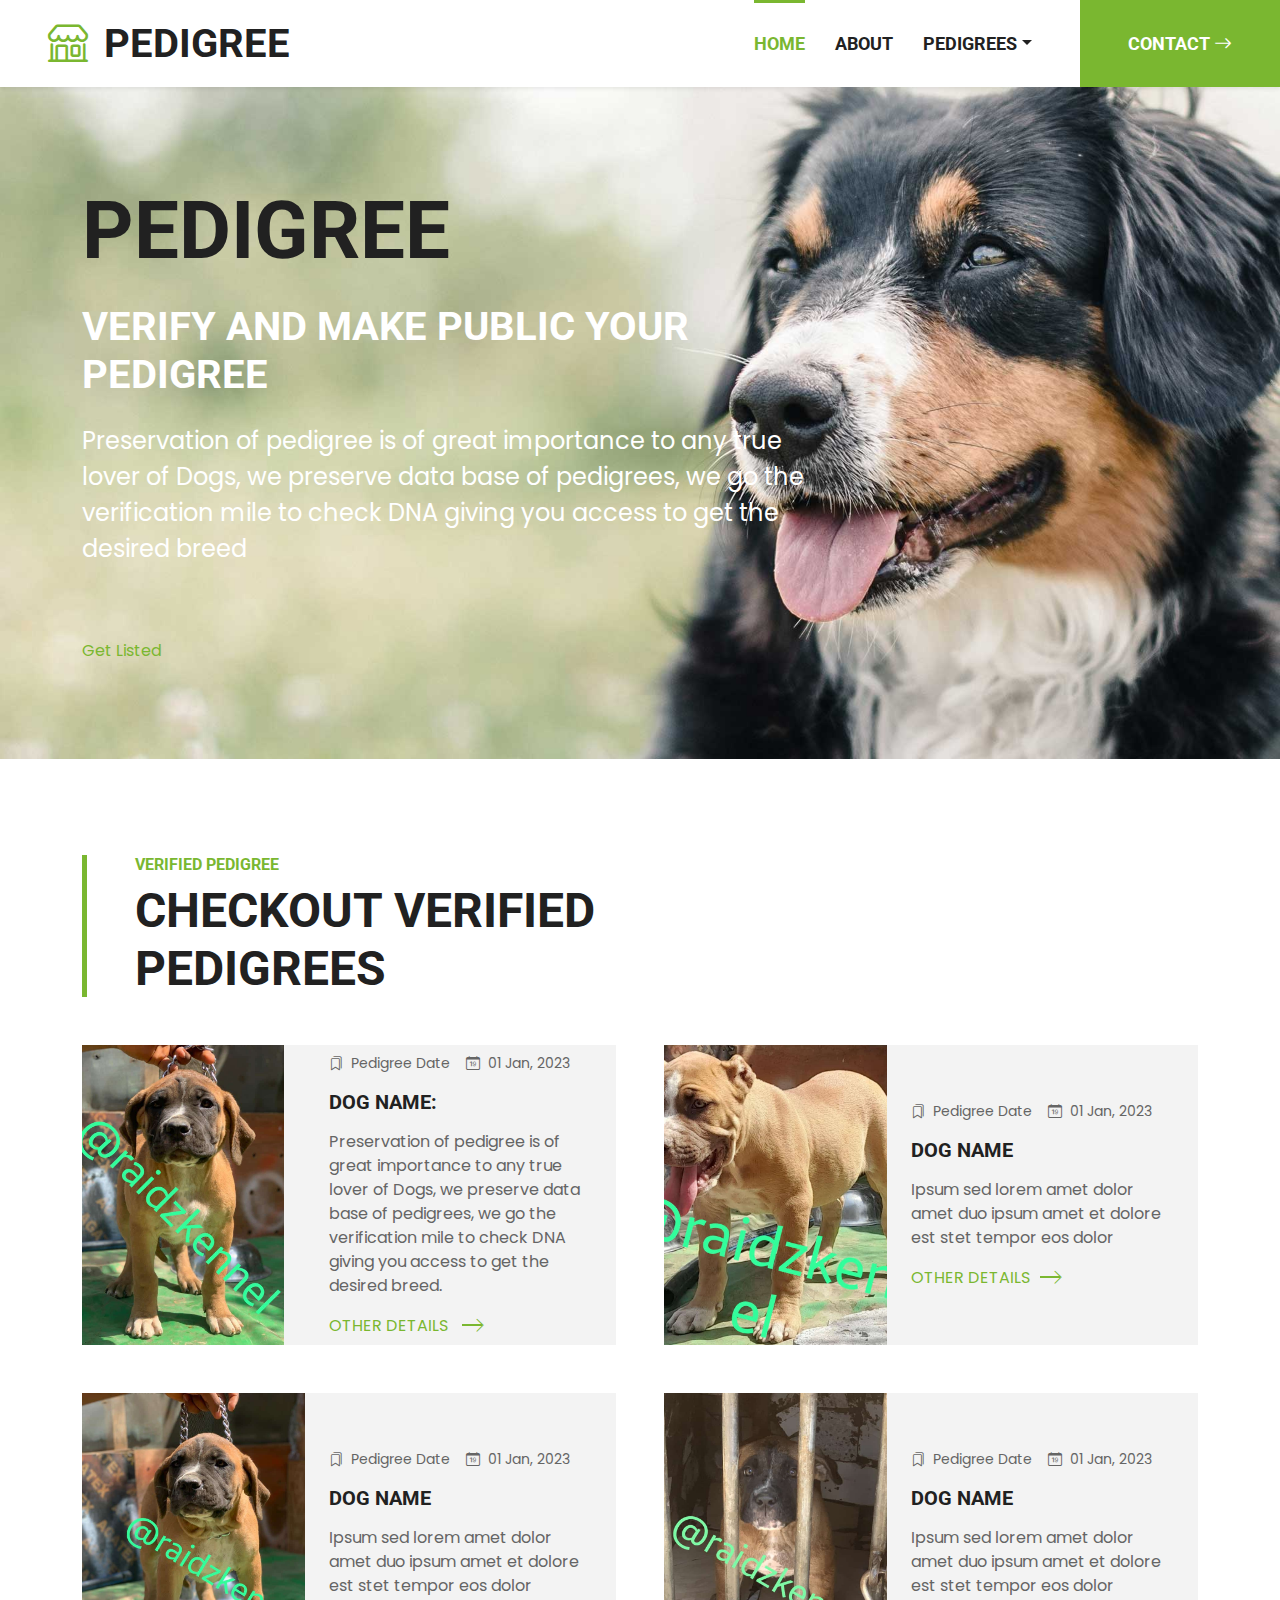
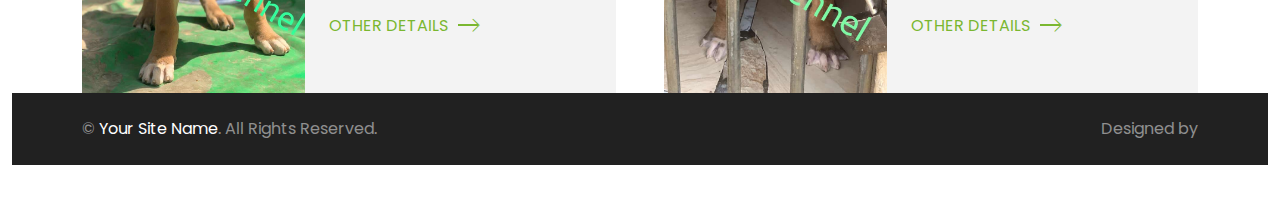
<file: index.html>
<!DOCTYPE html>
<html lang="en">

<head>
    <meta charset="utf-8">
    <title> Pedigree Website </title>
    <meta content="width=device-width, initial-scale=1.0" name="viewport">
    <meta content="Free HTML Templates" name="keywords">
    <meta content="Free HTML Templates" name="description">

    <!-- Favicon -->
    <link href="img/favicon.ico" rel="icon">

    <!-- Google Web Fonts -->
    <link rel="preconnect" href="https://fonts.gstatic.com">
    <link href="https://fonts.googleapis.com/css2?family=Poppins&family=Roboto:wght@700&display=swap" rel="stylesheet">  

    <!-- Icon Font Stylesheet -->
    <link href="https://cdn.jsdelivr.net/npm/bootstrap-icons@1.4.1/font/bootstrap-icons.css" rel="stylesheet">
    <link href="lib/flaticon/font/flaticon.css" rel="stylesheet">

    <!-- Libraries Stylesheet -->
    <link href="lib/owlcarousel/assets/owl.carousel.min.css" rel="stylesheet">

    <!-- Customized Bootstrap Stylesheet -->
    <link href="css/bootstrap.min.css" rel="stylesheet">

    <!-- Template Stylesheet -->
    <link href="css/style.css" rel="stylesheet">
</head>

<body>
    
    <!-- Navbar Start -->
    <nav class="navbar navbar-expand-lg bg-white navbar-light shadow-sm py-3 py-lg-0 px-3 px-lg-0">
        <a href="index.html" class="navbar-brand ms-lg-5">
            <h1 class="m-0 text-uppercase text-dark"><i class="bi bi-shop fs-1 text-primary me-3"></i>Pedigree</h1>
        </a>
        <button class="navbar-toggler" type="button" data-bs-toggle="collapse" data-bs-target="#navbarCollapse">
            <span class="navbar-toggler-icon"></span>
        </button>
        <div class="collapse navbar-collapse" id="navbarCollapse">
            <div class="navbar-nav ms-auto py-0">
                <a href="index.html" class="nav-item nav-link active">Home</a>
                <a href="about.html" class="nav-item nav-link">About</a>
        
               
                <div class="nav-item dropdown">
                    <a href="#" class="nav-link dropdown-toggle" data-bs-toggle="dropdown">Pedigrees</a>
                    <div class="dropdown-menu m-0">
                        
                        <a href="team.html" class="dropdown-item">See Pedigrees</a>
                        <a href="testimonial.html" class="dropdown-item">Testimonial</a>
                        <a href="contact.html" class="dropdown-item">Get Listed</a>
                        
                    </div>
                </div>
                <a href="contact.html" class="nav-item nav-link nav-contact bg-primary text-white px-5 ms-lg-5">Contact <i class="bi bi-arrow-right"></i></a>
            </div>
        </div>
    </nav>
    <!-- Navbar End -->


    <!-- Hero Start -->
    <div class="container-fluid bg-primary py-5 mb-5 hero-header">
        <div class="container py-5">
            <div class="row justify-content-start">
                <div class="col-lg-8 text-center text-lg-start">
                    <h1 class="display-1 text-uppercase text-dark mb-lg-4">Pedigree</h1>
                    <h1 class="text-uppercase text-white mb-lg-4"> Verify and Make Public Your Pedigree </h1>
                    <p class="fs-4 text-white mb-lg-4">Preservation of pedigree is of great importance to any true lover of Dogs, we preserve data base of pedigrees, we go the verification mile to check DNA giving you access to get the desired breed</p>
                    <div class="d-flex align-items-center justify-content-center justify-content-lg-start pt-5">
                        <a href="contact.html" btn-outline-light border-2 py-md-3 px-md-5 me-5">Get Listed</a>
                       
                        
                    </div>
                </div>
            </div>
        </div>
    </div>
    <!-- Hero End -->


    <!-- Video Modal Start -->
    
    <!-- Offer End -->


   
    

    

    <!-- Blog Start -->
    <div class="container-fluid py-5">
        <div class="container">
            <div class="border-start border-5 border-primary ps-5 mb-5" style="max-width: 600px;">
                <h6 class="text-primary text-uppercase">Verified Pedigree</h6>
                <h1 class="display-5 text-uppercase mb-0">Checkout Verified Pedigrees </h1>
            </div>
            <div class="row g-5">
                <div class="col-lg-6">
                    <div class="blog-item">
                        <div class="row g-0 bg-light overflow-hidden">
                            <div class="col-12 col-sm-5 h-100">
                                <img class="img-fluid h-100" src="img/IMG-20230102-WA0005.jpg" style="object-fit: cover;">
                            </div>
                            <div class="col-12 col-sm-7 h-100 d-flex flex-column justify-content-center">
                                <div class="p-4">
                                    <div class="d-flex mb-3">
                                        <small class="me-3"><i class="bi bi-bookmarks me-2"></i>Pedigree Date </small>
                                        <small><i class="bi bi-calendar-date me-2"></i>01 Jan, 2023</small>
                                    </div>
                                    <h5 class="text-uppercase mb-3">Dog Name: </h5>
                                    <p>Preservation of pedigree is of great importance to any true lover of Dogs, we preserve data base of pedigrees, we go the verification mile to check DNA giving you access to get the desired breed. </p>
                                    <a class="text-primary text-uppercase" href="dog4.html">Other Details <i class="bi bi-chevron-right"></i></a>
                                </div>
                            </div>
                        </div>
                    </div>
                </div>
                <div class="col-lg-6">
                    <div class="blog-item">
                        <div class="row g-0 bg-light overflow-hidden">
                            <div class="col-12 col-sm-5 h-100">
                                <img class="img-fluid h-100" src="img/IMG-20230102-WA0004.jpg" style="object-fit: cover;">
                            </div>
                            <div class="col-12 col-sm-7 h-100 d-flex flex-column justify-content-center">
                                <div class="p-4">
                                    <div class="d-flex mb-3">
                                        <small class="me-3"><i class="bi bi-bookmarks me-2"></i>Pedigree Date</small>
                                        <small><i class="bi bi-calendar-date me-2"></i>01 Jan, 2023</small>
                                    </div>
                                    <h5 class="text-uppercase mb-3">Dog Name </h5>
                                    <p>Ipsum sed lorem amet dolor amet duo ipsum amet et dolore est stet tempor eos dolor</p>
                                    <a class="text-primary text-uppercase" href="dog3.html">Other Details<i class="bi bi-chevron-right"></i></a>
                                </div>
                            </div>
                        </div>
                    </div>
                </div>
                <div class="col-lg-6">
                    <div class="blog-item">
                        <div class="row g-0 bg-light overflow-hidden">
                            <div class="col-12 col-sm-5 h-100">
                                <img class="img-fluid h-100" src="img/IMG-20230102-WA0003.jpg" style="object-fit: cover;">
                            </div>
                            <div class="col-12 col-sm-7 h-100 d-flex flex-column justify-content-center">
                                <div class="p-4">
                                    <div class="d-flex mb-3">
                                        <small class="me-3"><i class="bi bi-bookmarks me-2"></i>Pedigree Date</small>
                                        <small><i class="bi bi-calendar-date me-2"></i>01 Jan, 2023</small>
                                    </div>
                                    <h5 class="text-uppercase mb-3">Dog Name </h5>
                                    <p>Ipsum sed lorem amet dolor amet duo ipsum amet et dolore est stet tempor eos dolor</p>
                                    <a class="text-primary text-uppercase" href="dog2.html">Other Details<i class="bi bi-chevron-right"></i></a>
                                </div>
                            </div>
                        </div>
                    </div>
                </div>
                <div class="col-lg-6">
                    <div class="blog-item">
                        <div class="row g-0 bg-light overflow-hidden">
                            <div class="col-12 col-sm-5 h-100">
                                <img class="img-fluid h-100" src="img/IMG-20230102-WA0002.jpg" style="object-fit: cover;">
                            </div>
                            <div class="col-12 col-sm-7 h-100 d-flex flex-column justify-content-center">
                                <div class="p-4">
                                    <div class="d-flex mb-3">
                                        <small class="me-3"><i class="bi bi-bookmarks me-2"></i>Pedigree Date</small>
                                        <small><i class="bi bi-calendar-date me-2"></i>01 Jan, 2023</small>
                                    </div>
                                    <h5 class="text-uppercase mb-3">Dog Name</h5>
                                    <p>Ipsum sed lorem amet dolor amet duo ipsum amet et dolore est stet tempor eos dolor</p>
                                    <a class="text-primary text-uppercase" href="dog1.html">Other Details<i class="bi bi-chevron-right"></i></a>
                                </div>
                            </div>
                        </div>
                    </div>
                </div
            </div>
        </div>
    </div>
    <!-- Blog End -->
    

    
    <div class="container-fluid bg-dark text-white-50 py-4">
        <div class="container">
            <div class="row g-5">
                <div class="col-md-6 text-center text-md-start">
                    <p class="mb-md-0">&copy; <a class="text-white" href="#">Your Site Name</a>. All Rights Reserved.</p>
                </div>
                <div class="col-md-6 text-center text-md-end">
                    <p class="mb-0">Designed by <a class="text-white" href="https://htmlcodex.com"></a></p>
                </div>
            </div>
        </div>
    </div>
    <!-- Footer End -->


    <!-- Back to Top -->
    <a href="#" class="btn btn-primary py-3 fs-4 back-to-top"><i class="bi bi-arrow-up"></i></a>


    <!-- JavaScript Libraries -->
    <script src="https://code.jquery.com/jquery-3.4.1.min.js"></script>
    <script src="https://cdn.jsdelivr.net/npm/bootstrap@5.0.0/dist/js/bootstrap.bundle.min.js"></script>
    <script src="lib/easing/easing.min.js"></script>
    <script src="lib/waypoints/waypoints.min.js"></script>
    <script src="lib/owlcarousel/owl.carousel.min.js"></script>

    <!-- Template Javascript -->
    <script src="js/main.js"></script>
</body>

</html>
</file>
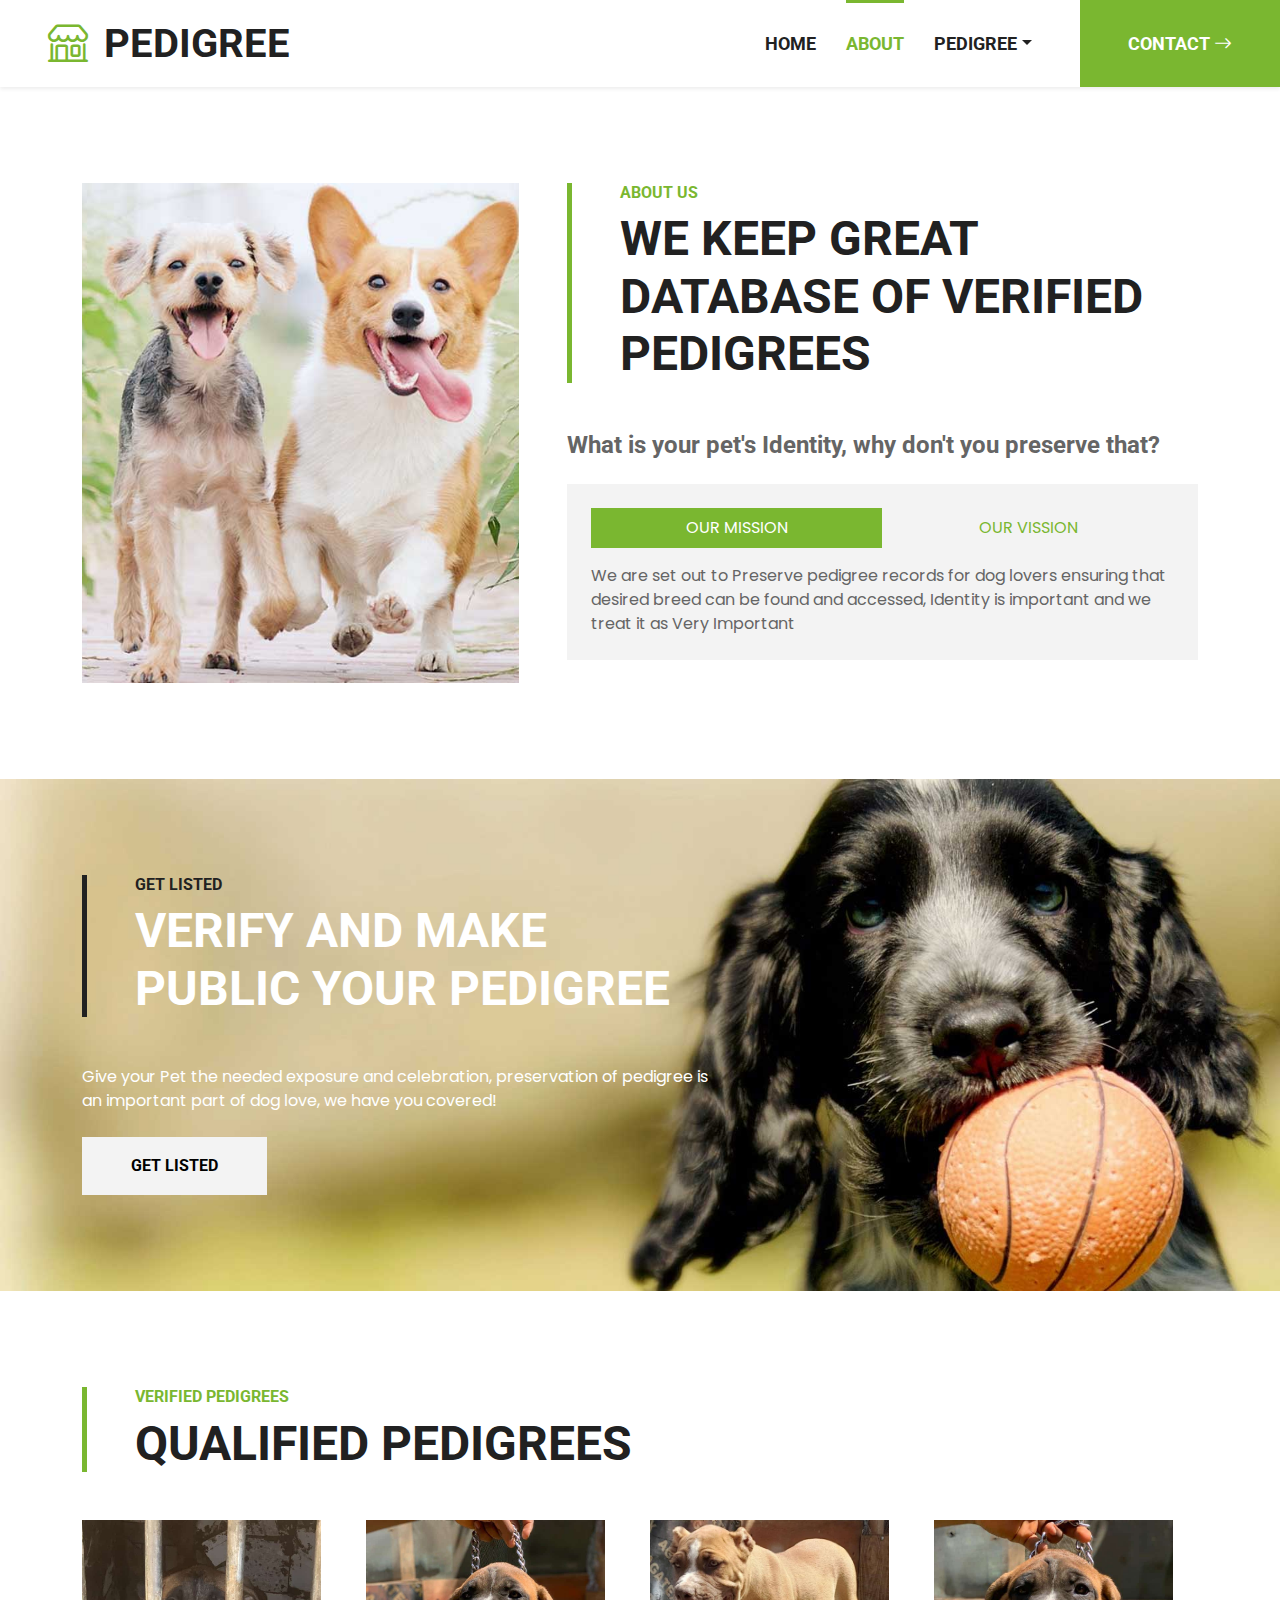
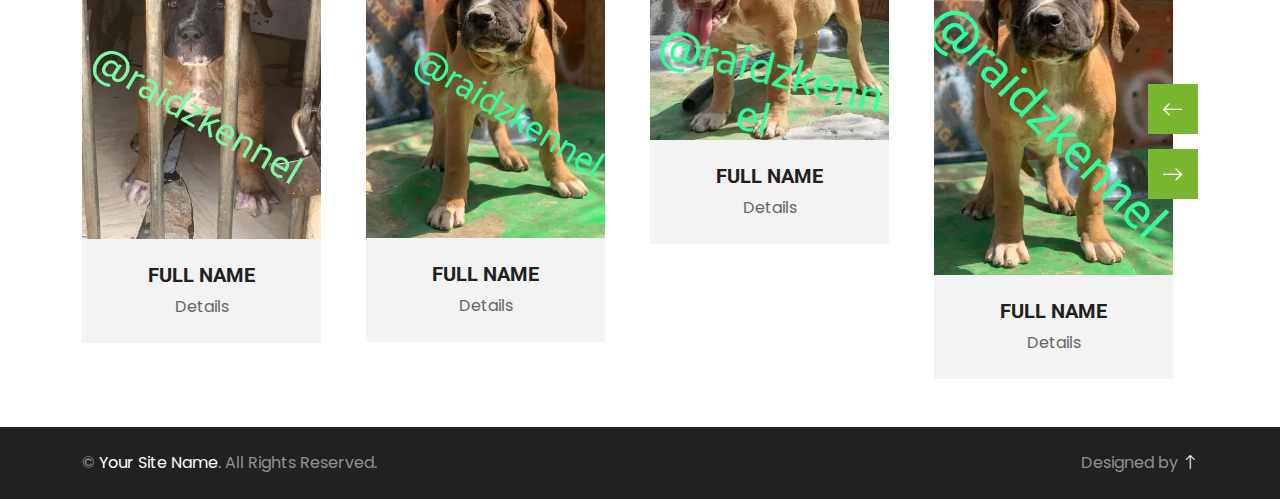
<file: about.html>
<!DOCTYPE html>
<html lang="en">

<head>
    <meta charset="utf-8">
    <title>PET SHOP - Pet Shop Website Template</title>
    <meta content="width=device-width, initial-scale=1.0" name="viewport">
    <meta content="Free HTML Templates" name="keywords">
    <meta content="Free HTML Templates" name="description">

    <!-- Favicon -->
    <link href="img/favicon.ico" rel="icon">

    <!-- Google Web Fonts -->
    <link rel="preconnect" href="https://fonts.gstatic.com">
    <link href="https://fonts.googleapis.com/css2?family=Poppins&family=Roboto:wght@700&display=swap" rel="stylesheet">  

    <!-- Icon Font Stylesheet -->
    <link href="https://cdn.jsdelivr.net/npm/bootstrap-icons@1.4.1/font/bootstrap-icons.css" rel="stylesheet">
    <link href="lib/flaticon/font/flaticon.css" rel="stylesheet">

    <!-- Libraries Stylesheet -->
    <link href="lib/owlcarousel/assets/owl.carousel.min.css" rel="stylesheet">

    <!-- Customized Bootstrap Stylesheet -->
    <link href="css/bootstrap.min.css" rel="stylesheet">

    <!-- Template Stylesheet -->
    <link href="css/style.css" rel="stylesheet">
</head>

<body>
   
    <!-- Topbar End -->


    <!-- Navbar Start -->
    <nav class="navbar navbar-expand-lg bg-white navbar-light shadow-sm py-3 py-lg-0 px-3 px-lg-0 mb-5">
        <a href="index.html" class="navbar-brand ms-lg-5">
            <h1 class="m-0 text-uppercase text-dark"><i class="bi bi-shop fs-1 text-primary me-3"></i>Pedigree</h1>
        </a>
        <button class="navbar-toggler" type="button" data-bs-toggle="collapse" data-bs-target="#navbarCollapse">
            <span class="navbar-toggler-icon"></span>
        </button>
        <div class="collapse navbar-collapse" id="navbarCollapse">
            <div class="navbar-nav ms-auto py-0">
                <a href="index.html" class="nav-item nav-link">Home</a>
                <a href="about.html" class="nav-item nav-link active">About</a>
                
                <div class="nav-item dropdown">
                    <a href="" class="nav-link dropdown-toggle" data-bs-toggle="dropdown">Pedigree</a>
                    <div class="dropdown-menu m-0">
                        
                        <a href="team.html" class="dropdown-item">See Pedigrees</a>
                        <a href="testimonial.html" class="dropdown-item">Testimonial</a>
                        <a href="contact.html" class="dropdown-item">Get Listed</a>
                        
                    </div>
                </div>
                <a href="contact.html" class="nav-item nav-link nav-contact bg-primary text-white px-5 ms-lg-5">Contact <i class="bi bi-arrow-right"></i></a>
            </div>
        </div>
    </nav>
    <!-- Navbar End -->


    <!-- About Start -->
    <div class="container-fluid py-5">
        <div class="container">
            <div class="row gx-5">
                <div class="col-lg-5 mb-5 mb-lg-0" style="min-height: 500px;">
                    <div class="position-relative h-100">
                        <img class="position-absolute w-100 h-100 rounded" src="img/about.jpg" style="object-fit: cover;">
                    </div>
                </div>
                <div class="col-lg-7">
                    <div class="border-start border-5 border-primary ps-5 mb-5">
                        <h6 class="text-primary text-uppercase">About Us</h6>
                        <h1 class="display-5 text-uppercase mb-0">We Keep Great database of Verified Pedigrees </h1>
                    </div>
                    <h4 class="text-body mb-4">What is your pet's Identity, why don't you preserve that? </h4>
                    <div class="bg-light p-4">
                        <ul class="nav nav-pills justify-content-between mb-3" id="pills-tab" role="tablist">
                            <li class="nav-item w-50" role="presentation">
                                <button class="nav-link text-uppercase w-100 active" id="pills-1-tab" data-bs-toggle="pill"
                                    data-bs-target="#pills-1" type="button" role="tab" aria-controls="pills-1"
                                    aria-selected="true">Our Mission</button>
                            </li>
                            <li class="nav-item w-50" role="presentation">
                                <button class="nav-link text-uppercase w-100" id="pills-2-tab" data-bs-toggle="pill"
                                    data-bs-target="#pills-2" type="button" role="tab" aria-controls="pills-2"
                                    aria-selected="false">Our Vission</button>
                            </li>
                        </ul>
                        <div class="tab-content" id="pills-tabContent">
                            <div class="tab-pane fade show active" id="pills-1" role="tabpanel" aria-labelledby="pills-1-tab">
                                <p class="mb-0">We are set out to Preserve pedigree records for dog lovers ensuring that desired breed can be found and accessed, Identity is important and we treat it as Very Important</p></div>
                            <div class="tab-pane fade" id="pills-2" role="tabpanel" aria-labelledby="pills-2-tab">
                                <p class="mb-0">Our fast rising database is on the path to becoming the number 1 platform for DNA verification and access, we are dedicated to providing access to the desired pedigree </p>
                            </div>
                        </div>
                    </div>
                </div>
            </div>
        </div>
    </div>
    <!-- About End -->


    <!-- Offer Start -->
    <div class="container-fluid bg-offer my-5 py-5">
        <div class="container py-5">
            <div class="row gx-5 justify-content-start">
                <div class="col-lg-7">
                    <div class="border-start border-5 border-dark ps-5 mb-5">
                        <h6 class="text-dark text-uppercase">Get Listed</h6>
                        <h1 class="display-5 text-uppercase text-white mb-0">Verify and Make Public Your Pedigree</h1>
                    </div>
                    <p class="text-white mb-4">Give your Pet the needed exposure and celebration, preservation of pedigree is an important part of dog love, we have you covered!</p>
                    <a href="" class="btn btn-light py-md-3 px-md-5 me-3">Get Listed</a>
                   
                </div>
            </div>
        </div>
    </div>
    <!-- Offer End -->


    <!-- Team Start -->
    <div class="container-fluid py-5">
        <div class="container">
            <div class="border-start border-5 border-primary ps-5 mb-5" style="max-width: 600px;">
                <h6 class="text-primary text-uppercase">Verified Pedigrees</h6>
                <h1 class="display-5 text-uppercase mb-0">Qualified Pedigrees</h1>
            </div>
            <div class="owl-carousel team-carousel position-relative" style="padding-right: 25px;">
                <div class="team-item">
                    <div class="position-relative overflow-hidden">
                        <img class="img-fluid w-100" src="img/IMG-20230102-WA0002.jpg" alt="">
                        <div class="team-overlay">
                            <div class="d-flex align-items-center justify-content-start">
                                <a class="btn btn-light btn-square mx-1" href="#"><i class="bi bi-twitter"></i></a>
                                <a class="btn btn-light btn-square mx-1" href="#"><i class="bi bi-facebook"></i></a>
                                <a class="btn btn-light btn-square mx-1" href="#"><i class="bi bi-linkedin"></i></a>
                            </div>
                        </div>
                    </div>
                    <div class="bg-light text-center p-4">
                        <h5 class="text-uppercase">Full Name</h5>
                        <p  href="dog1.html" class="m-0">Details</p>
                    </div>
                </div>
                <div class="team-item">
                    <div class="position-relative overflow-hidden">
                        <img class="img-fluid w-100" src="img/IMG-20230102-WA0003.jpg" alt="">
                        <div class="team-overlay">
                            <div class="d-flex align-items-center justify-content-start">
                                <a class="btn btn-light btn-square mx-1" href="#"><i class="bi bi-twitter"></i></a>
                                <a class="btn btn-light btn-square mx-1" href="#"><i class="bi bi-facebook"></i></a>
                                <a class="btn btn-light btn-square mx-1" href="#"><i class="bi bi-linkedin"></i></a>
                            </div>
                        </div>
                    </div>
                    <div class="bg-light text-center p-4">
                        <h5 class="text-uppercase">Full Name</h5>
                        <p class="m-0">Details</p>
                    </div>
                </div>
                <div class="team-item">
                    <div class="position-relative overflow-hidden">
                        <img class="img-fluid w-100" src="img/IMG-20230102-WA0004.jpg" alt="">
                        <div class="team-overlay">
                            <div class="d-flex align-items-center justify-content-start">
                                <a class="btn btn-light btn-square mx-1" href="#"><i class="bi bi-twitter"></i></a>
                                <a class="btn btn-light btn-square mx-1" href="#"><i class="bi bi-facebook"></i></a>
                                <a class="btn btn-light btn-square mx-1" href="#"><i class="bi bi-linkedin"></i></a>
                            </div>
                        </div>
                    </div>
                    <div class="bg-light text-center p-4">
                        <h5 class="text-uppercase">Full Name</h5>
                        <p class="m-0">Details</p>
                    </div>
                </div>
                <div class="team-item">
                    <div class="position-relative overflow-hidden">
                        <img class="img-fluid w-100" src="img/IMG-20230102-WA0005.jpg" alt="">
                        <div class="team-overlay">
                            <div class="d-flex align-items-center justify-content-start">
                                <a class="btn btn-light btn-square mx-1" href="#"><i class="bi bi-twitter"></i></a>
                                <a class="btn btn-light btn-square mx-1" href="#"><i class="bi bi-facebook"></i></a>
                                <a class="btn btn-light btn-square mx-1" href="#"><i class="bi bi-linkedin"></i></a>
                            </div>
                        </div>
                    </div>
                    <div class="bg-light text-center p-4">
                        <h5 class="text-uppercase">Full Name</h5>
                        <p class="m-0">Details</p>
                    </div>
                </div>
                <div class="team-item">
                    <div class="position-relative overflow-hidden">
                        <img class="img-fluid w-100" src="img/IMG-20230102-WA0006.jpg" alt="">
                        <div class="team-overlay">
                            <div class="d-flex align-items-center justify-content-start">
                                <a class="btn btn-light btn-square mx-1" href="#"><i class="bi bi-twitter"></i></a>
                                <a class="btn btn-light btn-square mx-1" href="#"><i class="bi bi-facebook"></i></a>
                                <a class="btn btn-light btn-square mx-1" href="#"><i class="bi bi-linkedin"></i></a>
                            </div>
                        </div>
                    </div>
                    <div class="bg-light text-center p-4">
                        <h5 class="text-uppercase">Full Name</h5>
                        <p class="m-0">Details</p>
                    </div>
                </div>
            </div>
        </div>
    </div>
    <!-- Team End -->


   
    <div class="container-fluid bg-dark text-white-50 py-4">
        <div class="container">
            <div class="row g-5">
                <div class="col-md-6 text-center text-md-start">
                    <p class="mb-md-0">&copy; <a class="text-white" href="#">Your Site Name</a>. All Rights Reserved.</p>
                </div>
                <div class="col-md-6 text-center text-md-end">
                    <p class="mb-0">Designed by <a class="text-white" href="></a></p>
                </div>
            </div>
        </div>
    </div>
    <!-- Footer End -->


    <!-- Back to Top -->
    <a href="#" class="btn btn-primary py-3 fs-4 back-to-top"><i class="bi bi-arrow-up"></i></a>


    <!-- JavaScript Libraries -->
    <script src="https://code.jquery.com/jquery-3.4.1.min.js"></script>
    <script src="https://cdn.jsdelivr.net/npm/bootstrap@5.0.0/dist/js/bootstrap.bundle.min.js"></script>
    <script src="lib/easing/easing.min.js"></script>
    <script src="lib/waypoints/waypoints.min.js"></script>
    <script src="lib/owlcarousel/owl.carousel.min.js"></script>

    <!-- Template Javascript -->
    <script src="js/main.js"></script>
</body>

</html>
</file>
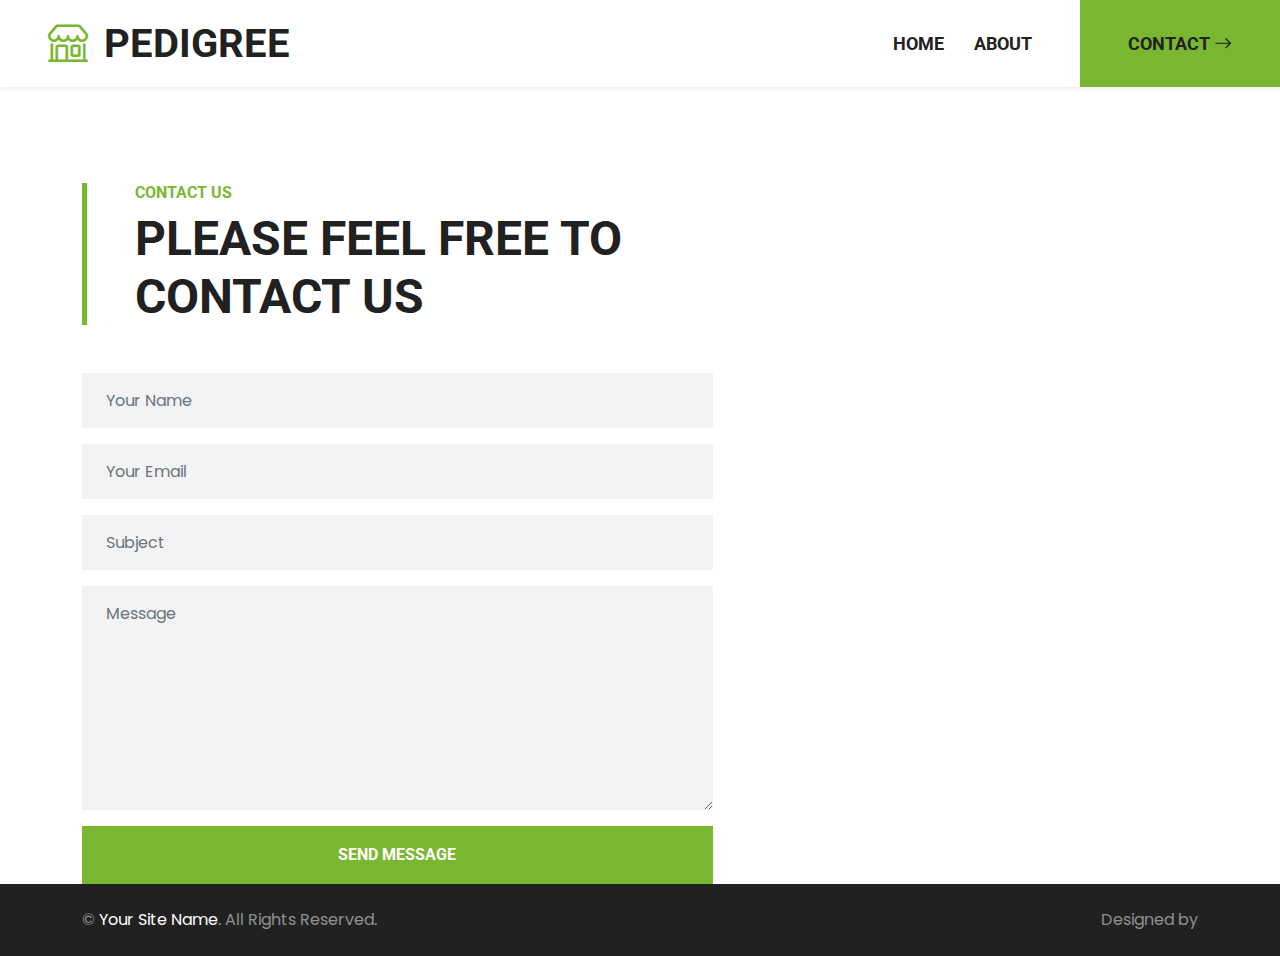
<file: contact.html>
<!DOCTYPE html>
<html lang="en">

<head>
    <meta charset="utf-8">
    <title>PET SHOP - Pet Shop Website Template</title>
    <meta content="width=device-width, initial-scale=1.0" name="viewport">
    <meta content="Free HTML Templates" name="keywords">
    <meta content="Free HTML Templates" name="description">

    <!-- Favicon -->
    <link href="img/favicon.ico" rel="icon">

    <!-- Google Web Fonts -->
    <link rel="preconnect" href="https://fonts.gstatic.com">
    <link href="https://fonts.googleapis.com/css2?family=Poppins&family=Roboto:wght@700&display=swap" rel="stylesheet">  

    <!-- Icon Font Stylesheet -->
    <link href="https://cdn.jsdelivr.net/npm/bootstrap-icons@1.4.1/font/bootstrap-icons.css" rel="stylesheet">
    <link href="lib/flaticon/font/flaticon.css" rel="stylesheet">

    <!-- Libraries Stylesheet -->
    <link href="lib/owlcarousel/assets/owl.carousel.min.css" rel="stylesheet">

    <!-- Customized Bootstrap Stylesheet -->
    <link href="css/bootstrap.min.css" rel="stylesheet">

    <!-- Template Stylesheet -->
    <link href="css/style.css" rel="stylesheet">
</head>

<body>
   


    <!-- Navbar Start -->
    <nav class="navbar navbar-expand-lg bg-white navbar-light shadow-sm py-3 py-lg-0 px-3 px-lg-0 mb-5">
        <a href="index.html" class="navbar-brand ms-lg-5">
            <h1 class="m-0 text-uppercase text-dark"><i class="bi bi-shop fs-1 text-primary me-3"></i>Pedigree</h1>
        </a>
        <button class="navbar-toggler" type="button" data-bs-toggle="collapse" data-bs-target="#navbarCollapse">
            <span class="navbar-toggler-icon"></span>
        </button>
        <div class="collapse navbar-collapse" id="navbarCollapse">
            <div class="navbar-nav ms-auto py-0">
                <a href="index.html" class="nav-item nav-link">Home</a>
                <a href="about.html" class="nav-item nav-link">About</a>
                <a 
                
                <a href="contact.html" class="nav-item nav-link active nav-contact bg-primary text-dark px-5 ms-lg-5">Contact <i class="bi bi-arrow-right"></i></a>
            </div>
        </div>
    </nav>
    <!-- Navbar End -->


    <!-- Contact Start -->
    <div class="container-fluid pt-5">
        <div class="container">
            <div class="border-start border-5 border-primary ps-5 mb-5" style="max-width: 600px;">
                <h6 class="text-primary text-uppercase">Contact Us</h6>
                <h1 class="display-5 text-uppercase mb-0">Please Feel Free To Contact Us</h1>
            </div>
            <div class="row g-5">
                <div class="col-lg-7">
                    <form>
                        <div class="row g-3">
                            <div class="col-12">
                                <input type="text" class="form-control bg-light border-0 px-4" placeholder="Your Name" style="height: 55px;">
                            </div>
                            <div class="col-12">
                                <input type="email" class="form-control bg-light border-0 px-4" placeholder="Your Email" style="height: 55px;">
                            </div>
                            <div class="col-12">
                                <input type="text" class="form-control bg-light border-0 px-4" placeholder="Subject" style="height: 55px;">
                            </div>
                            <div class="col-12">
                                <textarea class="form-control bg-light border-0 px-4 py-3" rows="8" placeholder="Message"></textarea>
                            </div>
                            <div class="col-12">
                                <button class="btn btn-primary w-100 py-3" type="submit">Send Message</button>
                            </div>
                        </div>
                    </form>
                </div>
                <div class="col-lg-5">
                </div>
            </div>
        </div>
    </div>
    <!-- Contact End -->


    <!-- Footer Start -->
    
    <div class="container-fluid bg-dark text-white-50 py-4">
        <div class="container">
            <div class="row g-5">
                <div class="col-md-6 text-center text-md-start">
                    <p class="mb-md-0">&copy; <a class="text-white" href="#">Your Site Name</a>. All Rights Reserved.</p>
                </div>
                <div class="col-md-6 text-center text-md-end">
                    <p class="mb-0">Designed by <a class="text-white" href="https://htmlcodex.com"></a></p>
                </div>
            </div>
        </div>
    </div>
    <!-- Footer End -->


    <!-- Back to Top -->
    <a href="#" class="btn btn-primary py-3 fs-4 back-to-top"><i class="bi bi-arrow-up"></i></a>


    <!-- JavaScript Libraries -->
    <script src="https://code.jquery.com/jquery-3.4.1.min.js"></script>
    <script src="https://cdn.jsdelivr.net/npm/bootstrap@5.0.0/dist/js/bootstrap.bundle.min.js"></script>
    <script src="lib/easing/easing.min.js"></script>
    <script src="lib/waypoints/waypoints.min.js"></script>
    <script src="lib/owlcarousel/owl.carousel.min.js"></script>

    <!-- Template Javascript -->
    <script src="js/main.js"></script>
</body>

</html>
</file>
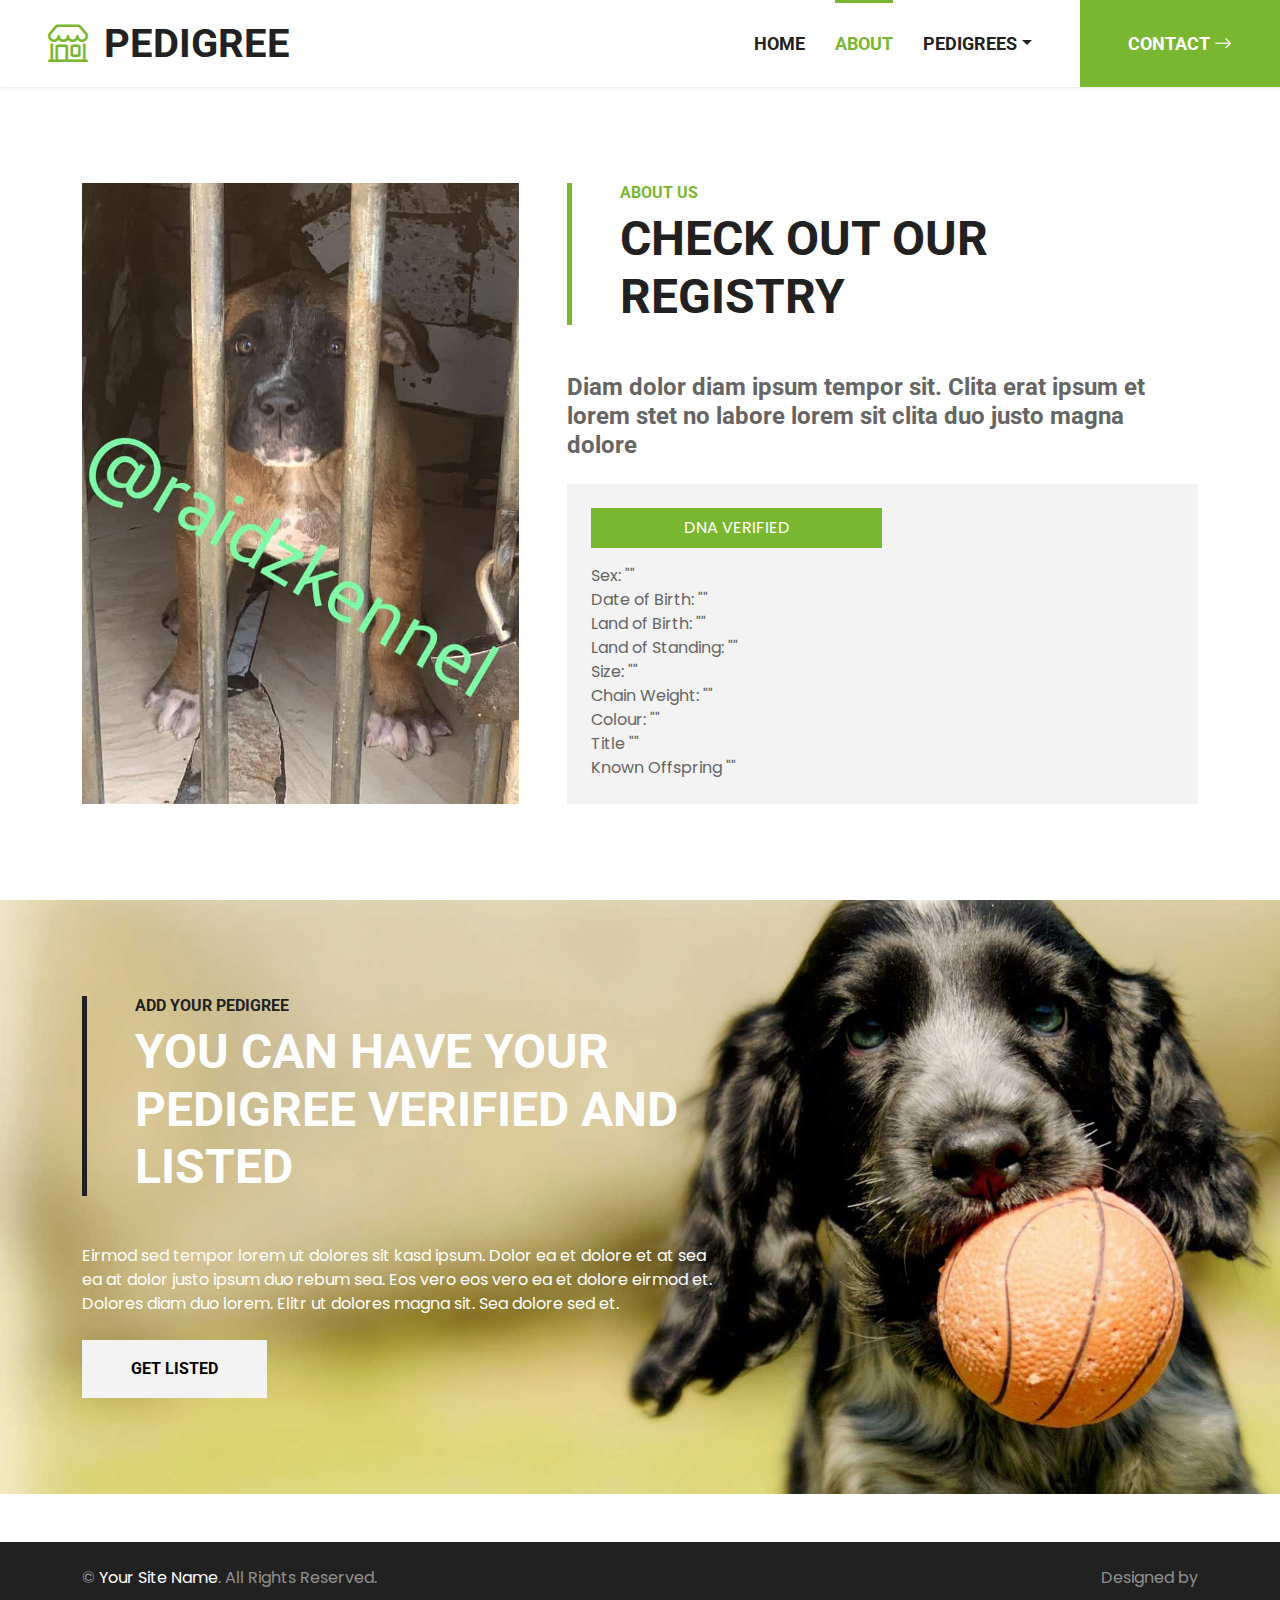
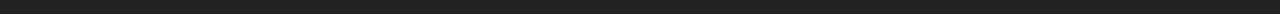
<file: dog1.html>
<!DOCTYPE html>
<html lang="en">

<head>
    <meta charset="utf-8">
    <title>PET SHOP - Pet Shop Website Template</title>
    <meta content="width=device-width, initial-scale=1.0" name="viewport">
    <meta content="Free HTML Templates" name="keywords">
    <meta content="Free HTML Templates" name="description">

    <!-- Favicon -->
    <link href="img/favicon.ico" rel="icon">

    <!-- Google Web Fonts -->
    <link rel="preconnect" href="https://fonts.gstatic.com">
    <link href="https://fonts.googleapis.com/css2?family=Poppins&family=Roboto:wght@700&display=swap" rel="stylesheet">  

    <!-- Icon Font Stylesheet -->
    <link href="https://cdn.jsdelivr.net/npm/bootstrap-icons@1.4.1/font/bootstrap-icons.css" rel="stylesheet">
    <link href="lib/flaticon/font/flaticon.css" rel="stylesheet">

    <!-- Libraries Stylesheet -->
    <link href="lib/owlcarousel/assets/owl.carousel.min.css" rel="stylesheet">

    <!-- Customized Bootstrap Stylesheet -->
    <link href="css/bootstrap.min.css" rel="stylesheet">

    <!-- Template Stylesheet -->
    <link href="css/style.css" rel="stylesheet">
</head>

<body>
   
    <!-- Topbar End -->


    <!-- Navbar Start -->
    <nav class="navbar navbar-expand-lg bg-white navbar-light shadow-sm py-3 py-lg-0 px-3 px-lg-0 mb-5">
        <a href="index.html" class="navbar-brand ms-lg-5">
            <h1 class="m-0 text-uppercase text-dark"><i class="bi bi-shop fs-1 text-primary me-3"></i>Pedigree</h1>
        </a>
        <button class="navbar-toggler" type="button" data-bs-toggle="collapse" data-bs-target="#navbarCollapse">
            <span class="navbar-toggler-icon"></span>
        </button>
        <div class="collapse navbar-collapse" id="navbarCollapse">
            <div class="navbar-nav ms-auto py-0">
                <a href="index.html" class="nav-item nav-link">Home</a>
                <a href="about.html" class="nav-item nav-link active">About</a>
               
                <div class="nav-item dropdown">
                    <a href="#" class="nav-link dropdown-toggle" data-bs-toggle="dropdown">Pedigrees</a>
                    <div class="dropdown-menu m-0">
                        
                        <a href="team.html" class="dropdown-item">See Pedigrees</a>
                        <a href="testimonial.html" class="dropdown-item">Testimonial</a>
                        <a href="contact.html" class="dropdown-item">Get Listed</a>
                        
                    </div>
                </div>
                <a href="contact.html" class="nav-item nav-link nav-contact bg-primary text-white px-5 ms-lg-5">Contact <i class="bi bi-arrow-right"></i></a>
            </div>
        </div>
    </nav>
    <!-- Navbar End -->


    <!-- About Start -->
    <div class="container-fluid py-5">
        <div class="container">
            <div class="row gx-5">
                <div class="col-lg-5 mb-5 mb-lg-0" style="min-height: 500px;">
                    <div class="position-relative h-100">
                        <img class="position-absolute w-100 h-100 rounded" src="img/IMG-20230102-WA0002.jpg" style="object-fit: cover;">
                    </div>
                </div>
                <div class="col-lg-7">
                    <div class="border-start border-5 border-primary ps-5 mb-5">
                        <h6 class="text-primary text-uppercase">About Us</h6>
                        <h1 class="display-5 text-uppercase mb-0">Check Out Our Registry</h1>
                    </div>
                    <h4 class="text-body mb-4">Diam dolor diam ipsum tempor sit. Clita erat ipsum et lorem stet no labore lorem sit clita duo justo magna dolore</h4>
                    <div class="bg-light p-4">
                        <ul class="nav nav-pills justify-content-between mb-3" id="pills-tab" role="tablist">
                            <li class="nav-item w-50" role="presentation">
                                <button class="nav-link text-uppercase w-100 active" id="pills-1-tab" data-bs-toggle="pill"
                                    data-bs-target="#pills-1" type="button" role="tab" aria-controls="pills-1"
                                    aria-selected="true">DNA Verified</button>
                            </li>
                            <li class="nav-item w-50" role="presentation">
                                <button class="nav-link text-uppercase w-100" id="pills-2-tab" data-bs-toggle="pill"
                                    data-bs-target="#pills-2" type="button" role="tab" aria-controls="pills-2"
                                    aria-selected="false"></button>
                            </li>
                        </ul>
                        <div class="tab-content" id="pills-tabContent">
                            <div class="tab-pane fade show active" id="pills-1" role="tabpanel" aria-labelledby="pills-1-tab">
                                <p class="mb-0">Sex:                 ""</p>
                                <p class="mb-0">Date of Birth:       ""</p>
                                <p class="mb-0">Land of Birth:       ""</p>
                                <p class="mb-0">Land of Standing:    ""</p>
                                <p class="mb-0">Size:                ""</p>
                                <p class="mb-0">Chain Weight:        ""</p>
                                <p class="mb-0">Colour:              ""</p>
                                <p class="mb-0">Title                ""</p>
                                <p class="mb-0">Known Offspring      ""</p>

                            </div>
                            <div class="tab-pane fade" id="pills-2" role="tabpanel" aria-labelledby="pills-2-tab">
                                <p class="mb-0">Tempor erat elitr at rebum at at clita aliquyam consetetur. Diam dolor diam ipsum et, tempor voluptua sit consetetur sit. Aliquyam diam amet diam et eos sadipscing labore. Clita erat ipsum et lorem et sit, sed stet no labore lorem sit. Sanctus clita duo justo et tempor consetetur takimata eirmod, dolores takimata consetetur invidunt magna dolores aliquyam dolores dolore. Amet erat amet et magna</p>
                            </div>
                        </div>
                    </div>
                </div>
            </div>
        </div>
    </div>
    <!-- About End -->


    <!-- Offer Start -->
    <div class="container-fluid bg-offer my-5 py-5">
        <div class="container py-5">
            <div class="row gx-5 justify-content-start">
                <div class="col-lg-7">
                    <div class="border-start border-5 border-dark ps-5 mb-5">
                        <h6 class="text-dark text-uppercase">Add Your Pedigree</h6>
                        <h1 class="display-5 text-uppercase text-white mb-0"> You can have your Pedigree Verified and Listed </h1>
                    </div>
                    <p class="text-white mb-4">Eirmod sed tempor lorem ut dolores sit kasd ipsum. Dolor ea et dolore et at sea ea at dolor justo ipsum duo rebum sea. Eos vero eos vero ea et dolore eirmod et. Dolores diam duo lorem. Elitr ut dolores magna sit. Sea dolore sed et.</p>
                    <a href="contact.html" class="btn btn-light py-md-3 px-md-5 me-3"> Get Listed </a>
                </div>
            </div>
        </div>
    </div>
    <!-- Offer End -->


  

   
    <div class="container-fluid bg-dark text-white-50 py-4">
        <div class="container">
            <div class="row g-5">
                <div class="col-md-6 text-center text-md-start">
                    <p class="mb-md-0">&copy; <a class="text-white" href="#">Your Site Name</a>. All Rights Reserved.</p>
                </div>
                <div class="col-md-6 text-center text-md-end">
                    <p class="mb-0">Designed by <a class="text-white" href="https://htmlcodex.com"></a></p>
                </div>
            </div>
        </div>
    </div>
    <!-- Footer End -->


    <!-- Back to Top -->
    <a href="#" class="btn btn-primary py-3 fs-4 back-to-top"><i class="bi bi-arrow-up"></i></a>


    <!-- JavaScript Libraries -->
    <script src="https://code.jquery.com/jquery-3.4.1.min.js"></script>
    <script src="https://cdn.jsdelivr.net/npm/bootstrap@5.0.0/dist/js/bootstrap.bundle.min.js"></script>
    <script src="lib/easing/easing.min.js"></script>
    <script src="lib/waypoints/waypoints.min.js"></script>
    <script src="lib/owlcarousel/owl.carousel.min.js"></script>

    <!-- Template Javascript -->
    <script src="js/main.js"></script>
</body>

</html>
</file>
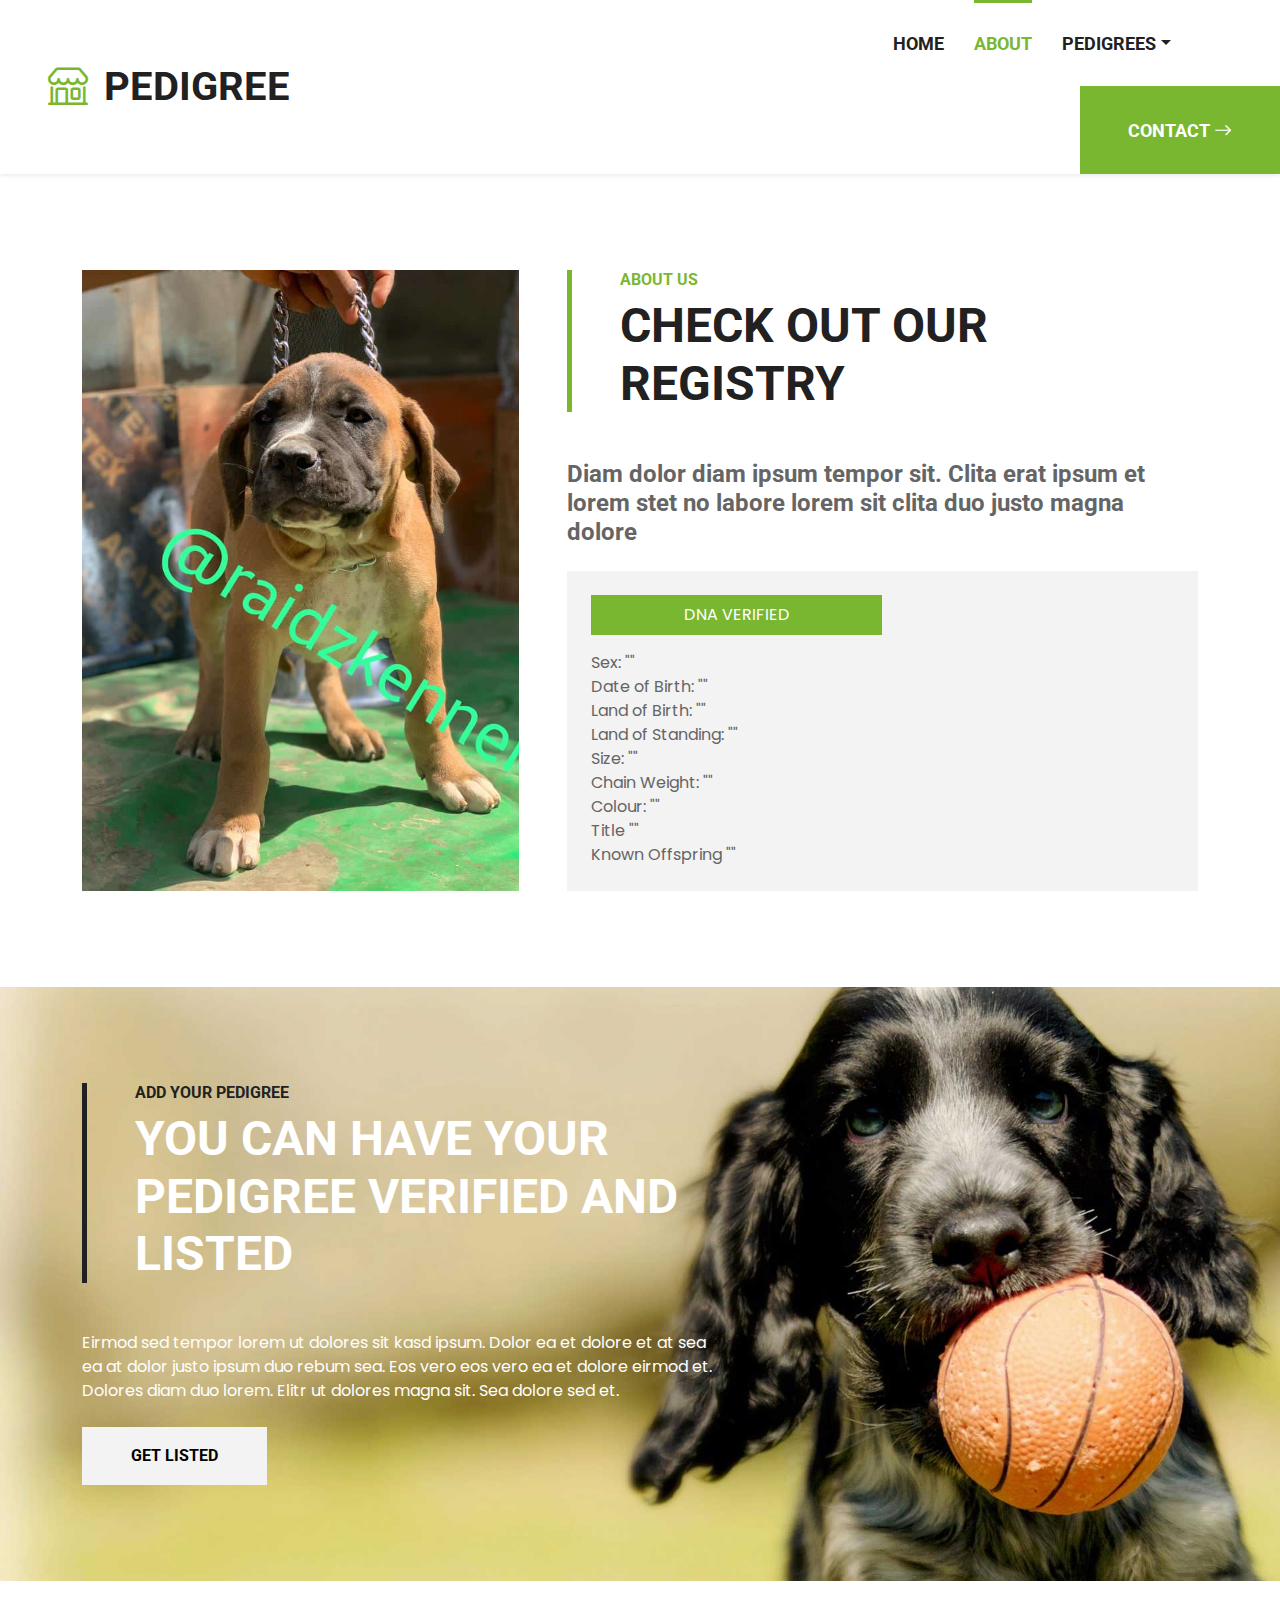
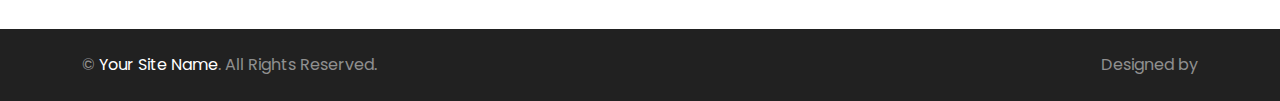
<file: dog2.html>
<!DOCTYPE html>
<html lang="en">

<head>
    <meta charset="utf-8">
    <title>PET SHOP - Pet Shop Website Template</title>
    <meta content="width=device-width, initial-scale=1.0" name="viewport">
    <meta content="Free HTML Templates" name="keywords">
    <meta content="Free HTML Templates" name="description">

    <!-- Favicon -->
    <link href="img/favicon.ico" rel="icon">

    <!-- Google Web Fonts -->
    <link rel="preconnect" href="https://fonts.gstatic.com">
    <link href="https://fonts.googleapis.com/css2?family=Poppins&family=Roboto:wght@700&display=swap" rel="stylesheet">  

    <!-- Icon Font Stylesheet -->
    <link href="https://cdn.jsdelivr.net/npm/bootstrap-icons@1.4.1/font/bootstrap-icons.css" rel="stylesheet">
    <link href="lib/flaticon/font/flaticon.css" rel="stylesheet">

    <!-- Libraries Stylesheet -->
    <link href="lib/owlcarousel/assets/owl.carousel.min.css" rel="stylesheet">

    <!-- Customized Bootstrap Stylesheet -->
    <link href="css/bootstrap.min.css" rel="stylesheet">

    <!-- Template Stylesheet -->
    <link href="css/style.css" rel="stylesheet">
</head>

<body>
   
    <!-- Topbar End -->


    <!-- Navbar Start -->
    <nav class="navbar navbar-expand-lg bg-white navbar-light shadow-sm py-3 py-lg-0 px-3 px-lg-0 mb-5">
        <a href="index.html" class="navbar-brand ms-lg-5">
            <h1 class="m-0 text-uppercase text-dark"><i class="bi bi-shop fs-1 text-primary me-3"></i>Pedigree</h1>
        </a>
        <button class="navbar-toggler" type="button" data-bs-toggle="collapse" data-bs-target="#navbarCollapse">
            <span class="navbar-toggler-icon"></span>
        </button>
        <div class="collapse navbar-collapse" id="navbarCollapse">
            <div class="navbar-nav ms-auto py-0">
                <a href="index.html" class="nav-item nav-link">Home</a>
                <a href="about.html" class="nav-item nav-link active">About</a>
                
                <div class="nav-item dropdown">
                    <a href="#" class="nav-link dropdown-toggle" data-bs-toggle="dropdown">Pedigrees</a>
                    <div class="dropdown-menu m-0">
                        
                        <a href="team.html" class="dropdown-item">See Pedigrees</a>
                        <a href="testimonial.html" class="dropdown-item">Testimonial</a>
                        <a href="contact.html" class="dropdown-item">Get Listed</a>
                        
                </div>
                <a href="contact.html" class="nav-item nav-link nav-contact bg-primary text-white px-5 ms-lg-5">Contact <i class="bi bi-arrow-right"></i></a>
            </div>
        </div>
    </nav>
    <!-- Navbar End -->


    <!-- About Start -->
    <div class="container-fluid py-5">
        <div class="container">
            <div class="row gx-5">
                <div class="col-lg-5 mb-5 mb-lg-0" style="min-height: 500px;">
                    <div class="position-relative h-100">
                        <img class="position-absolute w-100 h-100 rounded" src="img/IMG-20230102-WA0003.jpg" style="object-fit: cover;">
                    </div>
                </div>
                <div class="col-lg-7">
                    <div class="border-start border-5 border-primary ps-5 mb-5">
                        <h6 class="text-primary text-uppercase">About Us</h6>
                        <h1 class="display-5 text-uppercase mb-0">Check Out Our Registry</h1>
                    </div>
                    <h4 class="text-body mb-4">Diam dolor diam ipsum tempor sit. Clita erat ipsum et lorem stet no labore lorem sit clita duo justo magna dolore</h4>
                    <div class="bg-light p-4">
                        <ul class="nav nav-pills justify-content-between mb-3" id="pills-tab" role="tablist">
                            <li class="nav-item w-50" role="presentation">
                                <button class="nav-link text-uppercase w-100 active" id="pills-1-tab" data-bs-toggle="pill"
                                    data-bs-target="#pills-1" type="button" role="tab" aria-controls="pills-1"
                                    aria-selected="true">DNA Verified</button>
                            </li>
                            <li class="nav-item w-50" role="presentation">
                                <button class="nav-link text-uppercase w-100" id="pills-2-tab" data-bs-toggle="pill"
                                    data-bs-target="#pills-2" type="button" role="tab" aria-controls="pills-2"
                                    aria-selected="false"></button>
                            </li>
                        </ul>
                        <div class="tab-content" id="pills-tabContent">
                            <div class="tab-pane fade show active" id="pills-1" role="tabpanel" aria-labelledby="pills-1-tab">
                                <p class="mb-0">Sex:                 ""</p>
                                <p class="mb-0">Date of Birth:       ""</p>
                                <p class="mb-0">Land of Birth:       ""</p>
                                <p class="mb-0">Land of Standing:    ""</p>
                                <p class="mb-0">Size:                ""</p>
                                <p class="mb-0">Chain Weight:        ""</p>
                                <p class="mb-0">Colour:              ""</p>
                                <p class="mb-0">Title                ""</p>
                                <p class="mb-0">Known Offspring      ""</p>

                            </div>
                            <div class="tab-pane fade" id="pills-2" role="tabpanel" aria-labelledby="pills-2-tab">
                                <p class="mb-0">Tempor erat elitr at rebum at at clita aliquyam consetetur. Diam dolor diam ipsum et, tempor voluptua sit consetetur sit. Aliquyam diam amet diam et eos sadipscing labore. Clita erat ipsum et lorem et sit, sed stet no labore lorem sit. Sanctus clita duo justo et tempor consetetur takimata eirmod, dolores takimata consetetur invidunt magna dolores aliquyam dolores dolore. Amet erat amet et magna</p>
                            </div>
                        </div>
                    </div>
                </div>
            </div>
        </div>
    </div>
    <!-- About End -->


    <!-- Offer Start -->
    <div class="container-fluid bg-offer my-5 py-5">
        <div class="container py-5">
            <div class="row gx-5 justify-content-start">
                <div class="col-lg-7">
                    <div class="border-start border-5 border-dark ps-5 mb-5">
                        <h6 class="text-dark text-uppercase">Add Your Pedigree</h6>
                        <h1 class="display-5 text-uppercase text-white mb-0"> You can have your Pedigree Verified and Listed </h1>
                    </div>
                    <p class="text-white mb-4">Eirmod sed tempor lorem ut dolores sit kasd ipsum. Dolor ea et dolore et at sea ea at dolor justo ipsum duo rebum sea. Eos vero eos vero ea et dolore eirmod et. Dolores diam duo lorem. Elitr ut dolores magna sit. Sea dolore sed et.</p>
                    <a href="contact.html" class="btn btn-light py-md-3 px-md-5 me-3"> Get Listed </a>
                </div>
            </div>
        </div>
    </div>
    <!-- Offer End -->


  

    <!-- Footer Start -->

    <div class="container-fluid bg-dark text-white-50 py-4">
        <div class="container">
            <div class="row g-5">
                <div class="col-md-6 text-center text-md-start">
                    <p class="mb-md-0">&copy; <a class="text-white" href="#">Your Site Name</a>. All Rights Reserved.</p>
                </div>
                <div class="col-md-6 text-center text-md-end">
                    <p class="mb-0">Designed by <a class="text-white" href="https://htmlcodex.com"></a></p>
                </div>
            </div>
        </div>
    </div>
    <!-- Footer End -->


    <!-- Back to Top -->
    <a href="#" class="btn btn-primary py-3 fs-4 back-to-top"><i class="bi bi-arrow-up"></i></a>


    <!-- JavaScript Libraries -->
    <script src="https://code.jquery.com/jquery-3.4.1.min.js"></script>
    <script src="https://cdn.jsdelivr.net/npm/bootstrap@5.0.0/dist/js/bootstrap.bundle.min.js"></script>
    <script src="lib/easing/easing.min.js"></script>
    <script src="lib/waypoints/waypoints.min.js"></script>
    <script src="lib/owlcarousel/owl.carousel.min.js"></script>

    <!-- Template Javascript -->
    <script src="js/main.js"></script>
</body>

</html>
</file>
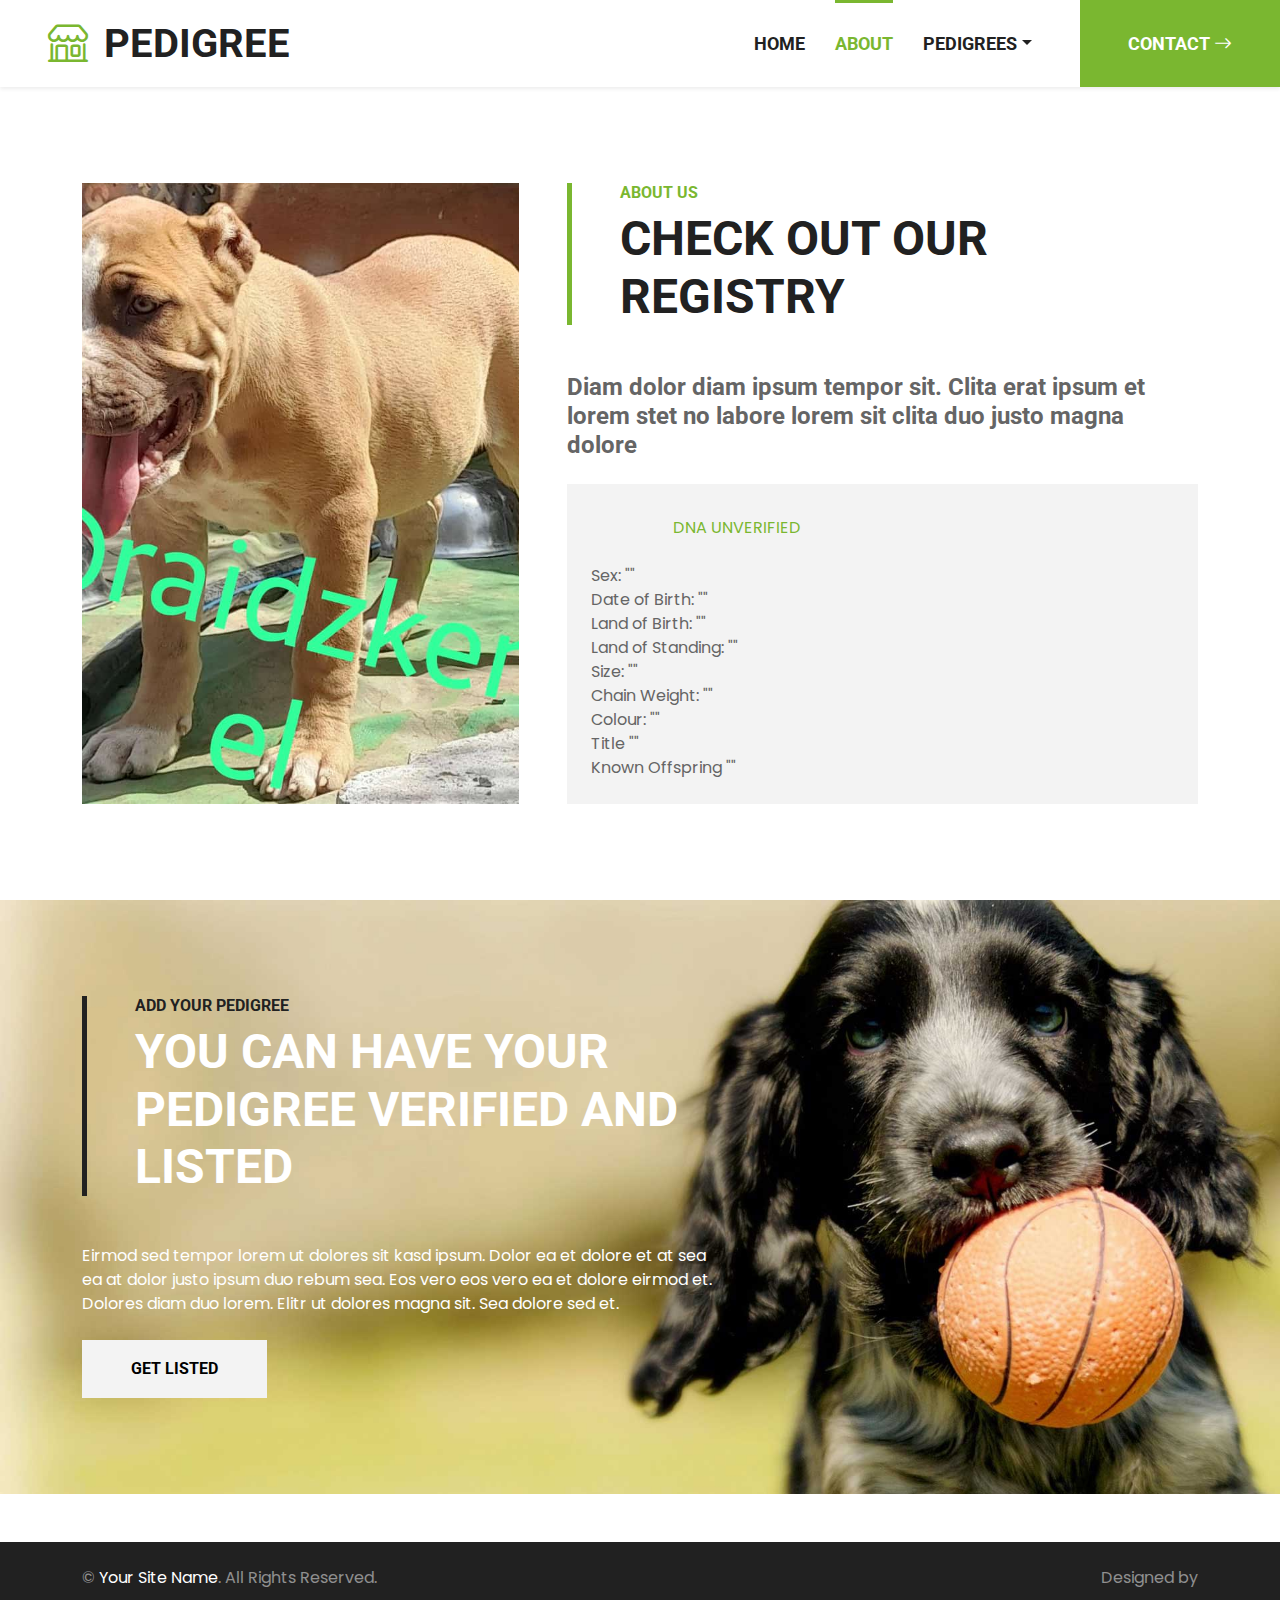
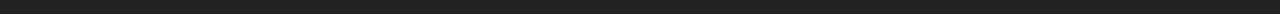
<file: dog3.html>
<!DOCTYPE html>
<html lang="en">

<head>
    <meta charset="utf-8">
    <title>PET SHOP - Pet Shop Website Template</title>
    <meta content="width=device-width, initial-scale=1.0" name="viewport">
    <meta content="Free HTML Templates" name="keywords">
    <meta content="Free HTML Templates" name="description">

    <!-- Favicon -->
    <link href="img/favicon.ico" rel="icon">

    <!-- Google Web Fonts -->
    <link rel="preconnect" href="https://fonts.gstatic.com">
    <link href="https://fonts.googleapis.com/css2?family=Poppins&family=Roboto:wght@700&display=swap" rel="stylesheet">  

    <!-- Icon Font Stylesheet -->
    <link href="https://cdn.jsdelivr.net/npm/bootstrap-icons@1.4.1/font/bootstrap-icons.css" rel="stylesheet">
    <link href="lib/flaticon/font/flaticon.css" rel="stylesheet">

    <!-- Libraries Stylesheet -->
    <link href="lib/owlcarousel/assets/owl.carousel.min.css" rel="stylesheet">

    <!-- Customized Bootstrap Stylesheet -->
    <link href="css/bootstrap.min.css" rel="stylesheet">

    <!-- Template Stylesheet -->
    <link href="css/style.css" rel="stylesheet">
</head>

<body>
   
    <!-- Topbar End -->


    <!-- Navbar Start -->
    <nav class="navbar navbar-expand-lg bg-white navbar-light shadow-sm py-3 py-lg-0 px-3 px-lg-0 mb-5">
        <a href="index.html" class="navbar-brand ms-lg-5">
            <h1 class="m-0 text-uppercase text-dark"><i class="bi bi-shop fs-1 text-primary me-3"></i>Pedigree</h1>
        </a>
        <button class="navbar-toggler" type="button" data-bs-toggle="collapse" data-bs-target="#navbarCollapse">
            <span class="navbar-toggler-icon"></span>
        </button>
        <div class="collapse navbar-collapse" id="navbarCollapse">
            <div class="navbar-nav ms-auto py-0">
                <a href="index.html" class="nav-item nav-link">Home</a>
                <a href="about.html" class="nav-item nav-link active">About</a>
               
                <div class="nav-item dropdown">
                    <a href="#" class="nav-link dropdown-toggle" data-bs-toggle="dropdown">Pedigrees</a>
                    <div class="dropdown-menu m-0">
                        
                        <a href="team.html" class="dropdown-item">See Pedigrees</a>
                        <a href="testimonial.html" class="dropdown-item">Testimonial</a>
                        <a href="contact.html" class="dropdown-item">Get Listed</a>
                        
                    </div>
                </div>
                <a href="contact.html" class="nav-item nav-link nav-contact bg-primary text-white px-5 ms-lg-5">Contact <i class="bi bi-arrow-right"></i></a>
            </div>
        </div>
    </nav>
    <!-- Navbar End -->


    <!-- About Start -->
    <div class="container-fluid py-5">
        <div class="container">
            <div class="row gx-5">
                <div class="col-lg-5 mb-5 mb-lg-0" style="min-height: 500px;">
                    <div class="position-relative h-100">
                        <img class="position-absolute w-100 h-100 rounded" src="img/IMG-20230102-WA0004.jpg" style="object-fit: cover;">
                    </div>
                </div>
                <div class="col-lg-7">
                    <div class="border-start border-5 border-primary ps-5 mb-5">
                        <h6 class="text-primary text-uppercase">About Us</h6>
                        <h1 class="display-5 text-uppercase mb-0">Check Out Our Registry</h1>
                    </div>
                    <h4 class="text-body mb-4">Diam dolor diam ipsum tempor sit. Clita erat ipsum et lorem stet no labore lorem sit clita duo justo magna dolore</h4>
                    <div class="bg-light p-4">
                        <ul class="nav nav-pills justify-content-between mb-3" id="pills-tab" role="tablist">
                            
                            <li class="nav-item w-50" role="presentation">
                                <button class="nav-link text-uppercase w-100" id="pills-2-tab" data-bs-toggle="pill"
                                    data-bs-target="#pills-2" type="button" role="tab" aria-controls="pills-2"
                                    aria-selected="false">DNA Unverified</button>
                            </li>
                        </ul>
                        <div class="tab-content" id="pills-tabContent">
                            <div class="tab-pane fade show active" id="pills-1" role="tabpanel" aria-labelledby="pills-1-tab">
                                <p class="mb-0">Sex:                 ""</p>
                                <p class="mb-0">Date of Birth:       ""</p>
                                <p class="mb-0">Land of Birth:       ""</p>
                                <p class="mb-0">Land of Standing:    ""</p>
                                <p class="mb-0">Size:                ""</p>
                                <p class="mb-0">Chain Weight:        ""</p>
                                <p class="mb-0">Colour:              ""</p>
                                <p class="mb-0">Title                ""</p>
                                <p class="mb-0">Known Offspring      ""</p>

                            </div>
                            <div class="tab-pane fade" id="pills-2" role="tabpanel" aria-labelledby="pills-2-tab">
                                <p class="mb-0">Tempor erat elitr at rebum at at clita aliquyam consetetur. Diam dolor diam ipsum et, tempor voluptua sit consetetur sit. Aliquyam diam amet diam et eos sadipscing labore. Clita erat ipsum et lorem et sit, sed stet no labore lorem sit. Sanctus clita duo justo et tempor consetetur takimata eirmod, dolores takimata consetetur invidunt magna dolores aliquyam dolores dolore. Amet erat amet et magna</p>
                            </div>
                        </div>
                    </div>
                </div>
            </div>
        </div>
    </div>
    <!-- About End -->


    <!-- Offer Start -->
    <div class="container-fluid bg-offer my-5 py-5">
        <div class="container py-5">
            <div class="row gx-5 justify-content-start">
                <div class="col-lg-7">
                    <div class="border-start border-5 border-dark ps-5 mb-5">
                        <h6 class="text-dark text-uppercase">Add Your Pedigree</h6>
                        <h1 class="display-5 text-uppercase text-white mb-0"> You can have your Pedigree Verified and Listed </h1>
                    </div>
                    <p class="text-white mb-4">Eirmod sed tempor lorem ut dolores sit kasd ipsum. Dolor ea et dolore et at sea ea at dolor justo ipsum duo rebum sea. Eos vero eos vero ea et dolore eirmod et. Dolores diam duo lorem. Elitr ut dolores magna sit. Sea dolore sed et.</p>
                    <a href="contact.html" class="btn btn-light py-md-3 px-md-5 me-3"> Get Listed </a>
                </div>
            </div>
        </div>
    </div>
    <!-- Offer End -->


  

    <!-- Footer Start -->
   
    <div class="container-fluid bg-dark text-white-50 py-4">
        <div class="container">
            <div class="row g-5">
                <div class="col-md-6 text-center text-md-start">
                    <p class="mb-md-0">&copy; <a class="text-white" href="#">Your Site Name</a>. All Rights Reserved.</p>
                </div>
                <div class="col-md-6 text-center text-md-end">
                    <p class="mb-0">Designed by <a class="text-white" href="https://htmlcodex.com"></a></p>
                </div>
            </div>
        </div>
    </div>
    <!-- Footer End -->


    <!-- Back to Top -->
    <a href="#" class="btn btn-primary py-3 fs-4 back-to-top"><i class="bi bi-arrow-up"></i></a>


    <!-- JavaScript Libraries -->
    <script src="https://code.jquery.com/jquery-3.4.1.min.js"></script>
    <script src="https://cdn.jsdelivr.net/npm/bootstrap@5.0.0/dist/js/bootstrap.bundle.min.js"></script>
    <script src="lib/easing/easing.min.js"></script>
    <script src="lib/waypoints/waypoints.min.js"></script>
    <script src="lib/owlcarousel/owl.carousel.min.js"></script>

    <!-- Template Javascript -->
    <script src="js/main.js"></script>
</body>

</html>
</file>
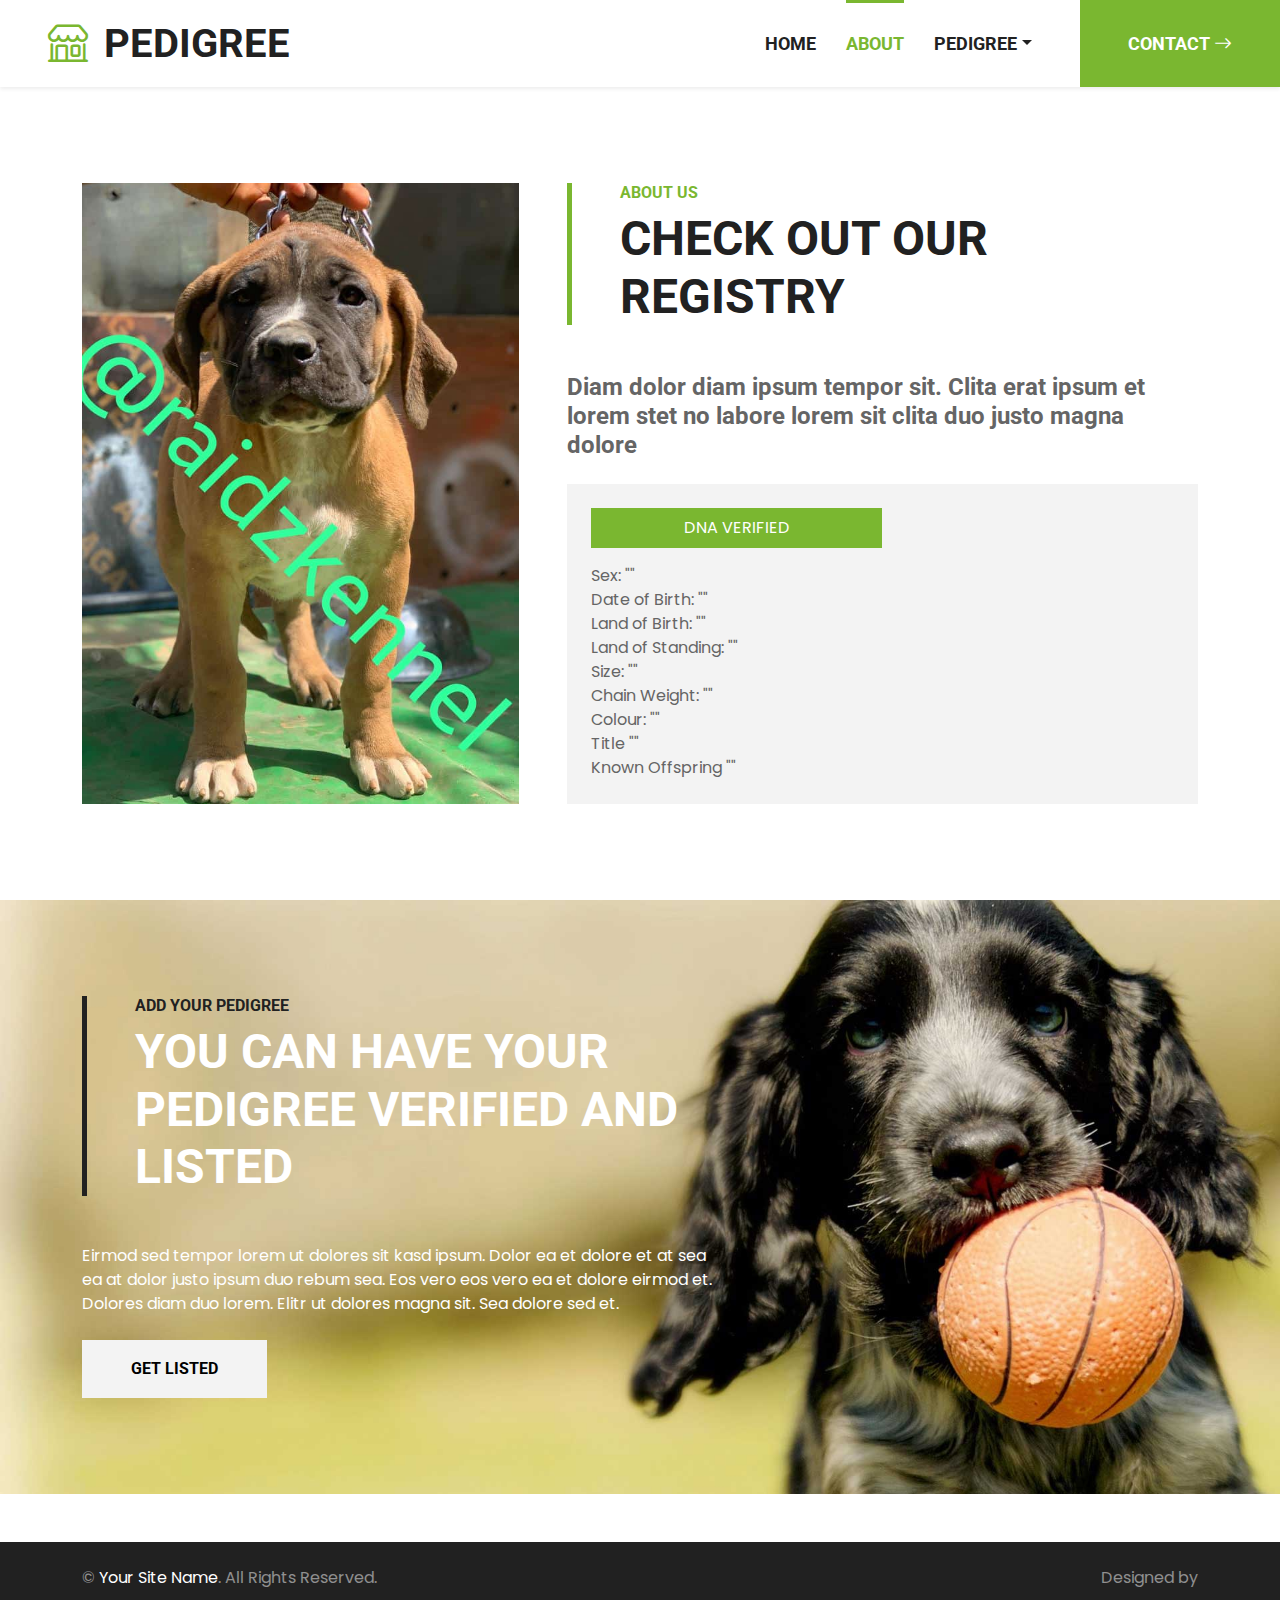
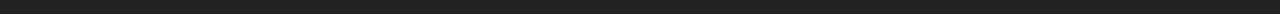
<file: dog4.html>
<!DOCTYPE html>
<html lang="en">

<head>
    <meta charset="utf-8">
    <title>PET SHOP - Pet Shop Website Template</title>
    <meta content="width=device-width, initial-scale=1.0" name="viewport">
    <meta content="Free HTML Templates" name="keywords">
    <meta content="Free HTML Templates" name="description">

    <!-- Favicon -->
    <link href="img/favicon.ico" rel="icon">

    <!-- Google Web Fonts -->
    <link rel="preconnect" href="https://fonts.gstatic.com">
    <link href="https://fonts.googleapis.com/css2?family=Poppins&family=Roboto:wght@700&display=swap" rel="stylesheet">  

    <!-- Icon Font Stylesheet -->
    <link href="https://cdn.jsdelivr.net/npm/bootstrap-icons@1.4.1/font/bootstrap-icons.css" rel="stylesheet">
    <link href="lib/flaticon/font/flaticon.css" rel="stylesheet">

    <!-- Libraries Stylesheet -->
    <link href="lib/owlcarousel/assets/owl.carousel.min.css" rel="stylesheet">

    <!-- Customized Bootstrap Stylesheet -->
    <link href="css/bootstrap.min.css" rel="stylesheet">

    <!-- Template Stylesheet -->
    <link href="css/style.css" rel="stylesheet">
</head>

<body>
   
    <!-- Topbar End -->


    <!-- Navbar Start -->
    <nav class="navbar navbar-expand-lg bg-white navbar-light shadow-sm py-3 py-lg-0 px-3 px-lg-0 mb-5">
        <a href="index.html" class="navbar-brand ms-lg-5">
            <h1 class="m-0 text-uppercase text-dark"><i class="bi bi-shop fs-1 text-primary me-3"></i>Pedigree</h1>
        </a>
        <button class="navbar-toggler" type="button" data-bs-toggle="collapse" data-bs-target="#navbarCollapse">
            <span class="navbar-toggler-icon"></span>
        </button>
        <div class="collapse navbar-collapse" id="navbarCollapse">
            <div class="navbar-nav ms-auto py-0">
                <a href="index.html" class="nav-item nav-link">Home</a>
                <a href="about.html" class="nav-item nav-link active">About</a>
                
                <div class="nav-item dropdown">
                    <a href="#" class="nav-link dropdown-toggle" data-bs-toggle="dropdown">Pedigree</a>
                    <div class="dropdown-menu m-0">
                        
                        <a href="team.html" class="dropdown-item">See Pedigrees</a>
                        <a href="testimonial.html" class="dropdown-item">Testimonial</a>
                        <a href="contact.html" class="dropdown-item">Get Listed</a>
                        
                    </div>
                </div>
                <a href="contact.html" class="nav-item nav-link nav-contact bg-primary text-white px-5 ms-lg-5">Contact <i class="bi bi-arrow-right"></i></a>
            </div>
        </div>
    </nav>
    <!-- Navbar End -->


    <!-- About Start -->
    <div class="container-fluid py-5">
        <div class="container">
            <div class="row gx-5">
                <div class="col-lg-5 mb-5 mb-lg-0" style="min-height: 500px;">
                    <div class="position-relative h-100">
                        <img class="position-absolute w-100 h-100 rounded" src="img/IMG-20230102-WA0005.jpg" style="object-fit: cover;">
                    </div>
                </div>
                <div class="col-lg-7">
                    <div class="border-start border-5 border-primary ps-5 mb-5">
                        <h6 class="text-primary text-uppercase">About Us</h6>
                        <h1 class="display-5 text-uppercase mb-0">Check Out Our Registry</h1>
                    </div>
                    <h4 class="text-body mb-4">Diam dolor diam ipsum tempor sit. Clita erat ipsum et lorem stet no labore lorem sit clita duo justo magna dolore</h4>
                    <div class="bg-light p-4">
                        <ul class="nav nav-pills justify-content-between mb-3" id="pills-tab" role="tablist">
                            <li class="nav-item w-50" role="presentation">
                                <button class="nav-link text-uppercase w-100 active" id="pills-1-tab" data-bs-toggle="pill"
                                    data-bs-target="#pills-1" type="button" role="tab" aria-controls="pills-1"
                                    aria-selected="true">DNA Verified</button>
                            </li>
                            <li class="nav-item w-50" role="presentation">
                                <button class="nav-link text-uppercase w-100" id="pills-2-tab" data-bs-toggle="pill"
                                    data-bs-target="#pills-2" type="button" role="tab" aria-controls="pills-2"
                                    aria-selected="false"></button>
                            </li>
                        </ul>
                        <div class="tab-content" id="pills-tabContent">
                            <div class="tab-pane fade show active" id="pills-1" role="tabpanel" aria-labelledby="pills-1-tab">
                                <p class="mb-0">Sex:                 ""</p>
                                <p class="mb-0">Date of Birth:       ""</p>
                                <p class="mb-0">Land of Birth:       ""</p>
                                <p class="mb-0">Land of Standing:    ""</p>
                                <p class="mb-0">Size:                ""</p>
                                <p class="mb-0">Chain Weight:        ""</p>
                                <p class="mb-0">Colour:              ""</p>
                                <p class="mb-0">Title                ""</p>
                                <p class="mb-0">Known Offspring      ""</p>

                            </div>
                            <div class="tab-pane fade" id="pills-2" role="tabpanel" aria-labelledby="pills-2-tab">
                                <p class="mb-0">Tempor erat elitr at rebum at at clita aliquyam consetetur. Diam dolor diam ipsum et, tempor voluptua sit consetetur sit. Aliquyam diam amet diam et eos sadipscing labore. Clita erat ipsum et lorem et sit, sed stet no labore lorem sit. Sanctus clita duo justo et tempor consetetur takimata eirmod, dolores takimata consetetur invidunt magna dolores aliquyam dolores dolore. Amet erat amet et magna</p>
                            </div>
                        </div>
                    </div>
                </div>
            </div>
        </div>
    </div>
    <!-- About End -->


    <!-- Offer Start -->
    <div class="container-fluid bg-offer my-5 py-5">
        <div class="container py-5">
            <div class="row gx-5 justify-content-start">
                <div class="col-lg-7">
                    <div class="border-start border-5 border-dark ps-5 mb-5">
                        <h6 class="text-dark text-uppercase">Add Your Pedigree</h6>
                        <h1 class="display-5 text-uppercase text-white mb-0"> You can have your Pedigree Verified and Listed </h1>
                    </div>
                    <p class="text-white mb-4">Eirmod sed tempor lorem ut dolores sit kasd ipsum. Dolor ea et dolore et at sea ea at dolor justo ipsum duo rebum sea. Eos vero eos vero ea et dolore eirmod et. Dolores diam duo lorem. Elitr ut dolores magna sit. Sea dolore sed et.</p>
                    <a href="contact.html" class="btn btn-light py-md-3 px-md-5 me-3"> Get Listed </a>
                </div>
            </div>
        </div>
    </div>
    <!-- Offer End -->


  

    <!-- Footer Start -->
    <div class="container-fluid bg-dark text-white-50 py-4">
        <div class="container">
            <div class="row g-5">
                <div class="col-md-6 text-center text-md-start">
                    <p class="mb-md-0">&copy; <a class="text-white" href="#">Your Site Name</a>. All Rights Reserved.</p>
                </div>
                <div class="col-md-6 text-center text-md-end">
                    <p class="mb-0">Designed by <a class="text-white" href="https://htmlcodex.com"></a></p>
                </div>
            </div>
        </div>
    </div>
    <!-- Footer End -->


    <!-- Back to Top -->
    <a href="#" class="btn btn-primary py-3 fs-4 back-to-top"><i class="bi bi-arrow-up"></i></a>


    <!-- JavaScript Libraries -->
    <script src="https://code.jquery.com/jquery-3.4.1.min.js"></script>
    <script src="https://cdn.jsdelivr.net/npm/bootstrap@5.0.0/dist/js/bootstrap.bundle.min.js"></script>
    <script src="lib/easing/easing.min.js"></script>
    <script src="lib/waypoints/waypoints.min.js"></script>
    <script src="lib/owlcarousel/owl.carousel.min.js"></script>

    <!-- Template Javascript -->
    <script src="js/main.js"></script>
</body>

</html>
</file>
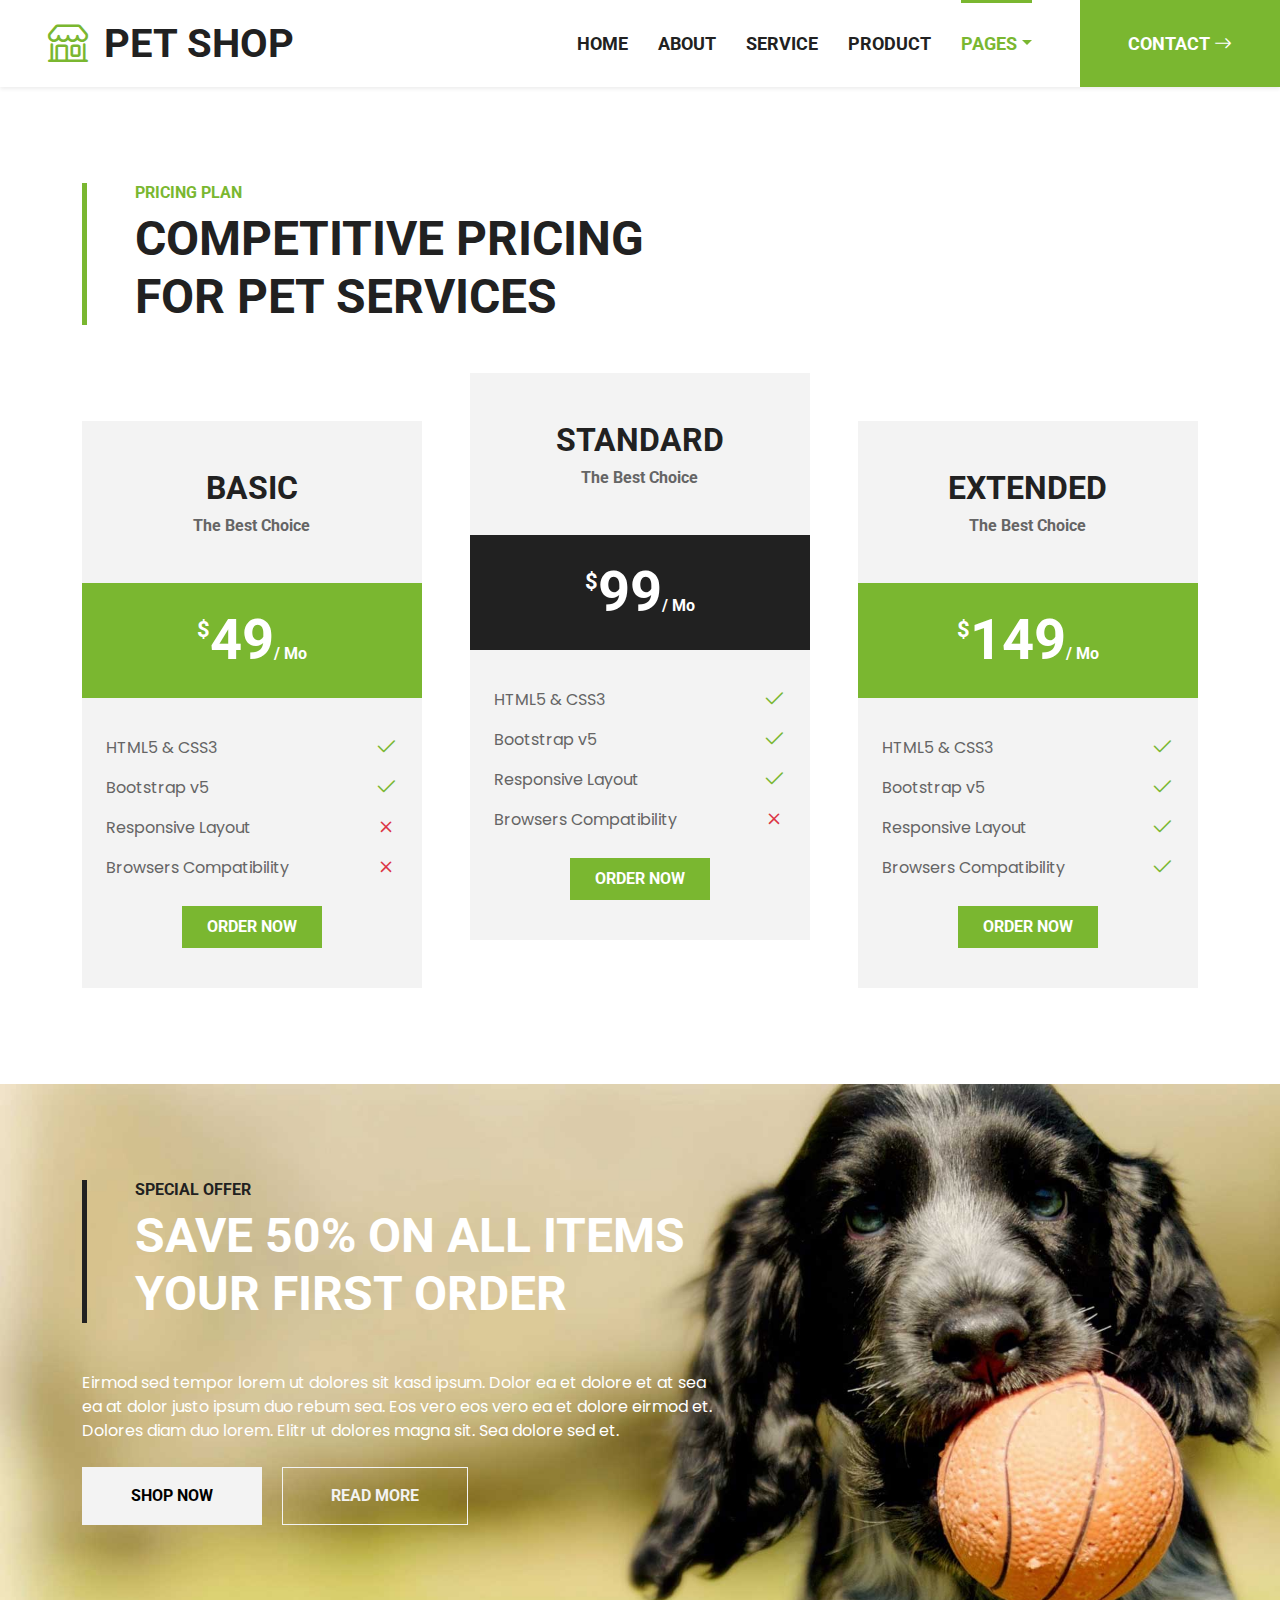
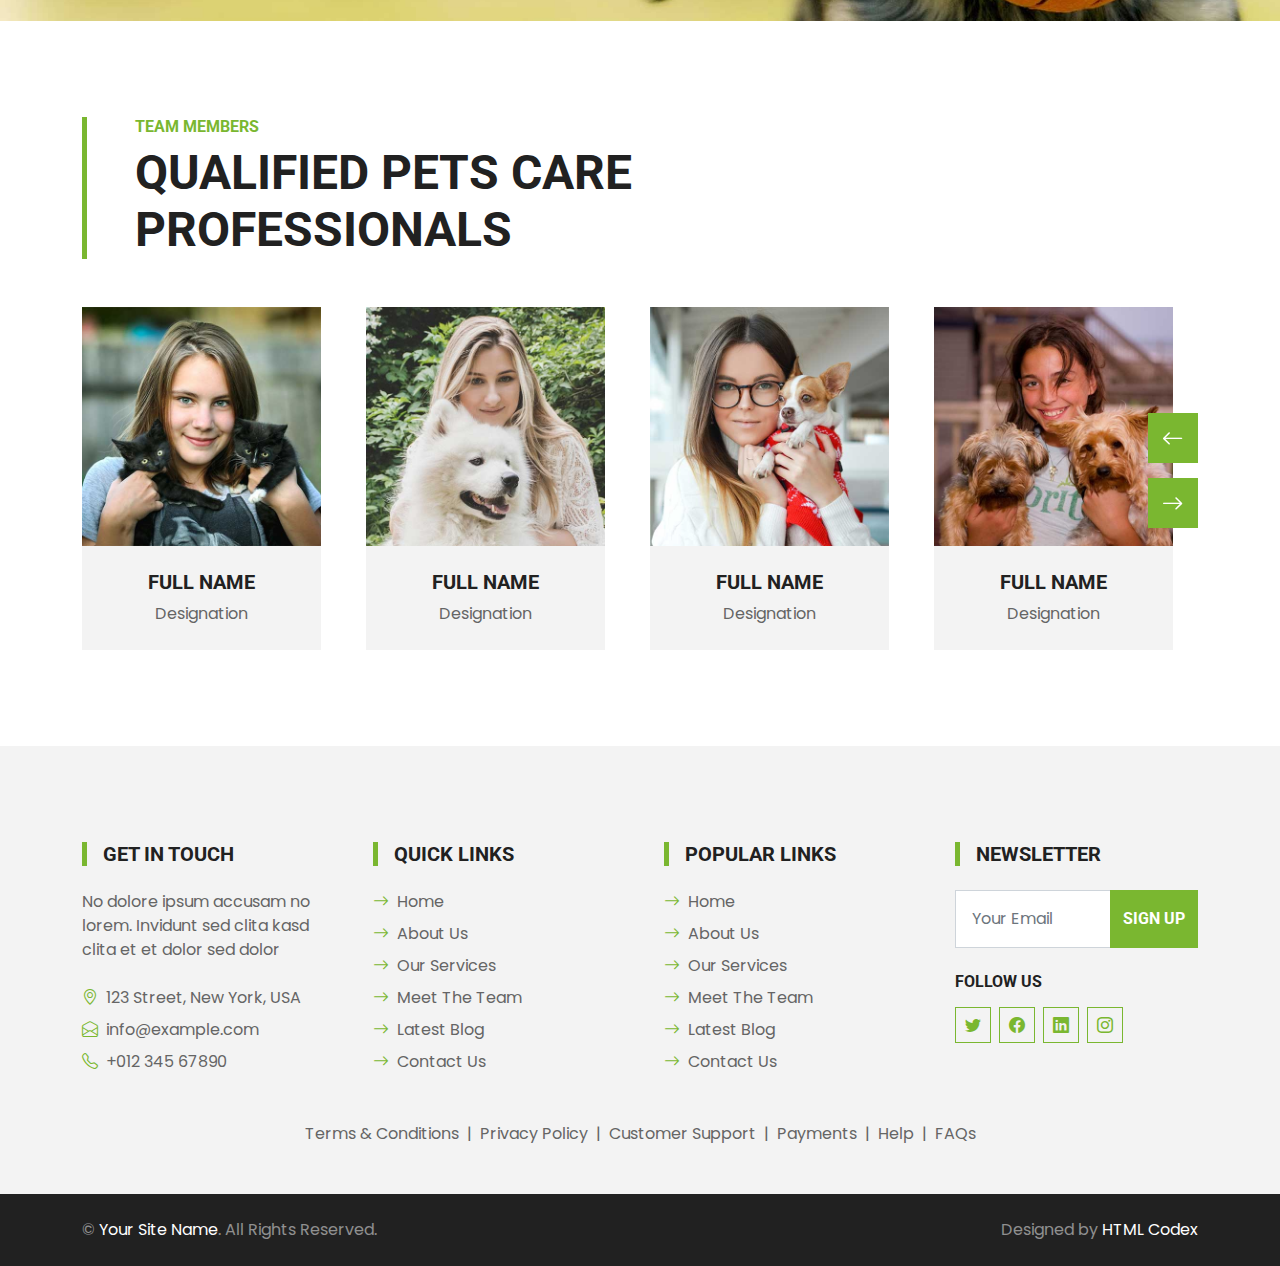
<file: price.html>
<!DOCTYPE html>
<html lang="en">

<head>
    <meta charset="utf-8">
    <title>PET SHOP - Pet Shop Website Template</title>
    <meta content="width=device-width, initial-scale=1.0" name="viewport">
    <meta content="Free HTML Templates" name="keywords">
    <meta content="Free HTML Templates" name="description">

    <!-- Favicon -->
    <link href="img/favicon.ico" rel="icon">

    <!-- Google Web Fonts -->
    <link rel="preconnect" href="https://fonts.gstatic.com">
    <link href="https://fonts.googleapis.com/css2?family=Poppins&family=Roboto:wght@700&display=swap" rel="stylesheet">  

    <!-- Icon Font Stylesheet -->
    <link href="https://cdn.jsdelivr.net/npm/bootstrap-icons@1.4.1/font/bootstrap-icons.css" rel="stylesheet">
    <link href="lib/flaticon/font/flaticon.css" rel="stylesheet">

    <!-- Libraries Stylesheet -->
    <link href="lib/owlcarousel/assets/owl.carousel.min.css" rel="stylesheet">

    <!-- Customized Bootstrap Stylesheet -->
    <link href="css/bootstrap.min.css" rel="stylesheet">

    <!-- Template Stylesheet -->
    <link href="css/style.css" rel="stylesheet">
</head>

<body>
   


    <!-- Navbar Start -->
    <nav class="navbar navbar-expand-lg bg-white navbar-light shadow-sm py-3 py-lg-0 px-3 px-lg-0 mb-5">
        <a href="index.html" class="navbar-brand ms-lg-5">
            <h1 class="m-0 text-uppercase text-dark"><i class="bi bi-shop fs-1 text-primary me-3"></i>Pet Shop</h1>
        </a>
        <button class="navbar-toggler" type="button" data-bs-toggle="collapse" data-bs-target="#navbarCollapse">
            <span class="navbar-toggler-icon"></span>
        </button>
        <div class="collapse navbar-collapse" id="navbarCollapse">
            <div class="navbar-nav ms-auto py-0">
                <a href="index.html" class="nav-item nav-link">Home</a>
                <a href="about.html" class="nav-item nav-link">About</a>
                <a href="service.html" class="nav-item nav-link">Service</a>
                <a href="product.html" class="nav-item nav-link">Product</a>
                <div class="nav-item dropdown">
                    <a href="#" class="nav-link dropdown-toggle active" data-bs-toggle="dropdown">Pages</a>
                    <div class="dropdown-menu m-0">
                        <a href="price.html" class="dropdown-item active">Pricing Plan</a>
                        <a href="team.html" class="dropdown-item">The Team</a>
                        <a href="testimonial.html" class="dropdown-item">Testimonial</a>
                        <a href="blog.html" class="dropdown-item">Blog Grid</a>
                        <a href="detail.html" class="dropdown-item">Blog Detail</a>
                    </div>
                </div>
                <a href="contact.html" class="nav-item nav-link nav-contact bg-primary text-white px-5 ms-lg-5">Contact <i class="bi bi-arrow-right"></i></a>
            </div>
        </div>
    </nav>
    <!-- Navbar End -->


    <!-- Pricing Plan Start -->
    <div class="container-fluid py-5">
        <div class="container">
            <div class="border-start border-5 border-primary ps-5 mb-5" style="max-width: 600px;">
                <h6 class="text-primary text-uppercase">Pricing Plan</h6>
                <h1 class="display-5 text-uppercase mb-0">Competitive Pricing For Pet Services</h1>
            </div>
            <div class="row g-5">
                <div class="col-lg-4">
                    <div class="bg-light text-center pt-5 mt-lg-5">
                        <h2 class="text-uppercase">Basic</h2>
                        <h6 class="text-body mb-5">The Best Choice</h6>
                        <div class="text-center bg-primary p-4 mb-2">
                            <h1 class="display-4 text-white mb-0">
                                <small class="align-top"
                                    style="font-size: 22px; line-height: 45px;">$</small>49<small
                                    class="align-bottom" style="font-size: 16px; line-height: 40px;">/
                                    Mo</small>
                            </h1>
                        </div>
                        <div class="text-center p-4">
                            <div class="d-flex align-items-center justify-content-between mb-1">
                                <span>HTML5 & CSS3</span>
                                <i class="bi bi-check2 fs-4 text-primary"></i>
                            </div>
                            <div class="d-flex align-items-center justify-content-between mb-1">
                                <span>Bootstrap v5</span>
                                <i class="bi bi-check2 fs-4 text-primary"></i>
                            </div>
                            <div class="d-flex align-items-center justify-content-between mb-1">
                                <span>Responsive Layout</span>
                                <i class="bi bi-x fs-4 text-danger"></i>
                            </div>
                            <div class="d-flex align-items-center justify-content-between mb-1">
                                <span>Browsers Compatibility</span>
                                <i class="bi bi-x fs-4 text-danger"></i>
                            </div>
                            <a href="" class="btn btn-primary text-uppercase py-2 px-4 my-3">Order Now</a>
                        </div>
                    </div>
                </div>
                <div class="col-lg-4">
                    <div class="bg-light text-center pt-5">
                        <h2 class="text-uppercase">Standard</h2>
                        <h6 class="text-body mb-5">The Best Choice</h6>
                        <div class="text-center bg-dark p-4 mb-2">
                            <h1 class="display-4 text-white mb-0">
                                <small class="align-top"
                                    style="font-size: 22px; line-height: 45px;">$</small>99<small
                                    class="align-bottom" style="font-size: 16px; line-height: 40px;">/
                                    Mo</small>
                            </h1>
                        </div>
                        <div class="text-center p-4">
                            <div class="d-flex align-items-center justify-content-between mb-1">
                                <span>HTML5 & CSS3</span>
                                <i class="bi bi-check2 fs-4 text-primary"></i>
                            </div>
                            <div class="d-flex align-items-center justify-content-between mb-1">
                                <span>Bootstrap v5</span>
                                <i class="bi bi-check2 fs-4 text-primary"></i>
                            </div>
                            <div class="d-flex align-items-center justify-content-between mb-1">
                                <span>Responsive Layout</span>
                                <i class="bi bi-check2 fs-4 text-primary"></i>
                            </div>
                            <div class="d-flex align-items-center justify-content-between mb-1">
                                <span>Browsers Compatibility</span>
                                <i class="bi bi-x fs-4 text-danger"></i>
                            </div>
                            <a href="" class="btn btn-primary text-uppercase py-2 px-4 my-3">Order Now</a>
                        </div>
                    </div>
                </div>
                <div class="col-lg-4">
                    <div class="bg-light text-center pt-5 mt-lg-5">
                        <h2 class="text-uppercase">Extended</h2>
                        <h6 class="text-body mb-5">The Best Choice</h6>
                        <div class="text-center bg-primary p-4 mb-2">
                            <h1 class="display-4 text-white mb-0">
                                <small class="align-top"
                                    style="font-size: 22px; line-height: 45px;">$</small>149<small
                                    class="align-bottom" style="font-size: 16px; line-height: 40px;">/
                                    Mo</small>
                            </h1>
                        </div>
                        <div class="text-center p-4">
                            <div class="d-flex align-items-center justify-content-between mb-1">
                                <span>HTML5 & CSS3</span>
                                <i class="bi bi-check2 fs-4 text-primary"></i>
                            </div>
                            <div class="d-flex align-items-center justify-content-between mb-1">
                                <span>Bootstrap v5</span>
                                <i class="bi bi-check2 fs-4 text-primary"></i>
                            </div>
                            <div class="d-flex align-items-center justify-content-between mb-1">
                                <span>Responsive Layout</span>
                                <i class="bi bi-check2 fs-4 text-primary"></i>
                            </div>
                            <div class="d-flex align-items-center justify-content-between mb-1">
                                <span>Browsers Compatibility</span>
                                <i class="bi bi-check2 fs-4 text-primary"></i>
                            </div>
                            <a href="" class="btn btn-primary text-uppercase py-2 px-4 my-3">Order Now</a>
                        </div>
                    </div>
                </div>
            </div>
        </div>
    </div>
    <!-- Pricing Plan End -->


    <!-- Offer Start -->
    <div class="container-fluid bg-offer my-5 py-5">
        <div class="container py-5">
            <div class="row gx-5 justify-content-start">
                <div class="col-lg-7">
                    <div class="border-start border-5 border-dark ps-5 mb-5">
                        <h6 class="text-dark text-uppercase">Special Offer</h6>
                        <h1 class="display-5 text-uppercase text-white mb-0">Save 50% on all items your first order</h1>
                    </div>
                    <p class="text-white mb-4">Eirmod sed tempor lorem ut dolores sit kasd ipsum. Dolor ea et dolore et at sea ea at dolor justo ipsum duo rebum sea. Eos vero eos vero ea et dolore eirmod et. Dolores diam duo lorem. Elitr ut dolores magna sit. Sea dolore sed et.</p>
                    <a href="" class="btn btn-light py-md-3 px-md-5 me-3">Shop Now</a>
                    <a href="" class="btn btn-outline-light py-md-3 px-md-5">Read More</a>
                </div>
            </div>
        </div>
    </div>
    <!-- Offer End -->


    <!-- Team Start -->
    <div class="container-fluid py-5">
        <div class="container">
            <div class="border-start border-5 border-primary ps-5 mb-5" style="max-width: 600px;">
                <h6 class="text-primary text-uppercase">Team Members</h6>
                <h1 class="display-5 text-uppercase mb-0">Qualified Pets Care Professionals</h1>
            </div>
            <div class="owl-carousel team-carousel position-relative" style="padding-right: 25px;">
                <div class="team-item">
                    <div class="position-relative overflow-hidden">
                        <img class="img-fluid w-100" src="img/team-1.jpg" alt="">
                        <div class="team-overlay">
                            <div class="d-flex align-items-center justify-content-start">
                                <a class="btn btn-light btn-square mx-1" href="#"><i class="bi bi-twitter"></i></a>
                                <a class="btn btn-light btn-square mx-1" href="#"><i class="bi bi-facebook"></i></a>
                                <a class="btn btn-light btn-square mx-1" href="#"><i class="bi bi-linkedin"></i></a>
                            </div>
                        </div>
                    </div>
                    <div class="bg-light text-center p-4">
                        <h5 class="text-uppercase">Full Name</h5>
                        <p class="m-0">Designation</p>
                    </div>
                </div>
                <div class="team-item">
                    <div class="position-relative overflow-hidden">
                        <img class="img-fluid w-100" src="img/team-2.jpg" alt="">
                        <div class="team-overlay">
                            <div class="d-flex align-items-center justify-content-start">
                                <a class="btn btn-light btn-square mx-1" href="#"><i class="bi bi-twitter"></i></a>
                                <a class="btn btn-light btn-square mx-1" href="#"><i class="bi bi-facebook"></i></a>
                                <a class="btn btn-light btn-square mx-1" href="#"><i class="bi bi-linkedin"></i></a>
                            </div>
                        </div>
                    </div>
                    <div class="bg-light text-center p-4">
                        <h5 class="text-uppercase">Full Name</h5>
                        <p class="m-0">Designation</p>
                    </div>
                </div>
                <div class="team-item">
                    <div class="position-relative overflow-hidden">
                        <img class="img-fluid w-100" src="img/team-3.jpg" alt="">
                        <div class="team-overlay">
                            <div class="d-flex align-items-center justify-content-start">
                                <a class="btn btn-light btn-square mx-1" href="#"><i class="bi bi-twitter"></i></a>
                                <a class="btn btn-light btn-square mx-1" href="#"><i class="bi bi-facebook"></i></a>
                                <a class="btn btn-light btn-square mx-1" href="#"><i class="bi bi-linkedin"></i></a>
                            </div>
                        </div>
                    </div>
                    <div class="bg-light text-center p-4">
                        <h5 class="text-uppercase">Full Name</h5>
                        <p class="m-0">Designation</p>
                    </div>
                </div>
                <div class="team-item">
                    <div class="position-relative overflow-hidden">
                        <img class="img-fluid w-100" src="img/team-4.jpg" alt="">
                        <div class="team-overlay">
                            <div class="d-flex align-items-center justify-content-start">
                                <a class="btn btn-light btn-square mx-1" href="#"><i class="bi bi-twitter"></i></a>
                                <a class="btn btn-light btn-square mx-1" href="#"><i class="bi bi-facebook"></i></a>
                                <a class="btn btn-light btn-square mx-1" href="#"><i class="bi bi-linkedin"></i></a>
                            </div>
                        </div>
                    </div>
                    <div class="bg-light text-center p-4">
                        <h5 class="text-uppercase">Full Name</h5>
                        <p class="m-0">Designation</p>
                    </div>
                </div>
                <div class="team-item">
                    <div class="position-relative overflow-hidden">
                        <img class="img-fluid w-100" src="img/team-5.jpg" alt="">
                        <div class="team-overlay">
                            <div class="d-flex align-items-center justify-content-start">
                                <a class="btn btn-light btn-square mx-1" href="#"><i class="bi bi-twitter"></i></a>
                                <a class="btn btn-light btn-square mx-1" href="#"><i class="bi bi-facebook"></i></a>
                                <a class="btn btn-light btn-square mx-1" href="#"><i class="bi bi-linkedin"></i></a>
                            </div>
                        </div>
                    </div>
                    <div class="bg-light text-center p-4">
                        <h5 class="text-uppercase">Full Name</h5>
                        <p class="m-0">Designation</p>
                    </div>
                </div>
            </div>
        </div>
    </div>
    <!-- Team End -->


    <!-- Footer Start -->
    <div class="container-fluid bg-light mt-5 py-5">
        <div class="container pt-5">
            <div class="row g-5">
                <div class="col-lg-3 col-md-6">
                    <h5 class="text-uppercase border-start border-5 border-primary ps-3 mb-4">Get In Touch</h5>
                    <p class="mb-4">No dolore ipsum accusam no lorem. Invidunt sed clita kasd clita et et dolor sed dolor</p>
                    <p class="mb-2"><i class="bi bi-geo-alt text-primary me-2"></i>123 Street, New York, USA</p>
                    <p class="mb-2"><i class="bi bi-envelope-open text-primary me-2"></i>info@example.com</p>
                    <p class="mb-0"><i class="bi bi-telephone text-primary me-2"></i>+012 345 67890</p>
                </div>
                <div class="col-lg-3 col-md-6">
                    <h5 class="text-uppercase border-start border-5 border-primary ps-3 mb-4">Quick Links</h5>
                    <div class="d-flex flex-column justify-content-start">
                        <a class="text-body mb-2" href="#"><i class="bi bi-arrow-right text-primary me-2"></i>Home</a>
                        <a class="text-body mb-2" href="#"><i class="bi bi-arrow-right text-primary me-2"></i>About Us</a>
                        <a class="text-body mb-2" href="#"><i class="bi bi-arrow-right text-primary me-2"></i>Our Services</a>
                        <a class="text-body mb-2" href="#"><i class="bi bi-arrow-right text-primary me-2"></i>Meet The Team</a>
                        <a class="text-body mb-2" href="#"><i class="bi bi-arrow-right text-primary me-2"></i>Latest Blog</a>
                        <a class="text-body" href="#"><i class="bi bi-arrow-right text-primary me-2"></i>Contact Us</a>
                    </div>
                </div>
                <div class="col-lg-3 col-md-6">
                    <h5 class="text-uppercase border-start border-5 border-primary ps-3 mb-4">Popular Links</h5>
                    <div class="d-flex flex-column justify-content-start">
                        <a class="text-body mb-2" href="#"><i class="bi bi-arrow-right text-primary me-2"></i>Home</a>
                        <a class="text-body mb-2" href="#"><i class="bi bi-arrow-right text-primary me-2"></i>About Us</a>
                        <a class="text-body mb-2" href="#"><i class="bi bi-arrow-right text-primary me-2"></i>Our Services</a>
                        <a class="text-body mb-2" href="#"><i class="bi bi-arrow-right text-primary me-2"></i>Meet The Team</a>
                        <a class="text-body mb-2" href="#"><i class="bi bi-arrow-right text-primary me-2"></i>Latest Blog</a>
                        <a class="text-body" href="#"><i class="bi bi-arrow-right text-primary me-2"></i>Contact Us</a>
                    </div>
                </div>
                <div class="col-lg-3 col-md-6">
                    <h5 class="text-uppercase border-start border-5 border-primary ps-3 mb-4">Newsletter</h5>
                    <form action="">
                        <div class="input-group">
                            <input type="text" class="form-control p-3" placeholder="Your Email">
                            <button class="btn btn-primary">Sign Up</button>
                        </div>
                    </form>
                    <h6 class="text-uppercase mt-4 mb-3">Follow Us</h6>
                    <div class="d-flex">
                        <a class="btn btn-outline-primary btn-square me-2" href="#"><i class="bi bi-twitter"></i></a>
                        <a class="btn btn-outline-primary btn-square me-2" href="#"><i class="bi bi-facebook"></i></a>
                        <a class="btn btn-outline-primary btn-square me-2" href="#"><i class="bi bi-linkedin"></i></a>
                        <a class="btn btn-outline-primary btn-square" href="#"><i class="bi bi-instagram"></i></a>
                    </div>
                </div>
                <div class="col-12 text-center text-body">
                    <a class="text-body" href="">Terms & Conditions</a>
                    <span class="mx-1">|</span>
                    <a class="text-body" href="">Privacy Policy</a>
                    <span class="mx-1">|</span>
                    <a class="text-body" href="">Customer Support</a>
                    <span class="mx-1">|</span>
                    <a class="text-body" href="">Payments</a>
                    <span class="mx-1">|</span>
                    <a class="text-body" href="">Help</a>
                    <span class="mx-1">|</span>
                    <a class="text-body" href="">FAQs</a>
                </div>
            </div>
        </div>
    </div>
    <div class="container-fluid bg-dark text-white-50 py-4">
        <div class="container">
            <div class="row g-5">
                <div class="col-md-6 text-center text-md-start">
                    <p class="mb-md-0">&copy; <a class="text-white" href="#">Your Site Name</a>. All Rights Reserved.</p>
                </div>
                <div class="col-md-6 text-center text-md-end">
                    <p class="mb-0">Designed by <a class="text-white" href="https://htmlcodex.com">HTML Codex</a></p>
                </div>
            </div>
        </div>
    </div>
    <!-- Footer End -->


    <!-- Back to Top -->
    <a href="#" class="btn btn-primary py-3 fs-4 back-to-top"><i class="bi bi-arrow-up"></i></a>


    <!-- JavaScript Libraries -->
    <script src="https://code.jquery.com/jquery-3.4.1.min.js"></script>
    <script src="https://cdn.jsdelivr.net/npm/bootstrap@5.0.0/dist/js/bootstrap.bundle.min.js"></script>
    <script src="lib/easing/easing.min.js"></script>
    <script src="lib/waypoints/waypoints.min.js"></script>
    <script src="lib/owlcarousel/owl.carousel.min.js"></script>

    <!-- Template Javascript -->
    <script src="js/main.js"></script>
</body>

</html>
</file>
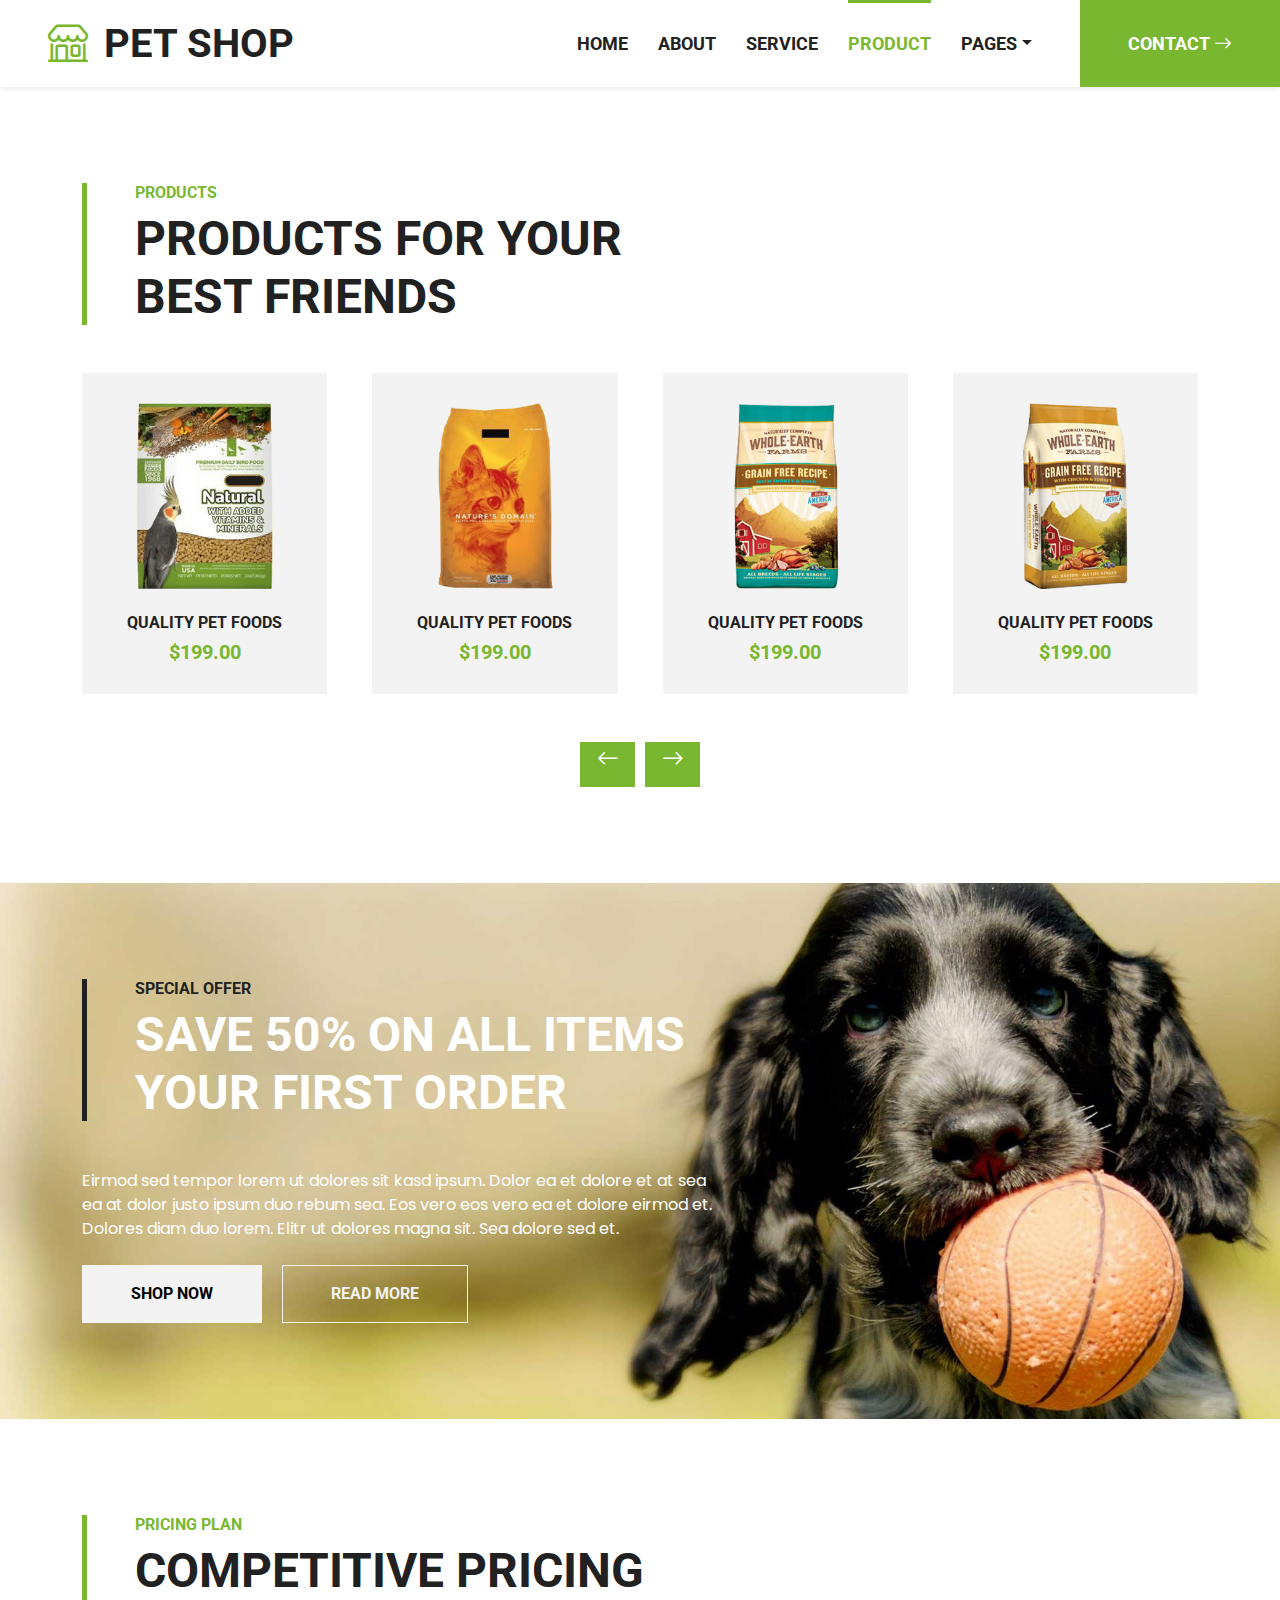
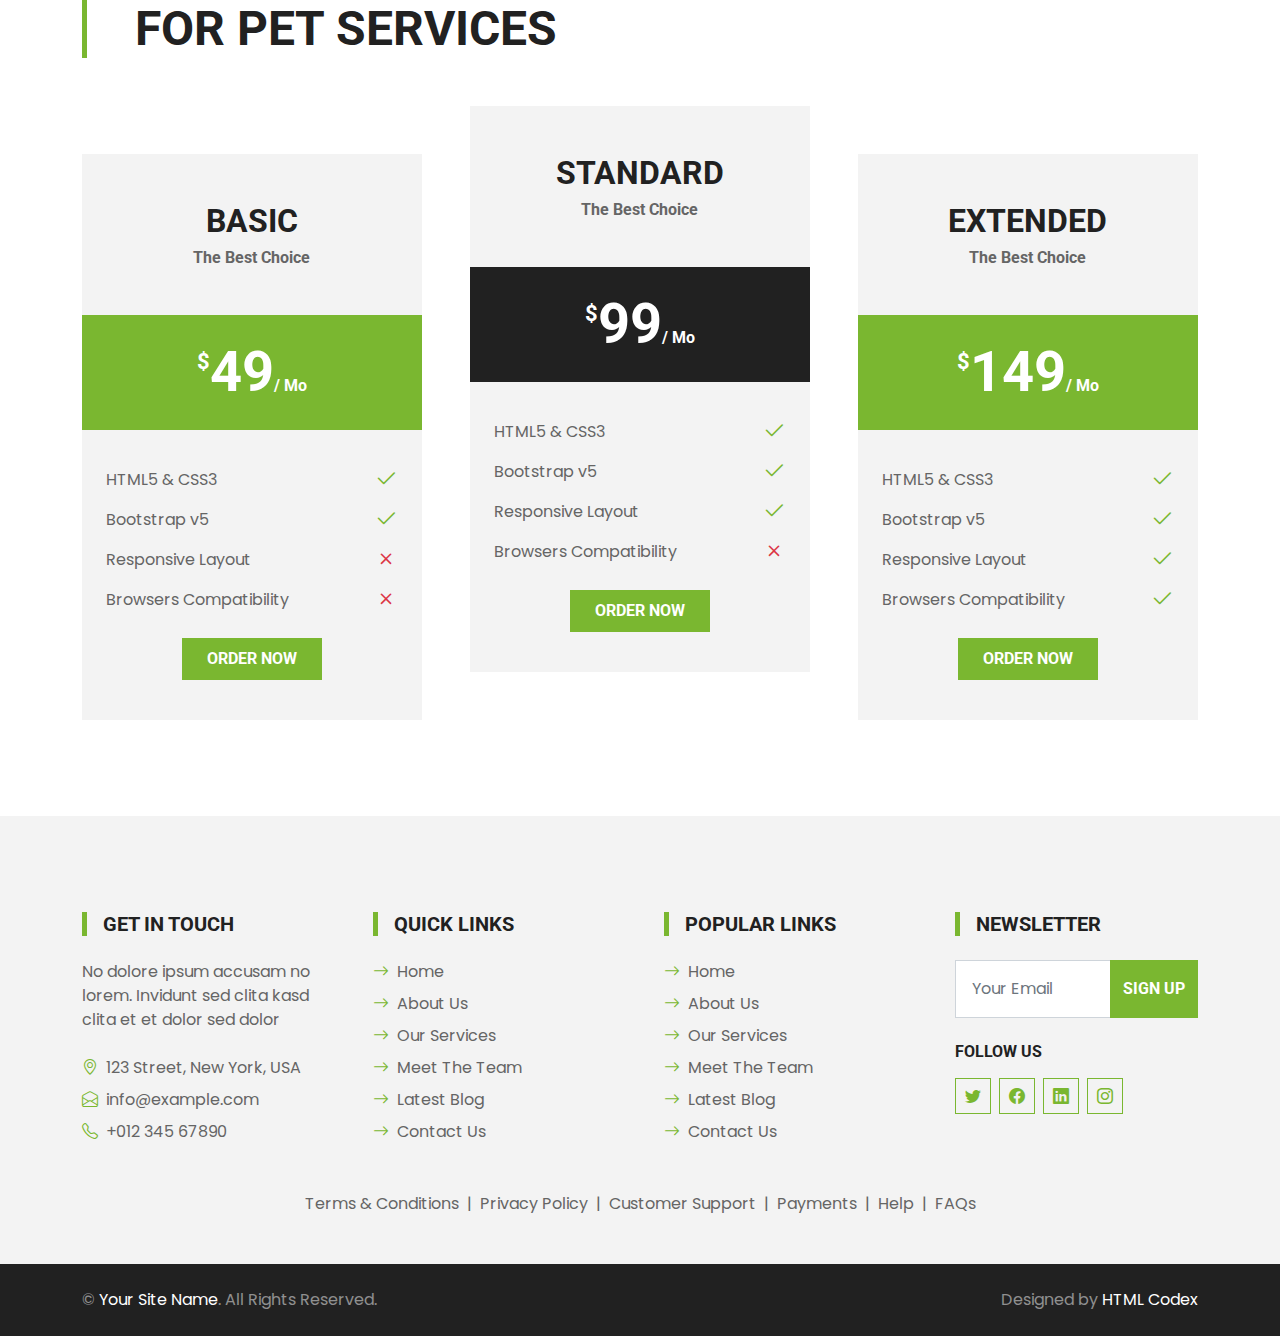
<file: product.html>
<!DOCTYPE html>
<html lang="en">

<head>
    <meta charset="utf-8">
    <title>PET SHOP - Pet Shop Website Template</title>
    <meta content="width=device-width, initial-scale=1.0" name="viewport">
    <meta content="Free HTML Templates" name="keywords">
    <meta content="Free HTML Templates" name="description">

    <!-- Favicon -->
    <link href="img/favicon.ico" rel="icon">

    <!-- Google Web Fonts -->
    <link rel="preconnect" href="https://fonts.gstatic.com">
    <link href="https://fonts.googleapis.com/css2?family=Poppins&family=Roboto:wght@700&display=swap" rel="stylesheet">  

    <!-- Icon Font Stylesheet -->
    <link href="https://cdn.jsdelivr.net/npm/bootstrap-icons@1.4.1/font/bootstrap-icons.css" rel="stylesheet">
    <link href="lib/flaticon/font/flaticon.css" rel="stylesheet">

    <!-- Libraries Stylesheet -->
    <link href="lib/owlcarousel/assets/owl.carousel.min.css" rel="stylesheet">

    <!-- Customized Bootstrap Stylesheet -->
    <link href="css/bootstrap.min.css" rel="stylesheet">

    <!-- Template Stylesheet -->
    <link href="css/style.css" rel="stylesheet">
</head>

<body>
    

    <!-- Navbar Start -->
    <nav class="navbar navbar-expand-lg bg-white navbar-light shadow-sm py-3 py-lg-0 px-3 px-lg-0 mb-5">
        <a href="index.html" class="navbar-brand ms-lg-5">
            <h1 class="m-0 text-uppercase text-dark"><i class="bi bi-shop fs-1 text-primary me-3"></i>Pet Shop</h1>
        </a>
        <button class="navbar-toggler" type="button" data-bs-toggle="collapse" data-bs-target="#navbarCollapse">
            <span class="navbar-toggler-icon"></span>
        </button>
        <div class="collapse navbar-collapse" id="navbarCollapse">
            <div class="navbar-nav ms-auto py-0">
                <a href="index.html" class="nav-item nav-link">Home</a>
                <a href="about.html" class="nav-item nav-link">About</a>
                <a href="service.html" class="nav-item nav-link">Service</a>
                <a href="product.html" class="nav-item nav-link active">Product</a>
                <div class="nav-item dropdown">
                    <a href="#" class="nav-link dropdown-toggle" data-bs-toggle="dropdown">Pages</a>
                    <div class="dropdown-menu m-0">
                        <a href="price.html" class="dropdown-item">Pricing Plan</a>
                        <a href="team.html" class="dropdown-item">The Team</a>
                        <a href="testimonial.html" class="dropdown-item">Testimonial</a>
                        <a href="blog.html" class="dropdown-item">Blog Grid</a>
                        <a href="detail.html" class="dropdown-item">Blog Detail</a>
                    </div>
                </div>
                <a href="contact.html" class="nav-item nav-link nav-contact bg-primary text-white px-5 ms-lg-5">Contact <i class="bi bi-arrow-right"></i></a>
            </div>
        </div>
    </nav>
    <!-- Navbar End -->


    <!-- Products Start -->
    <div class="container-fluid py-5">
        <div class="container">
            <div class="border-start border-5 border-primary ps-5 mb-5" style="max-width: 600px;">
                <h6 class="text-primary text-uppercase">Products</h6>
                <h1 class="display-5 text-uppercase mb-0">Products For Your Best Friends</h1>
            </div>
            <div class="owl-carousel product-carousel">
                <div class="pb-5">
                    <div class="product-item position-relative bg-light d-flex flex-column text-center">
                        <img class="img-fluid mb-4" src="img/product-1.png" alt="">
                        <h6 class="text-uppercase">Quality Pet Foods</h6>
                        <h5 class="text-primary mb-0">$199.00</h5>
                        <div class="btn-action d-flex justify-content-center">
                            <a class="btn btn-primary py-2 px-3" href=""><i class="bi bi-cart"></i></a>
                            <a class="btn btn-primary py-2 px-3" href=""><i class="bi bi-eye"></i></a>
                        </div>
                    </div>
                </div>
                <div class="pb-5">
                    <div class="product-item position-relative bg-light d-flex flex-column text-center">
                        <img class="img-fluid mb-4" src="img/product-2.png" alt="">
                        <h6 class="text-uppercase">Quality Pet Foods</h6>
                        <h5 class="text-primary mb-0">$199.00</h5>
                        <div class="btn-action d-flex justify-content-center">
                            <a class="btn btn-primary py-2 px-3" href=""><i class="bi bi-cart"></i></a>
                            <a class="btn btn-primary py-2 px-3" href=""><i class="bi bi-eye"></i></a>
                        </div>
                    </div>
                </div>
                <div class="pb-5">
                    <div class="product-item position-relative bg-light d-flex flex-column text-center">
                        <img class="img-fluid mb-4" src="img/product-3.png" alt="">
                        <h6 class="text-uppercase">Quality Pet Foods</h6>
                        <h5 class="text-primary mb-0">$199.00</h5>
                        <div class="btn-action d-flex justify-content-center">
                            <a class="btn btn-primary py-2 px-3" href=""><i class="bi bi-cart"></i></a>
                            <a class="btn btn-primary py-2 px-3" href=""><i class="bi bi-eye"></i></a>
                        </div>
                    </div>
                </div>
                <div class="pb-5">
                    <div class="product-item position-relative bg-light d-flex flex-column text-center">
                        <img class="img-fluid mb-4" src="img/product-4.png" alt="">
                        <h6 class="text-uppercase">Quality Pet Foods</h6>
                        <h5 class="text-primary mb-0">$199.00</h5>
                        <div class="btn-action d-flex justify-content-center">
                            <a class="btn btn-primary py-2 px-3" href=""><i class="bi bi-cart"></i></a>
                            <a class="btn btn-primary py-2 px-3" href=""><i class="bi bi-eye"></i></a>
                        </div>
                    </div>
                </div>
                <div class="pb-5">
                    <div class="product-item position-relative bg-light d-flex flex-column text-center">
                        <img class="img-fluid mb-4" src="img/product-2.png" alt="">
                        <h6 class="text-uppercase">Quality Pet Foods</h6>
                        <h5 class="text-primary mb-0">$199.00</h5>
                        <div class="btn-action d-flex justify-content-center">
                            <a class="btn btn-primary py-2 px-3" href=""><i class="bi bi-cart"></i></a>
                            <a class="btn btn-primary py-2 px-3" href=""><i class="bi bi-eye"></i></a>
                        </div>
                    </div>
                </div>
            </div>
        </div>
    </div>
    <!-- Products End -->


    <!-- Offer Start -->
    <div class="container-fluid bg-offer my-5 py-5">
        <div class="container py-5">
            <div class="row gx-5 justify-content-start">
                <div class="col-lg-7">
                    <div class="border-start border-5 border-dark ps-5 mb-5">
                        <h6 class="text-dark text-uppercase">Special Offer</h6>
                        <h1 class="display-5 text-uppercase text-white mb-0">Save 50% on all items your first order</h1>
                    </div>
                    <p class="text-white mb-4">Eirmod sed tempor lorem ut dolores sit kasd ipsum. Dolor ea et dolore et at sea ea at dolor justo ipsum duo rebum sea. Eos vero eos vero ea et dolore eirmod et. Dolores diam duo lorem. Elitr ut dolores magna sit. Sea dolore sed et.</p>
                    <a href="" class="btn btn-light py-md-3 px-md-5 me-3">Shop Now</a>
                    <a href="" class="btn btn-outline-light py-md-3 px-md-5">Read More</a>
                </div>
            </div>
        </div>
    </div>
    <!-- Offer End -->


    <!-- Pricing Plan Start -->
    <div class="container-fluid py-5">
        <div class="container">
            <div class="border-start border-5 border-primary ps-5 mb-5" style="max-width: 600px;">
                <h6 class="text-primary text-uppercase">Pricing Plan</h6>
                <h1 class="display-5 text-uppercase mb-0">Competitive Pricing For Pet Services</h1>
            </div>
            <div class="row g-5">
                <div class="col-lg-4">
                    <div class="bg-light text-center pt-5 mt-lg-5">
                        <h2 class="text-uppercase">Basic</h2>
                        <h6 class="text-body mb-5">The Best Choice</h6>
                        <div class="text-center bg-primary p-4 mb-2">
                            <h1 class="display-4 text-white mb-0">
                                <small class="align-top"
                                    style="font-size: 22px; line-height: 45px;">$</small>49<small
                                    class="align-bottom" style="font-size: 16px; line-height: 40px;">/
                                    Mo</small>
                            </h1>
                        </div>
                        <div class="text-center p-4">
                            <div class="d-flex align-items-center justify-content-between mb-1">
                                <span>HTML5 & CSS3</span>
                                <i class="bi bi-check2 fs-4 text-primary"></i>
                            </div>
                            <div class="d-flex align-items-center justify-content-between mb-1">
                                <span>Bootstrap v5</span>
                                <i class="bi bi-check2 fs-4 text-primary"></i>
                            </div>
                            <div class="d-flex align-items-center justify-content-between mb-1">
                                <span>Responsive Layout</span>
                                <i class="bi bi-x fs-4 text-danger"></i>
                            </div>
                            <div class="d-flex align-items-center justify-content-between mb-1">
                                <span>Browsers Compatibility</span>
                                <i class="bi bi-x fs-4 text-danger"></i>
                            </div>
                            <a href="" class="btn btn-primary text-uppercase py-2 px-4 my-3">Order Now</a>
                        </div>
                    </div>
                </div>
                <div class="col-lg-4">
                    <div class="bg-light text-center pt-5">
                        <h2 class="text-uppercase">Standard</h2>
                        <h6 class="text-body mb-5">The Best Choice</h6>
                        <div class="text-center bg-dark p-4 mb-2">
                            <h1 class="display-4 text-white mb-0">
                                <small class="align-top"
                                    style="font-size: 22px; line-height: 45px;">$</small>99<small
                                    class="align-bottom" style="font-size: 16px; line-height: 40px;">/
                                    Mo</small>
                            </h1>
                        </div>
                        <div class="text-center p-4">
                            <div class="d-flex align-items-center justify-content-between mb-1">
                                <span>HTML5 & CSS3</span>
                                <i class="bi bi-check2 fs-4 text-primary"></i>
                            </div>
                            <div class="d-flex align-items-center justify-content-between mb-1">
                                <span>Bootstrap v5</span>
                                <i class="bi bi-check2 fs-4 text-primary"></i>
                            </div>
                            <div class="d-flex align-items-center justify-content-between mb-1">
                                <span>Responsive Layout</span>
                                <i class="bi bi-check2 fs-4 text-primary"></i>
                            </div>
                            <div class="d-flex align-items-center justify-content-between mb-1">
                                <span>Browsers Compatibility</span>
                                <i class="bi bi-x fs-4 text-danger"></i>
                            </div>
                            <a href="" class="btn btn-primary text-uppercase py-2 px-4 my-3">Order Now</a>
                        </div>
                    </div>
                </div>
                <div class="col-lg-4">
                    <div class="bg-light text-center pt-5 mt-lg-5">
                        <h2 class="text-uppercase">Extended</h2>
                        <h6 class="text-body mb-5">The Best Choice</h6>
                        <div class="text-center bg-primary p-4 mb-2">
                            <h1 class="display-4 text-white mb-0">
                                <small class="align-top"
                                    style="font-size: 22px; line-height: 45px;">$</small>149<small
                                    class="align-bottom" style="font-size: 16px; line-height: 40px;">/
                                    Mo</small>
                            </h1>
                        </div>
                        <div class="text-center p-4">
                            <div class="d-flex align-items-center justify-content-between mb-1">
                                <span>HTML5 & CSS3</span>
                                <i class="bi bi-check2 fs-4 text-primary"></i>
                            </div>
                            <div class="d-flex align-items-center justify-content-between mb-1">
                                <span>Bootstrap v5</span>
                                <i class="bi bi-check2 fs-4 text-primary"></i>
                            </div>
                            <div class="d-flex align-items-center justify-content-between mb-1">
                                <span>Responsive Layout</span>
                                <i class="bi bi-check2 fs-4 text-primary"></i>
                            </div>
                            <div class="d-flex align-items-center justify-content-between mb-1">
                                <span>Browsers Compatibility</span>
                                <i class="bi bi-check2 fs-4 text-primary"></i>
                            </div>
                            <a href="" class="btn btn-primary text-uppercase py-2 px-4 my-3">Order Now</a>
                        </div>
                    </div>
                </div>
            </div>
        </div>
    </div>
    <!-- Pricing Plan End -->
    

    <!-- Footer Start -->
    <div class="container-fluid bg-light mt-5 py-5">
        <div class="container pt-5">
            <div class="row g-5">
                <div class="col-lg-3 col-md-6">
                    <h5 class="text-uppercase border-start border-5 border-primary ps-3 mb-4">Get In Touch</h5>
                    <p class="mb-4">No dolore ipsum accusam no lorem. Invidunt sed clita kasd clita et et dolor sed dolor</p>
                    <p class="mb-2"><i class="bi bi-geo-alt text-primary me-2"></i>123 Street, New York, USA</p>
                    <p class="mb-2"><i class="bi bi-envelope-open text-primary me-2"></i>info@example.com</p>
                    <p class="mb-0"><i class="bi bi-telephone text-primary me-2"></i>+012 345 67890</p>
                </div>
                <div class="col-lg-3 col-md-6">
                    <h5 class="text-uppercase border-start border-5 border-primary ps-3 mb-4">Quick Links</h5>
                    <div class="d-flex flex-column justify-content-start">
                        <a class="text-body mb-2" href="#"><i class="bi bi-arrow-right text-primary me-2"></i>Home</a>
                        <a class="text-body mb-2" href="#"><i class="bi bi-arrow-right text-primary me-2"></i>About Us</a>
                        <a class="text-body mb-2" href="#"><i class="bi bi-arrow-right text-primary me-2"></i>Our Services</a>
                        <a class="text-body mb-2" href="#"><i class="bi bi-arrow-right text-primary me-2"></i>Meet The Team</a>
                        <a class="text-body mb-2" href="#"><i class="bi bi-arrow-right text-primary me-2"></i>Latest Blog</a>
                        <a class="text-body" href="#"><i class="bi bi-arrow-right text-primary me-2"></i>Contact Us</a>
                    </div>
                </div>
                <div class="col-lg-3 col-md-6">
                    <h5 class="text-uppercase border-start border-5 border-primary ps-3 mb-4">Popular Links</h5>
                    <div class="d-flex flex-column justify-content-start">
                        <a class="text-body mb-2" href="#"><i class="bi bi-arrow-right text-primary me-2"></i>Home</a>
                        <a class="text-body mb-2" href="#"><i class="bi bi-arrow-right text-primary me-2"></i>About Us</a>
                        <a class="text-body mb-2" href="#"><i class="bi bi-arrow-right text-primary me-2"></i>Our Services</a>
                        <a class="text-body mb-2" href="#"><i class="bi bi-arrow-right text-primary me-2"></i>Meet The Team</a>
                        <a class="text-body mb-2" href="#"><i class="bi bi-arrow-right text-primary me-2"></i>Latest Blog</a>
                        <a class="text-body" href="#"><i class="bi bi-arrow-right text-primary me-2"></i>Contact Us</a>
                    </div>
                </div>
                <div class="col-lg-3 col-md-6">
                    <h5 class="text-uppercase border-start border-5 border-primary ps-3 mb-4">Newsletter</h5>
                    <form action="">
                        <div class="input-group">
                            <input type="text" class="form-control p-3" placeholder="Your Email">
                            <button class="btn btn-primary">Sign Up</button>
                        </div>
                    </form>
                    <h6 class="text-uppercase mt-4 mb-3">Follow Us</h6>
                    <div class="d-flex">
                        <a class="btn btn-outline-primary btn-square me-2" href="#"><i class="bi bi-twitter"></i></a>
                        <a class="btn btn-outline-primary btn-square me-2" href="#"><i class="bi bi-facebook"></i></a>
                        <a class="btn btn-outline-primary btn-square me-2" href="#"><i class="bi bi-linkedin"></i></a>
                        <a class="btn btn-outline-primary btn-square" href="#"><i class="bi bi-instagram"></i></a>
                    </div>
                </div>
                <div class="col-12 text-center text-body">
                    <a class="text-body" href="">Terms & Conditions</a>
                    <span class="mx-1">|</span>
                    <a class="text-body" href="">Privacy Policy</a>
                    <span class="mx-1">|</span>
                    <a class="text-body" href="">Customer Support</a>
                    <span class="mx-1">|</span>
                    <a class="text-body" href="">Payments</a>
                    <span class="mx-1">|</span>
                    <a class="text-body" href="">Help</a>
                    <span class="mx-1">|</span>
                    <a class="text-body" href="">FAQs</a>
                </div>
            </div>
        </div>
    </div>
    <div class="container-fluid bg-dark text-white-50 py-4">
        <div class="container">
            <div class="row g-5">
                <div class="col-md-6 text-center text-md-start">
                    <p class="mb-md-0">&copy; <a class="text-white" href="#">Your Site Name</a>. All Rights Reserved.</p>
                </div>
                <div class="col-md-6 text-center text-md-end">
                    <p class="mb-0">Designed by <a class="text-white" href="https://htmlcodex.com">HTML Codex</a></p>
                </div>
            </div>
        </div>
    </div>
    <!-- Footer End -->


    <!-- Back to Top -->
    <a href="#" class="btn btn-primary py-3 fs-4 back-to-top"><i class="bi bi-arrow-up"></i></a>


    <!-- JavaScript Libraries -->
    <script src="https://code.jquery.com/jquery-3.4.1.min.js"></script>
    <script src="https://cdn.jsdelivr.net/npm/bootstrap@5.0.0/dist/js/bootstrap.bundle.min.js"></script>
    <script src="lib/easing/easing.min.js"></script>
    <script src="lib/waypoints/waypoints.min.js"></script>
    <script src="lib/owlcarousel/owl.carousel.min.js"></script>

    <!-- Template Javascript -->
    <script src="js/main.js"></script>
</body>

</html>
</file>
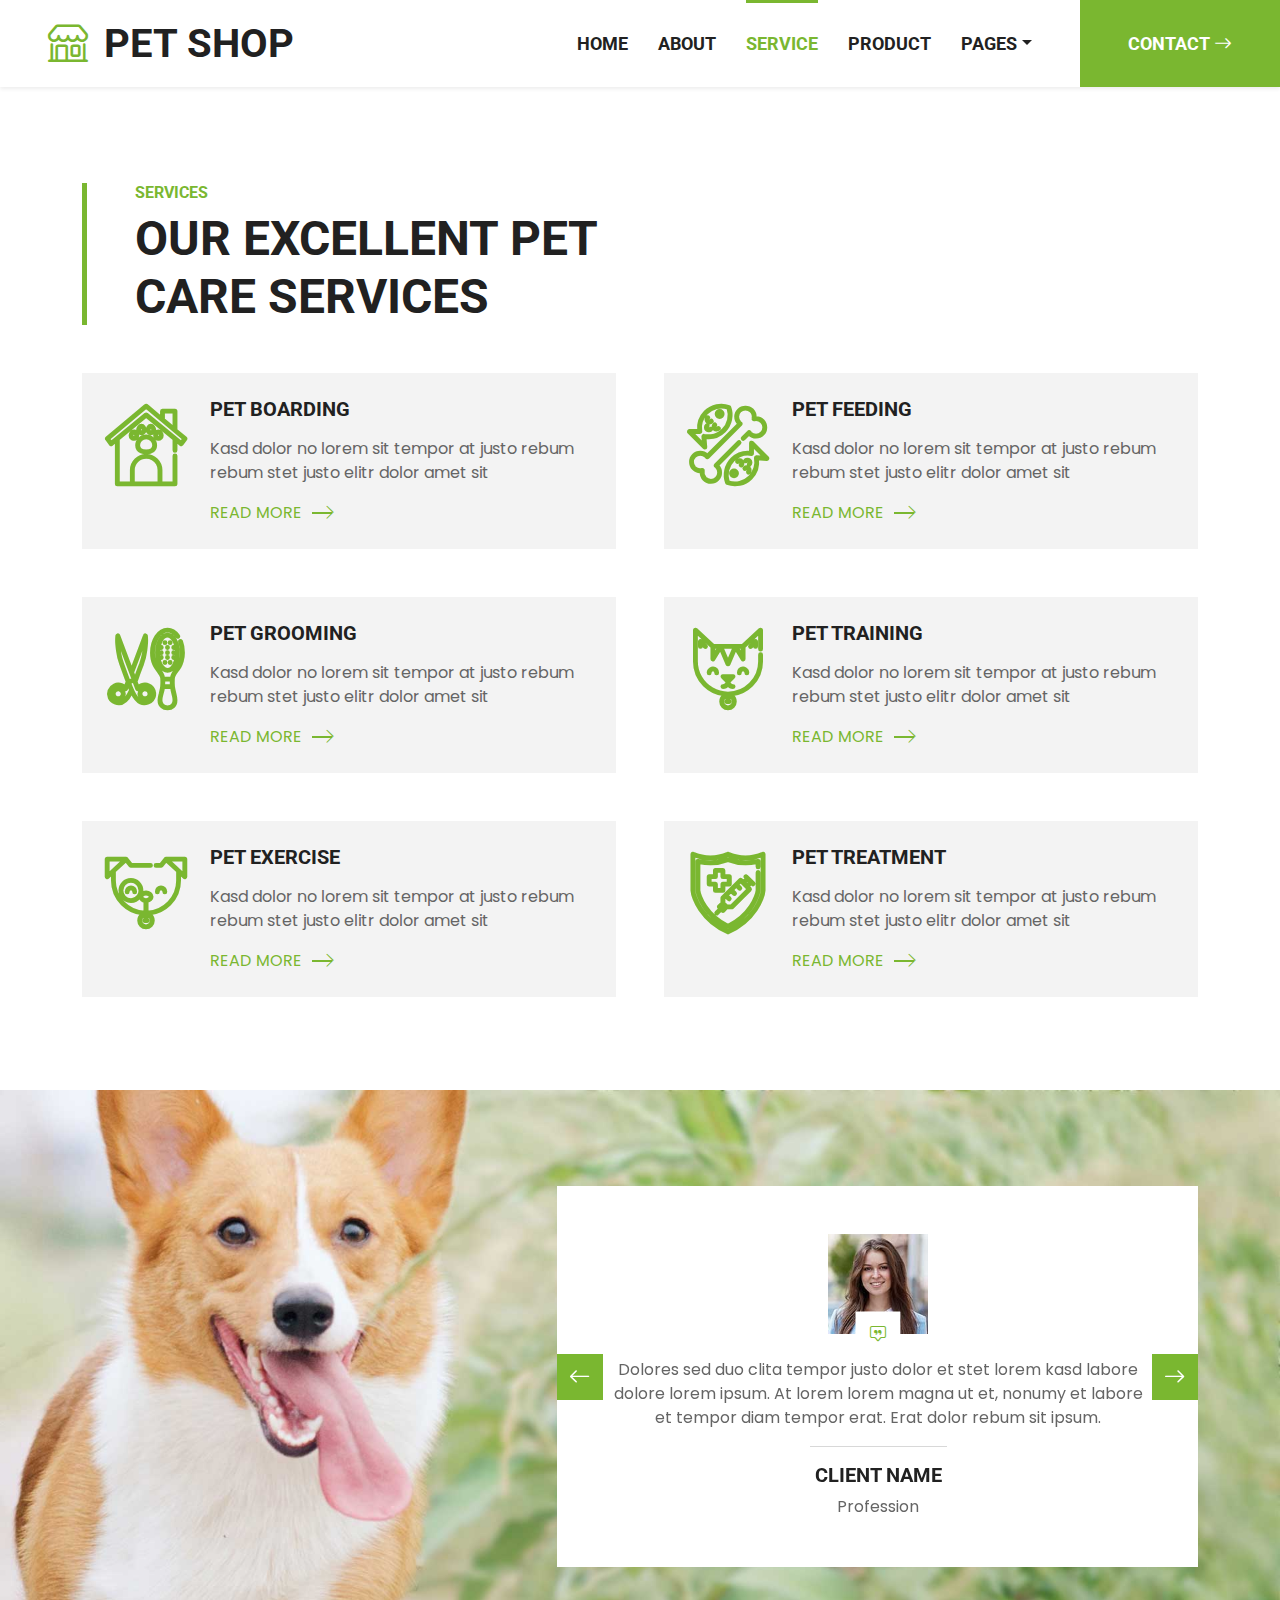
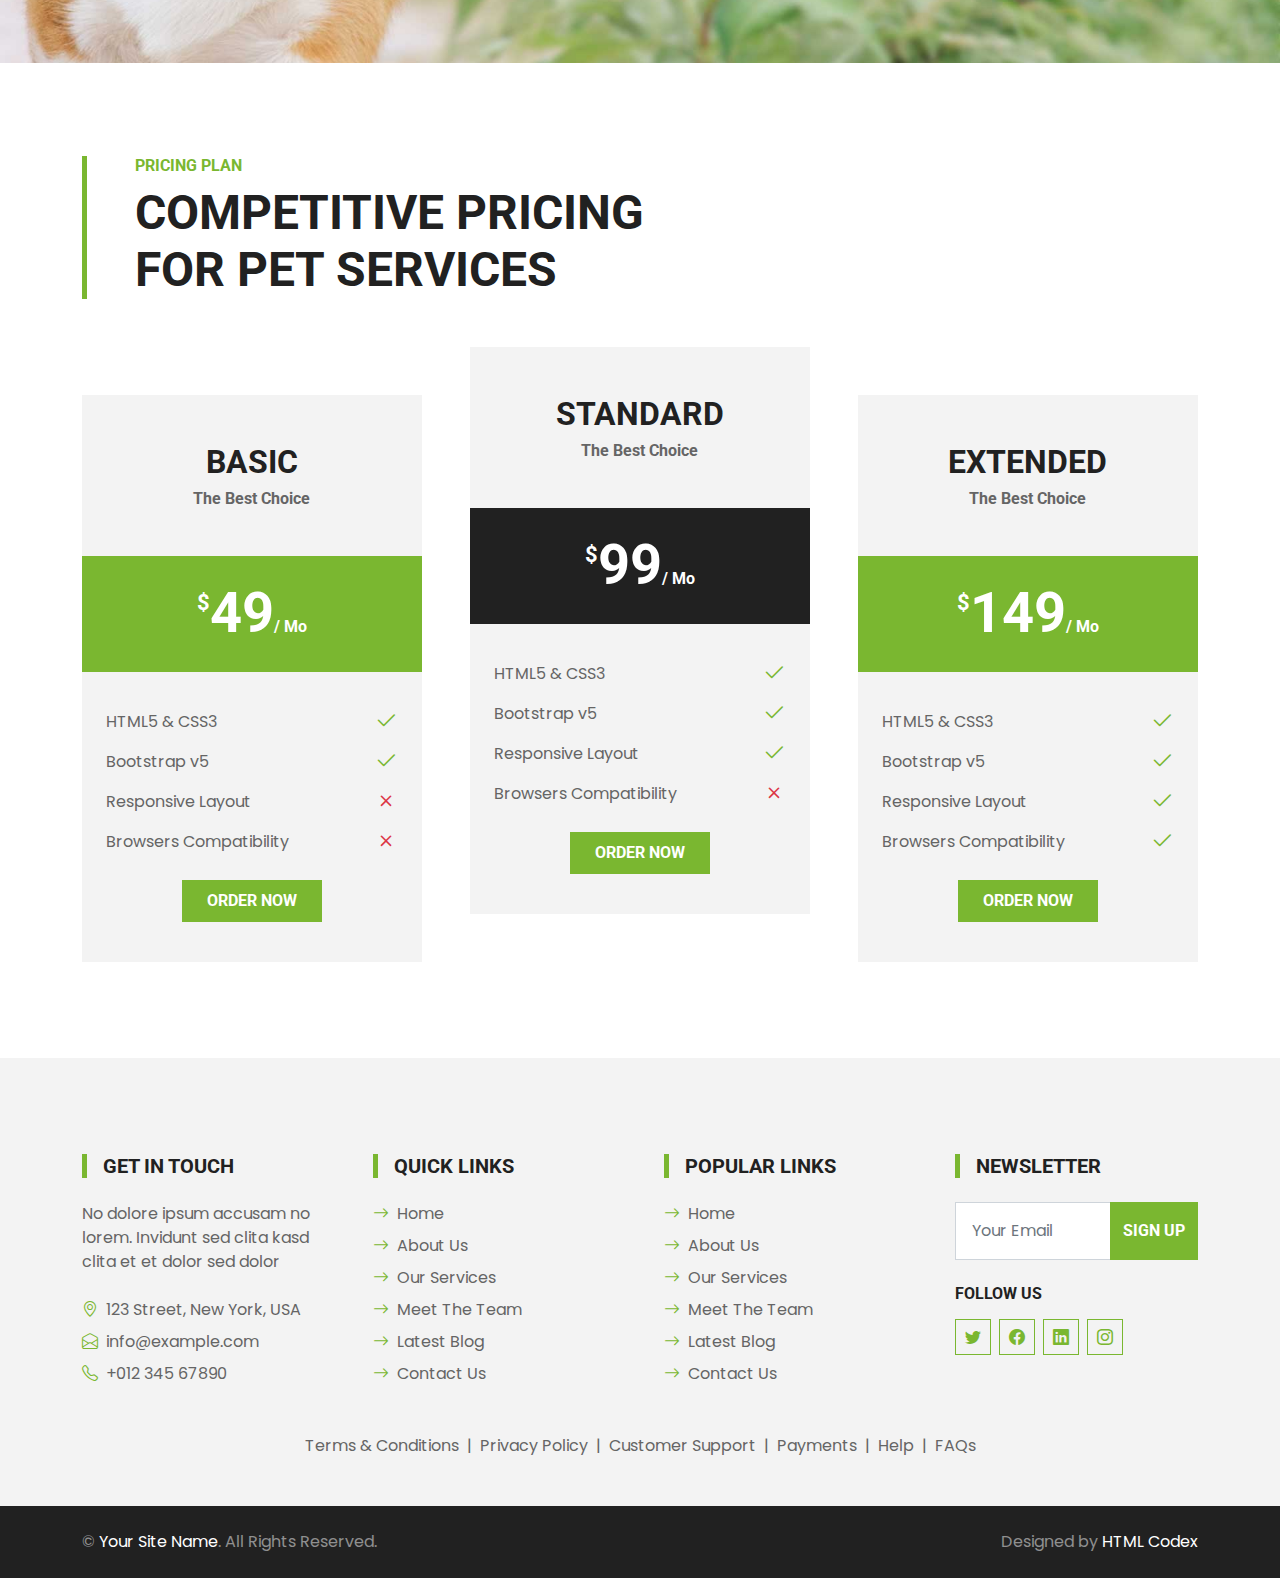
<file: service.html>
<!DOCTYPE html>
<html lang="en">

<head>
    <meta charset="utf-8">
    <title>PET SHOP - Pet Shop Website Template</title>
    <meta content="width=device-width, initial-scale=1.0" name="viewport">
    <meta content="Free HTML Templates" name="keywords">
    <meta content="Free HTML Templates" name="description">

    <!-- Favicon -->
    <link href="img/favicon.ico" rel="icon">

    <!-- Google Web Fonts -->
    <link rel="preconnect" href="https://fonts.gstatic.com">
    <link href="https://fonts.googleapis.com/css2?family=Poppins&family=Roboto:wght@700&display=swap" rel="stylesheet">  

    <!-- Icon Font Stylesheet -->
    <link href="https://cdn.jsdelivr.net/npm/bootstrap-icons@1.4.1/font/bootstrap-icons.css" rel="stylesheet">
    <link href="lib/flaticon/font/flaticon.css" rel="stylesheet">

    <!-- Libraries Stylesheet -->
    <link href="lib/owlcarousel/assets/owl.carousel.min.css" rel="stylesheet">

    <!-- Customized Bootstrap Stylesheet -->
    <link href="css/bootstrap.min.css" rel="stylesheet">

    <!-- Template Stylesheet -->
    <link href="css/style.css" rel="stylesheet">
</head>

<body>
    


    <!-- Navbar Start -->
    <nav class="navbar navbar-expand-lg bg-white navbar-light shadow-sm py-3 py-lg-0 px-3 px-lg-0 mb-5">
        <a href="index.html" class="navbar-brand ms-lg-5">
            <h1 class="m-0 text-uppercase text-dark"><i class="bi bi-shop fs-1 text-primary me-3"></i>Pet Shop</h1>
        </a>
        <button class="navbar-toggler" type="button" data-bs-toggle="collapse" data-bs-target="#navbarCollapse">
            <span class="navbar-toggler-icon"></span>
        </button>
        <div class="collapse navbar-collapse" id="navbarCollapse">
            <div class="navbar-nav ms-auto py-0">
                <a href="index.html" class="nav-item nav-link">Home</a>
                <a href="about.html" class="nav-item nav-link">About</a>
                <a href="service.html" class="nav-item nav-link active">Service</a>
                <a href="product.html" class="nav-item nav-link">Product</a>
                <div class="nav-item dropdown">
                    <a href="#" class="nav-link dropdown-toggle" data-bs-toggle="dropdown">Pages</a>
                    <div class="dropdown-menu m-0">
                        <a href="price.html" class="dropdown-item">Pricing Plan</a>
                        <a href="team.html" class="dropdown-item">The Team</a>
                        <a href="testimonial.html" class="dropdown-item">Testimonial</a>
                        <a href="blog.html" class="dropdown-item">Blog Grid</a>
                        <a href="detail.html" class="dropdown-item">Blog Detail</a>
                    </div>
                </div>
                <a href="contact.html" class="nav-item nav-link nav-contact bg-primary text-white px-5 ms-lg-5">Contact <i class="bi bi-arrow-right"></i></a>
            </div>
        </div>
    </nav>
    <!-- Navbar End -->
    

    <!-- Services Start -->
    <div class="container-fluid py-5">
        <div class="container">
            <div class="border-start border-5 border-primary ps-5 mb-5" style="max-width: 600px;">
                <h6 class="text-primary text-uppercase">Services</h6>
                <h1 class="display-5 text-uppercase mb-0">Our Excellent Pet Care Services</h1>
            </div>
            <div class="row g-5">
                <div class="col-md-6">
                    <div class="service-item bg-light d-flex p-4">
                        <i class="flaticon-house display-1 text-primary me-4"></i>
                        <div>
                            <h5 class="text-uppercase mb-3">Pet Boarding</h5>
                            <p>Kasd dolor no lorem sit tempor at justo rebum rebum stet justo elitr dolor amet sit</p>
                            <a class="text-primary text-uppercase" href="">Read More<i class="bi bi-chevron-right"></i></a>
                        </div>
                    </div>
                </div>
                <div class="col-md-6">
                    <div class="service-item bg-light d-flex p-4">
                        <i class="flaticon-food display-1 text-primary me-4"></i>
                        <div>
                            <h5 class="text-uppercase mb-3">Pet Feeding</h5>
                            <p>Kasd dolor no lorem sit tempor at justo rebum rebum stet justo elitr dolor amet sit</p>
                            <a class="text-primary text-uppercase" href="">Read More<i class="bi bi-chevron-right"></i></a>
                        </div>
                    </div>
                </div>
                <div class="col-md-6">
                    <div class="service-item bg-light d-flex p-4">
                        <i class="flaticon-grooming display-1 text-primary me-4"></i>
                        <div>
                            <h5 class="text-uppercase mb-3">Pet Grooming</h5>
                            <p>Kasd dolor no lorem sit tempor at justo rebum rebum stet justo elitr dolor amet sit</p>
                            <a class="text-primary text-uppercase" href="">Read More<i class="bi bi-chevron-right"></i></a>
                        </div>
                    </div>
                </div>
                <div class="col-md-6">
                    <div class="service-item bg-light d-flex p-4">
                        <i class="flaticon-cat display-1 text-primary me-4"></i>
                        <div>
                            <h5 class="text-uppercase mb-3">Pet Training</h5>
                            <p>Kasd dolor no lorem sit tempor at justo rebum rebum stet justo elitr dolor amet sit</p>
                            <a class="text-primary text-uppercase" href="">Read More<i class="bi bi-chevron-right"></i></a>
                        </div>
                    </div>
                </div>
                <div class="col-md-6">
                    <div class="service-item bg-light d-flex p-4">
                        <i class="flaticon-dog display-1 text-primary me-4"></i>
                        <div>
                            <h5 class="text-uppercase mb-3">Pet Exercise</h5>
                            <p>Kasd dolor no lorem sit tempor at justo rebum rebum stet justo elitr dolor amet sit</p>
                            <a class="text-primary text-uppercase" href="">Read More<i class="bi bi-chevron-right"></i></a>
                        </div>
                    </div>
                </div>
                <div class="col-md-6">
                    <div class="service-item bg-light d-flex p-4">
                        <i class="flaticon-vaccine display-1 text-primary me-4"></i>
                        <div>
                            <h5 class="text-uppercase mb-3">Pet Treatment</h5>
                            <p>Kasd dolor no lorem sit tempor at justo rebum rebum stet justo elitr dolor amet sit</p>
                            <a class="text-primary text-uppercase" href="">Read More<i class="bi bi-chevron-right"></i></a>
                        </div>
                    </div>
                </div>
            </div>
        </div>
    </div>
    <!-- Services End -->


    <!-- Testimonial Start -->
    <div class="container-fluid bg-testimonial py-5" style="margin: 45px 0;">
        <div class="container py-5">
            <div class="row justify-content-end">
                <div class="col-lg-7">
                    <div class="owl-carousel testimonial-carousel bg-white p-5">
                        <div class="testimonial-item text-center">
                            <div class="position-relative mb-4">
                                <img class="img-fluid mx-auto" src="img/testimonial-1.jpg" alt="">
                                <div class="position-absolute top-100 start-50 translate-middle d-flex align-items-center justify-content-center bg-white" style="width: 45px; height: 45px;">
                                    <i class="bi bi-chat-square-quote text-primary"></i>
                                </div>
                            </div>
                            <p>Dolores sed duo clita tempor justo dolor et stet lorem kasd labore dolore lorem ipsum. At lorem lorem magna ut et, nonumy et labore et tempor diam tempor erat. Erat dolor rebum sit ipsum.</p>
                            <hr class="w-25 mx-auto">
                            <h5 class="text-uppercase">Client Name</h5>
                            <span>Profession</span>
                        </div>
                        <div class="testimonial-item text-center">
                            <div class="position-relative mb-4">
                                <img class="img-fluid mx-auto" src="img/testimonial-2.jpg" alt="">
                                <div class="position-absolute top-100 start-50 translate-middle d-flex align-items-center justify-content-center bg-white" style="width: 45px; height: 45px;">
                                    <i class="bi bi-chat-square-quote text-primary"></i>
                                </div>
                            </div>
                            <p>Dolores sed duo clita tempor justo dolor et stet lorem kasd labore dolore lorem ipsum. At lorem lorem magna ut et, nonumy et labore et tempor diam tempor erat. Erat dolor rebum sit ipsum.</p>
                            <hr class="w-25 mx-auto">
                            <h5 class="text-uppercase">Client Name</h5>
                            <span>Profession</span>
                        </div>
                    </div>
                </div>
            </div>
        </div>
    </div>
    <!-- Testimonial End -->


    <!-- Pricing Plan Start -->
    <div class="container-fluid py-5">
        <div class="container">
            <div class="border-start border-5 border-primary ps-5 mb-5" style="max-width: 600px;">
                <h6 class="text-primary text-uppercase">Pricing Plan</h6>
                <h1 class="display-5 text-uppercase mb-0">Competitive Pricing For Pet Services</h1>
            </div>
            <div class="row g-5">
                <div class="col-lg-4">
                    <div class="bg-light text-center pt-5 mt-lg-5">
                        <h2 class="text-uppercase">Basic</h2>
                        <h6 class="text-body mb-5">The Best Choice</h6>
                        <div class="text-center bg-primary p-4 mb-2">
                            <h1 class="display-4 text-white mb-0">
                                <small class="align-top"
                                    style="font-size: 22px; line-height: 45px;">$</small>49<small
                                    class="align-bottom" style="font-size: 16px; line-height: 40px;">/
                                    Mo</small>
                            </h1>
                        </div>
                        <div class="text-center p-4">
                            <div class="d-flex align-items-center justify-content-between mb-1">
                                <span>HTML5 & CSS3</span>
                                <i class="bi bi-check2 fs-4 text-primary"></i>
                            </div>
                            <div class="d-flex align-items-center justify-content-between mb-1">
                                <span>Bootstrap v5</span>
                                <i class="bi bi-check2 fs-4 text-primary"></i>
                            </div>
                            <div class="d-flex align-items-center justify-content-between mb-1">
                                <span>Responsive Layout</span>
                                <i class="bi bi-x fs-4 text-danger"></i>
                            </div>
                            <div class="d-flex align-items-center justify-content-between mb-1">
                                <span>Browsers Compatibility</span>
                                <i class="bi bi-x fs-4 text-danger"></i>
                            </div>
                            <a href="" class="btn btn-primary text-uppercase py-2 px-4 my-3">Order Now</a>
                        </div>
                    </div>
                </div>
                <div class="col-lg-4">
                    <div class="bg-light text-center pt-5">
                        <h2 class="text-uppercase">Standard</h2>
                        <h6 class="text-body mb-5">The Best Choice</h6>
                        <div class="text-center bg-dark p-4 mb-2">
                            <h1 class="display-4 text-white mb-0">
                                <small class="align-top"
                                    style="font-size: 22px; line-height: 45px;">$</small>99<small
                                    class="align-bottom" style="font-size: 16px; line-height: 40px;">/
                                    Mo</small>
                            </h1>
                        </div>
                        <div class="text-center p-4">
                            <div class="d-flex align-items-center justify-content-between mb-1">
                                <span>HTML5 & CSS3</span>
                                <i class="bi bi-check2 fs-4 text-primary"></i>
                            </div>
                            <div class="d-flex align-items-center justify-content-between mb-1">
                                <span>Bootstrap v5</span>
                                <i class="bi bi-check2 fs-4 text-primary"></i>
                            </div>
                            <div class="d-flex align-items-center justify-content-between mb-1">
                                <span>Responsive Layout</span>
                                <i class="bi bi-check2 fs-4 text-primary"></i>
                            </div>
                            <div class="d-flex align-items-center justify-content-between mb-1">
                                <span>Browsers Compatibility</span>
                                <i class="bi bi-x fs-4 text-danger"></i>
                            </div>
                            <a href="" class="btn btn-primary text-uppercase py-2 px-4 my-3">Order Now</a>
                        </div>
                    </div>
                </div>
                <div class="col-lg-4">
                    <div class="bg-light text-center pt-5 mt-lg-5">
                        <h2 class="text-uppercase">Extended</h2>
                        <h6 class="text-body mb-5">The Best Choice</h6>
                        <div class="text-center bg-primary p-4 mb-2">
                            <h1 class="display-4 text-white mb-0">
                                <small class="align-top"
                                    style="font-size: 22px; line-height: 45px;">$</small>149<small
                                    class="align-bottom" style="font-size: 16px; line-height: 40px;">/
                                    Mo</small>
                            </h1>
                        </div>
                        <div class="text-center p-4">
                            <div class="d-flex align-items-center justify-content-between mb-1">
                                <span>HTML5 & CSS3</span>
                                <i class="bi bi-check2 fs-4 text-primary"></i>
                            </div>
                            <div class="d-flex align-items-center justify-content-between mb-1">
                                <span>Bootstrap v5</span>
                                <i class="bi bi-check2 fs-4 text-primary"></i>
                            </div>
                            <div class="d-flex align-items-center justify-content-between mb-1">
                                <span>Responsive Layout</span>
                                <i class="bi bi-check2 fs-4 text-primary"></i>
                            </div>
                            <div class="d-flex align-items-center justify-content-between mb-1">
                                <span>Browsers Compatibility</span>
                                <i class="bi bi-check2 fs-4 text-primary"></i>
                            </div>
                            <a href="" class="btn btn-primary text-uppercase py-2 px-4 my-3">Order Now</a>
                        </div>
                    </div>
                </div>
            </div>
        </div>
    </div>
    <!-- Pricing Plan End -->
    

    <!-- Footer Start -->
    <div class="container-fluid bg-light mt-5 py-5">
        <div class="container pt-5">
            <div class="row g-5">
                <div class="col-lg-3 col-md-6">
                    <h5 class="text-uppercase border-start border-5 border-primary ps-3 mb-4">Get In Touch</h5>
                    <p class="mb-4">No dolore ipsum accusam no lorem. Invidunt sed clita kasd clita et et dolor sed dolor</p>
                    <p class="mb-2"><i class="bi bi-geo-alt text-primary me-2"></i>123 Street, New York, USA</p>
                    <p class="mb-2"><i class="bi bi-envelope-open text-primary me-2"></i>info@example.com</p>
                    <p class="mb-0"><i class="bi bi-telephone text-primary me-2"></i>+012 345 67890</p>
                </div>
                <div class="col-lg-3 col-md-6">
                    <h5 class="text-uppercase border-start border-5 border-primary ps-3 mb-4">Quick Links</h5>
                    <div class="d-flex flex-column justify-content-start">
                        <a class="text-body mb-2" href="#"><i class="bi bi-arrow-right text-primary me-2"></i>Home</a>
                        <a class="text-body mb-2" href="#"><i class="bi bi-arrow-right text-primary me-2"></i>About Us</a>
                        <a class="text-body mb-2" href="#"><i class="bi bi-arrow-right text-primary me-2"></i>Our Services</a>
                        <a class="text-body mb-2" href="#"><i class="bi bi-arrow-right text-primary me-2"></i>Meet The Team</a>
                        <a class="text-body mb-2" href="#"><i class="bi bi-arrow-right text-primary me-2"></i>Latest Blog</a>
                        <a class="text-body" href="#"><i class="bi bi-arrow-right text-primary me-2"></i>Contact Us</a>
                    </div>
                </div>
                <div class="col-lg-3 col-md-6">
                    <h5 class="text-uppercase border-start border-5 border-primary ps-3 mb-4">Popular Links</h5>
                    <div class="d-flex flex-column justify-content-start">
                        <a class="text-body mb-2" href="#"><i class="bi bi-arrow-right text-primary me-2"></i>Home</a>
                        <a class="text-body mb-2" href="#"><i class="bi bi-arrow-right text-primary me-2"></i>About Us</a>
                        <a class="text-body mb-2" href="#"><i class="bi bi-arrow-right text-primary me-2"></i>Our Services</a>
                        <a class="text-body mb-2" href="#"><i class="bi bi-arrow-right text-primary me-2"></i>Meet The Team</a>
                        <a class="text-body mb-2" href="#"><i class="bi bi-arrow-right text-primary me-2"></i>Latest Blog</a>
                        <a class="text-body" href="#"><i class="bi bi-arrow-right text-primary me-2"></i>Contact Us</a>
                    </div>
                </div>
                <div class="col-lg-3 col-md-6">
                    <h5 class="text-uppercase border-start border-5 border-primary ps-3 mb-4">Newsletter</h5>
                    <form action="">
                        <div class="input-group">
                            <input type="text" class="form-control p-3" placeholder="Your Email">
                            <button class="btn btn-primary">Sign Up</button>
                        </div>
                    </form>
                    <h6 class="text-uppercase mt-4 mb-3">Follow Us</h6>
                    <div class="d-flex">
                        <a class="btn btn-outline-primary btn-square me-2" href="#"><i class="bi bi-twitter"></i></a>
                        <a class="btn btn-outline-primary btn-square me-2" href="#"><i class="bi bi-facebook"></i></a>
                        <a class="btn btn-outline-primary btn-square me-2" href="#"><i class="bi bi-linkedin"></i></a>
                        <a class="btn btn-outline-primary btn-square" href="#"><i class="bi bi-instagram"></i></a>
                    </div>
                </div>
                <div class="col-12 text-center text-body">
                    <a class="text-body" href="">Terms & Conditions</a>
                    <span class="mx-1">|</span>
                    <a class="text-body" href="">Privacy Policy</a>
                    <span class="mx-1">|</span>
                    <a class="text-body" href="">Customer Support</a>
                    <span class="mx-1">|</span>
                    <a class="text-body" href="">Payments</a>
                    <span class="mx-1">|</span>
                    <a class="text-body" href="">Help</a>
                    <span class="mx-1">|</span>
                    <a class="text-body" href="">FAQs</a>
                </div>
            </div>
        </div>
    </div>
    <div class="container-fluid bg-dark text-white-50 py-4">
        <div class="container">
            <div class="row g-5">
                <div class="col-md-6 text-center text-md-start">
                    <p class="mb-md-0">&copy; <a class="text-white" href="#">Your Site Name</a>. All Rights Reserved.</p>
                </div>
                <div class="col-md-6 text-center text-md-end">
                    <p class="mb-0">Designed by <a class="text-white" href="https://htmlcodex.com">HTML Codex</a></p>
                </div>
            </div>
        </div>
    </div>
    <!-- Footer End -->


    <!-- Back to Top -->
    <a href="#" class="btn btn-primary py-3 fs-4 back-to-top"><i class="bi bi-arrow-up"></i></a>


    <!-- JavaScript Libraries -->
    <script src="https://code.jquery.com/jquery-3.4.1.min.js"></script>
    <script src="https://cdn.jsdelivr.net/npm/bootstrap@5.0.0/dist/js/bootstrap.bundle.min.js"></script>
    <script src="lib/easing/easing.min.js"></script>
    <script src="lib/waypoints/waypoints.min.js"></script>
    <script src="lib/owlcarousel/owl.carousel.min.js"></script>

    <!-- Template Javascript -->
    <script src="js/main.js"></script>
</body>

</html>
</file>
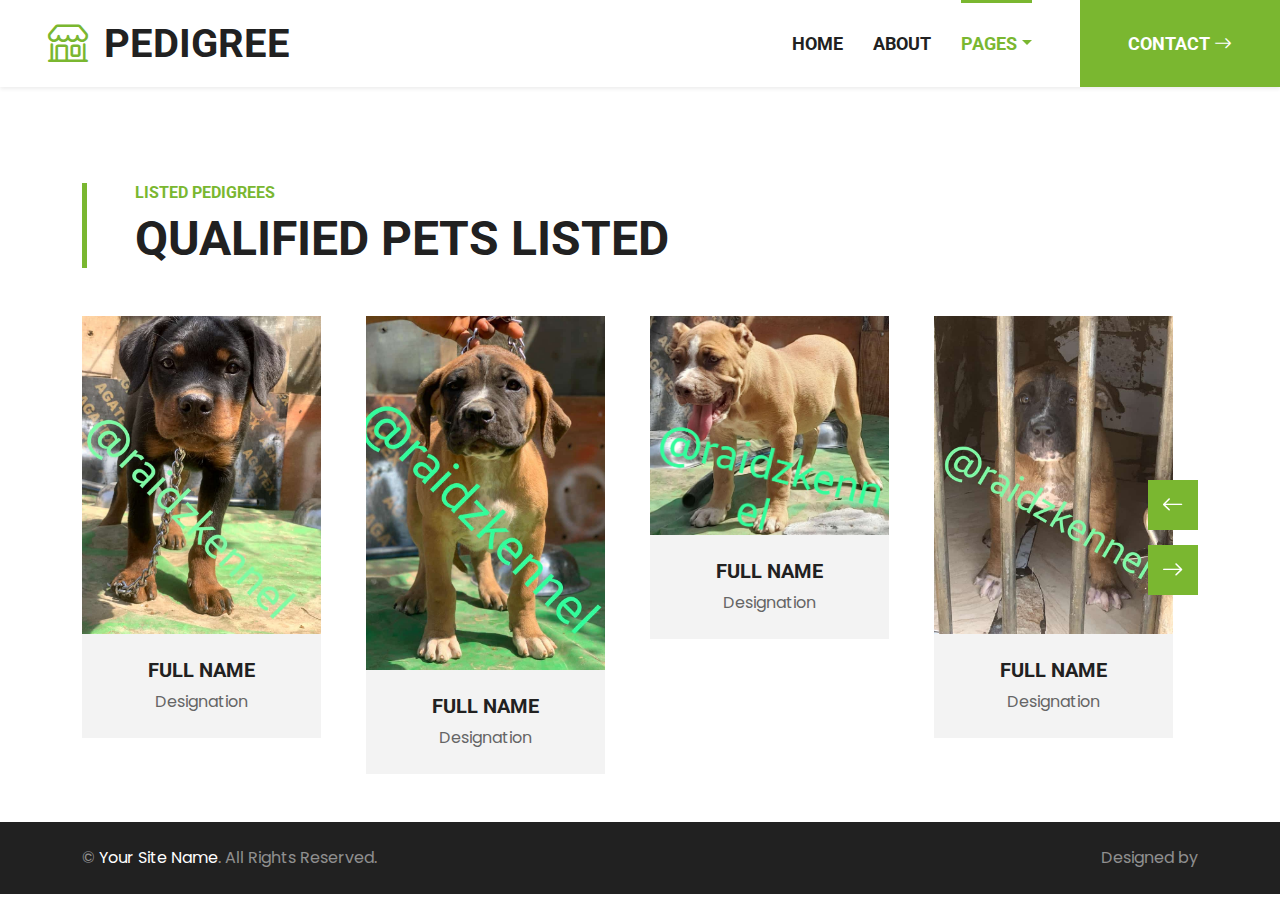
<file: team.html>
<!DOCTYPE html>
<html lang="en">

<head>
    <meta charset="utf-8">
    <title>PET SHOP - Pet Shop Website Template</title>
    <meta content="width=device-width, initial-scale=1.0" name="viewport">
    <meta content="Free HTML Templates" name="keywords">
    <meta content="Free HTML Templates" name="description">

    <!-- Favicon -->
    <link href="img/favicon.ico" rel="icon">

    <!-- Google Web Fonts -->
    <link rel="preconnect" href="https://fonts.gstatic.com">
    <link href="https://fonts.googleapis.com/css2?family=Poppins&family=Roboto:wght@700&display=swap" rel="stylesheet">  

    <!-- Icon Font Stylesheet -->
    <link href="https://cdn.jsdelivr.net/npm/bootstrap-icons@1.4.1/font/bootstrap-icons.css" rel="stylesheet">
    <link href="lib/flaticon/font/flaticon.css" rel="stylesheet">

    <!-- Libraries Stylesheet -->
    <link href="lib/owlcarousel/assets/owl.carousel.min.css" rel="stylesheet">

    <!-- Customized Bootstrap Stylesheet -->
    <link href="css/bootstrap.min.css" rel="stylesheet">

    <!-- Template Stylesheet -->
    <link href="css/style.css" rel="stylesheet">
</head>

<body>
    


    <!-- Navbar Start -->
    <nav class="navbar navbar-expand-lg bg-white navbar-light shadow-sm py-3 py-lg-0 px-3 px-lg-0 mb-5">
        <a href="index.html" class="navbar-brand ms-lg-5">
            <h1 class="m-0 text-uppercase text-dark"><i class="bi bi-shop fs-1 text-primary me-3"></i>Pedigree</h1>
        </a>
        <button class="navbar-toggler" type="button" data-bs-toggle="collapse" data-bs-target="#navbarCollapse">
            <span class="navbar-toggler-icon"></span>
        </button>
        <div class="collapse navbar-collapse" id="navbarCollapse">
            <div class="navbar-nav ms-auto py-0">
                <a href="index.html" class="nav-item nav-link">Home</a>
                <a href="about.html" class="nav-item nav-link">About</a>
                
                <div class="nav-item dropdown">
                    <a href="#" class="nav-link dropdown-toggle active" data-bs-toggle="dropdown">Pages</a>
                    <div class="dropdown-menu m-0">
                    
                        <a href="team.html" class="dropdown-item active">Pedigrees</a>
                        <a href="testimonial.html" class="dropdown-item">Testimonial</a>
                        <a href="contact.html" class="dropdown-item">Get Listed</a>
                       
                    </div>
                </div>
                <a href="contact.html" class="nav-item nav-link nav-contact bg-primary text-white px-5 ms-lg-5">Contact <i class="bi bi-arrow-right"></i></a>
            </div>
        </div>
    </nav>
    <!-- Navbar End -->


    <!-- Team Start -->
    <div class="container-fluid py-5">
        <div class="container">
            <div class="border-start border-5 border-primary ps-5 mb-5" style="max-width: 600px;">
                <h6 class="text-primary text-uppercase">Listed Pedigrees</h6>
                <h1 class="display-5 text-uppercase mb-0">Qualified Pets Listed</h1>
            </div>
            <div class="owl-carousel team-carousel position-relative" style="padding-right: 25px;">
                <div class="team-item">
                    <div class="position-relative overflow-hidden">
                        <img  class="img-fluid w-100" src="img/IMG-20230102-WA0006.jpg" alt="">
                        <div class="team-overlay">
                            <div class="d-flex align-items-center justify-content-start">
                                <a class="btn btn-light btn-square mx-1" href="#"><i class="bi bi-twitter"></i></a>
                                <a class="btn btn-light btn-square mx-1" href="#"><i class="bi bi-facebook"></i></a>
                                <a class="btn btn-light btn-square mx-1" href="#"><i class="bi bi-linkedin"></i></a>
                            </div>
                        </div>
                    </div>
                    <div class="bg-light text-center p-4">
                        <h5 class="text-uppercase">Full Name</h5>
                        <p class="m-0">Designation</p>
                    </div>
                </div>
                <div class="team-item">
                    <div class="position-relative overflow-hidden">
                        <img class="img-fluid w-100" src="img/IMG-20230102-WA0005.jpg" alt="">
                        <div class="team-overlay">
                            <div class="d-flex align-items-center justify-content-start">
                                <a class="btn btn-light btn-square mx-1" href="#"><i class="bi bi-twitter"></i></a>
                                <a class="btn btn-light btn-square mx-1" href="#"><i class="bi bi-facebook"></i></a>
                                <a class="btn btn-light btn-square mx-1" href="#"><i class="bi bi-linkedin"></i></a>
                            </div>
                        </div>
                    </div>
                    <div class="bg-light text-center p-4">
                        <h5 class="text-uppercase">Full Name</h5>
                        <p class="m-0">Designation</p>
                    </div>
                </div>
                <div class="team-item">
                    <div class="position-relative overflow-hidden">
                        <img class="img-fluid w-100" src="img/IMG-20230102-WA0004.jpg" alt="">
                        <div class="team-overlay">
                            <div class="d-flex align-items-center justify-content-start">
                                <a class="btn btn-light btn-square mx-1" href="#"><i class="bi bi-twitter"></i></a>
                                <a class="btn btn-light btn-square mx-1" href="#"><i class="bi bi-facebook"></i></a>
                                <a class="btn btn-light btn-square mx-1" href="#"><i class="bi bi-linkedin"></i></a>
                            </div>
                        </div>
                    </div>
                    <div class="bg-light text-center p-4">
                        <h5 class="text-uppercase">Full Name</h5>
                        <p class="m-0">Designation</p>
                    </div>
                </div>
                <div class="team-item">
                    <div class="position-relative overflow-hidden">
                        <img class="img-fluid w-100" src="img/IMG-20230102-WA0002.jpg" alt="">
                        <div class="team-overlay">
                            <div class="d-flex align-items-center justify-content-start">
                                <a class="btn btn-light btn-square mx-1" href="#"><i class="bi bi-twitter"></i></a>
                                <a class="btn btn-light btn-square mx-1" href="#"><i class="bi bi-facebook"></i></a>
                                <a class="btn btn-light btn-square mx-1" href="#"><i class="bi bi-linkedin"></i></a>
                            </div>
                        </div>
                    </div>
                    <div class="bg-light text-center p-4">
                        <h5 class="text-uppercase">Full Name</h5>
                        <p class="m-0">Designation</p>
                    </div>
                </div>
                <div class="team-item">
                    <div class="position-relative overflow-hidden">
                        <img class="img-fluid w-100" src="img/IMG-20230102-WA0003.jpg" alt="">
                        <div class="team-overlay">
                            <div class="d-flex align-items-center justify-content-start">
                                <a class="btn btn-light btn-square mx-1" href="#"><i class="bi bi-twitter"></i></a>
                                <a class="btn btn-light btn-square mx-1" href="#"><i class="bi bi-facebook"></i></a>
                                <a class="btn btn-light btn-square mx-1" href="#"><i class="bi bi-linkedin"></i></a>
                            </div>
                        </div>
                    </div>
                    <div class="bg-light text-center p-4">
                        <h5 class="text-uppercase">Full Name</h5>
                        <p class="m-0">Designation</p>
                    </div>
                </div>
            </div>
        </div>
    </div>
    <!-- Team End -->


    
    <div class="container-fluid bg-dark text-white-50 py-4">
        <div class="container">
            <div class="row g-5">
                <div class="col-md-6 text-center text-md-start">
                    <p class="mb-md-0">&copy; <a class="text-white" href="#">Your Site Name</a>. All Rights Reserved.</p>
                </div>
                <div class="col-md-6 text-center text-md-end">
                    <p class="mb-0">Designed by <a class="text-white" href="https://htmlcodex.com"></a></p>
                </div>
            </div>
        </div>
    </div>
    <!-- Footer End -->


    <!-- Back to Top -->
    <a href="#" class="btn btn-primary py-3 fs-4 back-to-top"><i class="bi bi-arrow-up"></i></a>


    <!-- JavaScript Libraries -->
    <script src="https://code.jquery.com/jquery-3.4.1.min.js"></script>
    <script src="https://cdn.jsdelivr.net/npm/bootstrap@5.0.0/dist/js/bootstrap.bundle.min.js"></script>
    <script src="lib/easing/easing.min.js"></script>
    <script src="lib/waypoints/waypoints.min.js"></script>
    <script src="lib/owlcarousel/owl.carousel.min.js"></script>

    <!-- Template Javascript -->
    <script src="js/main.js"></script>
</body>

</html>
</file>
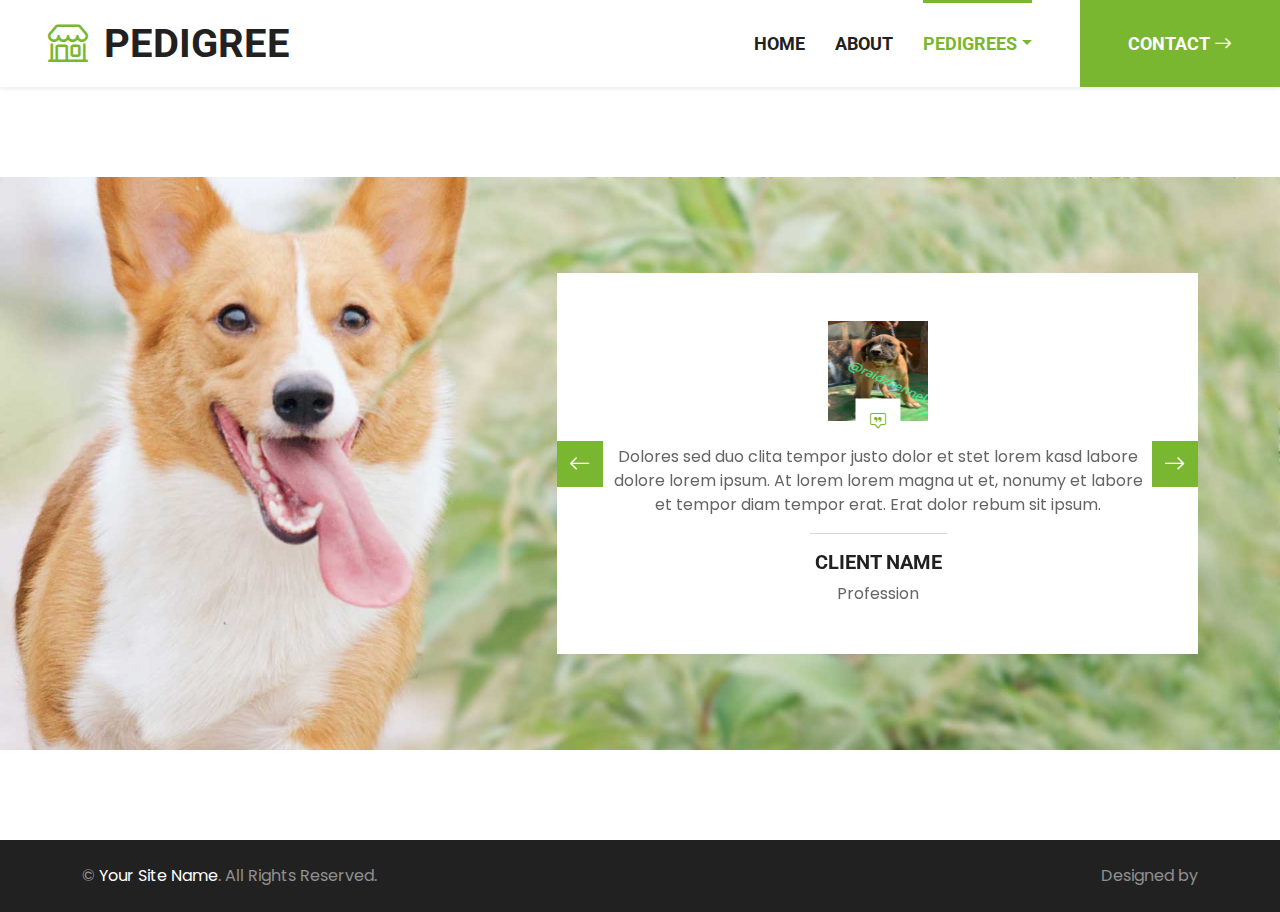
<file: testimonial.html>
<!DOCTYPE html>
<html lang="en">

<head>
    <meta charset="utf-8">
    <title>PET SHOP - Pet Shop Website Template</title>
    <meta content="width=device-width, initial-scale=1.0" name="viewport">
    <meta content="Free HTML Templates" name="keywords">
    <meta content="Free HTML Templates" name="description">

    <!-- Favicon -->
    <link href="img/favicon.ico" rel="icon">

    <!-- Google Web Fonts -->
    <link rel="preconnect" href="https://fonts.gstatic.com">
    <link href="https://fonts.googleapis.com/css2?family=Poppins&family=Roboto:wght@700&display=swap" rel="stylesheet">  

    <!-- Icon Font Stylesheet -->
    <link href="https://cdn.jsdelivr.net/npm/bootstrap-icons@1.4.1/font/bootstrap-icons.css" rel="stylesheet">
    <link href="lib/flaticon/font/flaticon.css" rel="stylesheet">

    <!-- Libraries Stylesheet -->
    <link href="lib/owlcarousel/assets/owl.carousel.min.css" rel="stylesheet">

    <!-- Customized Bootstrap Stylesheet -->
    <link href="css/bootstrap.min.css" rel="stylesheet">

    <!-- Template Stylesheet -->
    <link href="css/style.css" rel="stylesheet">
</head>

<body>
   
    <!-- Topbar End -->


    <!-- Navbar Start -->
    <nav class="navbar navbar-expand-lg bg-white navbar-light shadow-sm py-3 py-lg-0 px-3 px-lg-0 mb-5">
        <a href="index.html" class="navbar-brand ms-lg-5">
            <h1 class="m-0 text-uppercase text-dark"><i class="bi bi-shop fs-1 text-primary me-3"></i>PEDIGREE</h1>
        </a>
        <button class="navbar-toggler" type="button" data-bs-toggle="collapse" data-bs-target="#navbarCollapse">
            <span class="navbar-toggler-icon"></span>
        </button>
        <div class="collapse navbar-collapse" id="navbarCollapse">
            <div class="navbar-nav ms-auto py-0">
                <a href="index.html" class="nav-item nav-link">Home</a>
                <a href="about.html" class="nav-item nav-link">About</a>
              
                <div class="nav-item dropdown">
                    <a href="#" class="nav-link dropdown-toggle active" data-bs-toggle="dropdown">Pedigrees</a>
                    <div class="dropdown-menu m-0">
                      
                        <a href="team.html" class="dropdown-item">See Pedigrees</a>
                        <a href="testimonial.html" class="dropdown-item active">Testimonial</a>
                        <a href="contact.html" class="dropdown-item">Get Listed</a>
                    
                    </div>
                </div>
                <a href="contact.html" class="nav-item nav-link nav-contact bg-primary text-white px-5 ms-lg-5">Contact <i class="bi bi-arrow-right"></i></a>
            </div>
        </div>
    </nav>
    <!-- Navbar End -->


    <!-- Testimonial Start -->
    <div class="container-fluid bg-testimonial py-5" style="margin: 90px 0;">
        <div class="container py-5">
            <div class="row justify-content-end">
                <div class="col-lg-7">
                    <div class="owl-carousel testimonial-carousel bg-white p-5">
                        <div class="testimonial-item text-center">
                            <div class="position-relative mb-4">
                                <img class="img-fluid mx-auto" src="img/IMG-20230102-WA0003.jpg" alt="">
                                <div class="position-absolute top-100 start-50 translate-middle d-flex align-items-center justify-content-center bg-white" style="width: 45px; height: 45px;">
                                    <i class="bi bi-chat-square-quote text-primary"></i>
                                </div>
                            </div>
                            <p>Dolores sed duo clita tempor justo dolor et stet lorem kasd labore dolore lorem ipsum. At lorem lorem magna ut et, nonumy et labore et tempor diam tempor erat. Erat dolor rebum sit ipsum.</p>
                            <hr class="w-25 mx-auto">
                            <h5 class="text-uppercase">Client Name</h5>
                            <span>Profession</span>
                        </div>
                        <div class="testimonial-item text-center">
                            <div class="position-relative mb-4">
                                <img class="img-fluid mx-auto" src="img/IMG-20230102-WA0002.jpg" alt="">
                                <div class="position-absolute top-100 start-50 translate-middle d-flex align-items-center justify-content-center bg-white" style="width: 45px; height: 45px;">
                                    <i class="bi bi-chat-square-quote text-primary"></i>
                                </div>
                            </div>
                            <p>Dolores sed duo clita tempor justo dolor et stet lorem kasd labore dolore lorem ipsum. At lorem lorem magna ut et, nonumy et labore et tempor diam tempor erat. Erat dolor rebum sit ipsum.</p>
                            <hr class="w-25 mx-auto">
                            <h5 class="text-uppercase">Client Name</h5>
                            <span>Profession</span>
                        </div>
                    </div>
                </div>
            </div>
        </div>
    </div>
    <!-- Testimonial End -->


    <!-- Footer Start -->
    
    <div class="container-fluid bg-dark text-white-50 py-4">
        <div class="container">
            <div class="row g-5">
                <div class="col-md-6 text-center text-md-start">
                    <p class="mb-md-0">&copy; <a class="text-white" href="#">Your Site Name</a>. All Rights Reserved.</p>
                </div>
                <div class="col-md-6 text-center text-md-end">
                    <p class="mb-0">Designed by <a class="text-white" href="https://htmlcodex.com"></a></p>
                </div>
            </div>
        </div>
    </div>
    <!-- Footer End -->


    <!-- Back to Top -->
    <a href="#" class="btn btn-primary py-3 fs-4 back-to-top"><i class="bi bi-arrow-up"></i></a>


    <!-- JavaScript Libraries -->
    <script src="https://code.jquery.com/jquery-3.4.1.min.js"></script>
    <script src="https://cdn.jsdelivr.net/npm/bootstrap@5.0.0/dist/js/bootstrap.bundle.min.js"></script>
    <script src="lib/easing/easing.min.js"></script>
    <script src="lib/waypoints/waypoints.min.js"></script>
    <script src="lib/owlcarousel/owl.carousel.min.js"></script>

    <!-- Template Javascript -->
    <script src="js/main.js"></script>
</body>

</html>
</file>
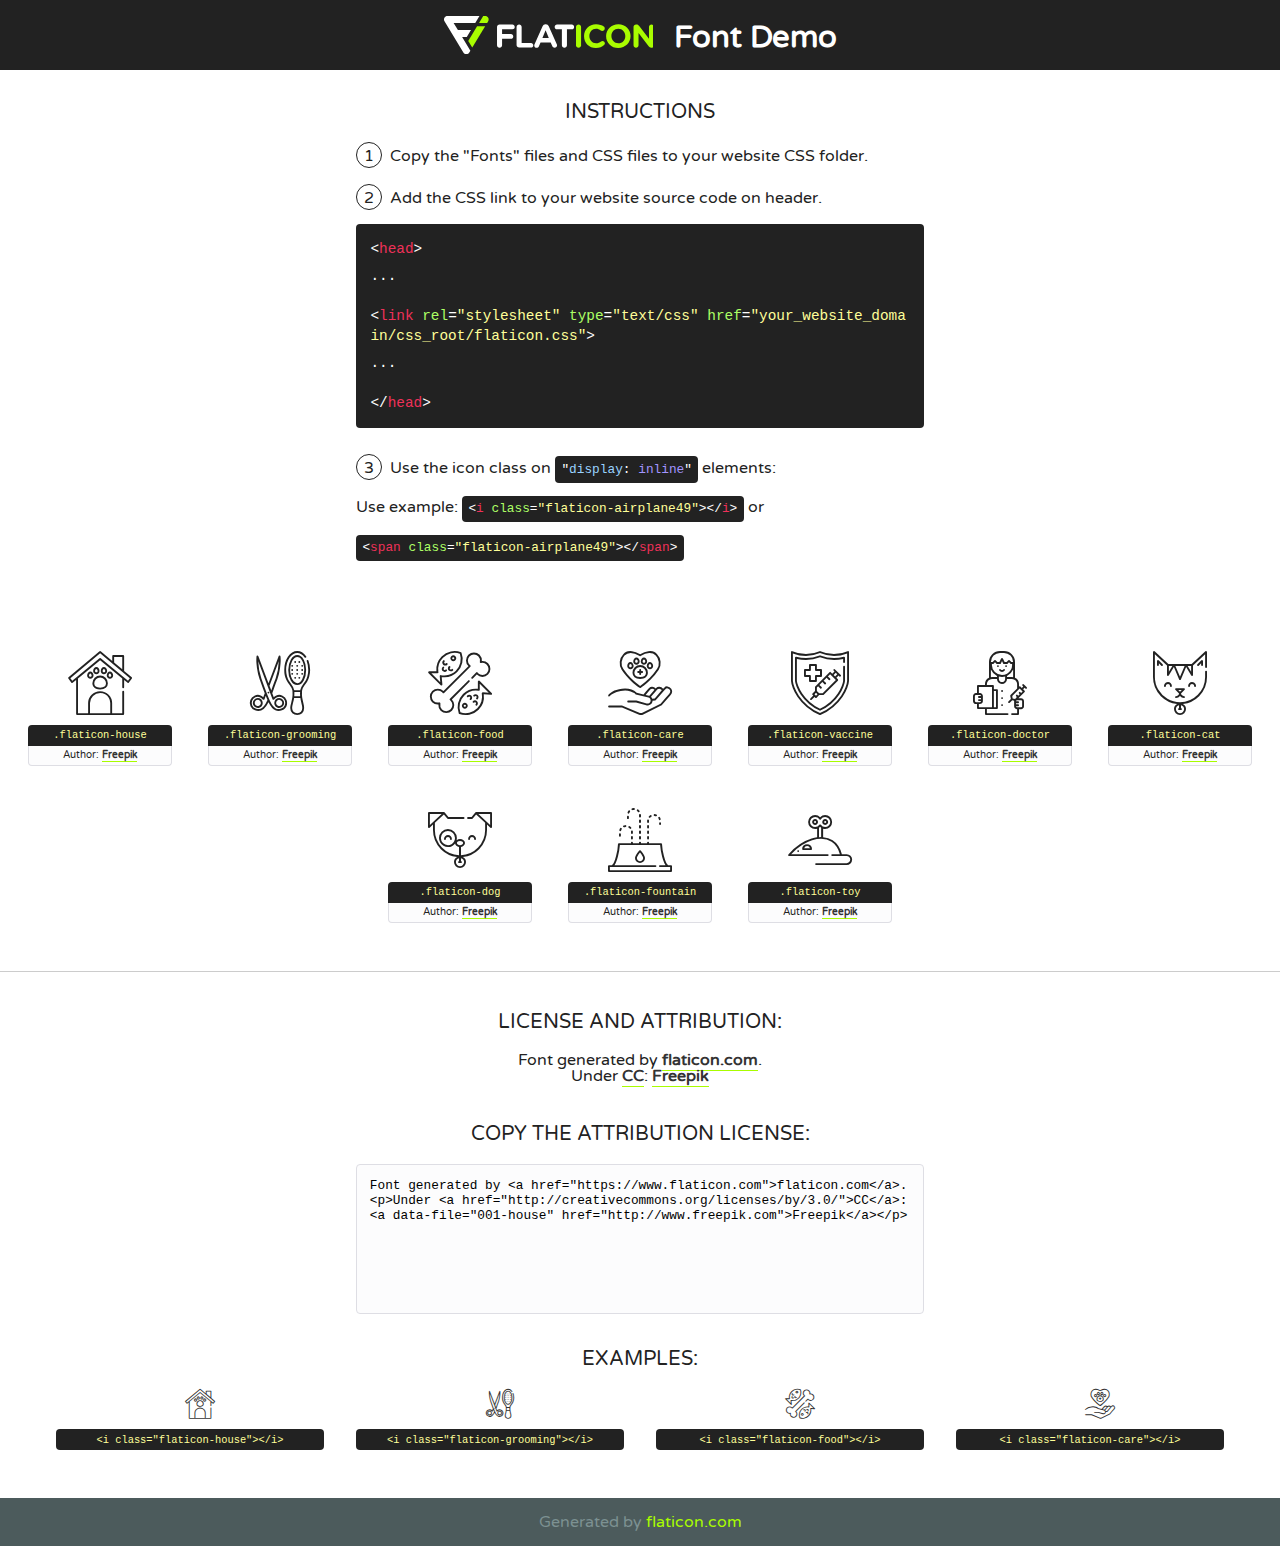
<file: lib/flaticon/font/flaticon.html>
<!DOCTYPE html>
<!--
  Flaticon icon font: Flaticon
  Creation date: 06/11/2020 05:08
-->
<html>
<!DOCTYPE html>
<html>

<head>
    <title>Flaticon WebFont</title>
    <link href="http://fonts.googleapis.com/css?family=Varela+Round" rel="stylesheet" type="text/css" />
    <link rel="stylesheet" type="text/css" href="flaticon.css">
    <meta charset="UTF-8">
    <style>
    html, body, div, span, applet, object, iframe,
    h1, h2, h3, h4, h5, h6, p, blockquote, pre,
    a, abbr, acronym, address, big, cite, code,
    del, dfn, em, img, ins, kbd, q, s, samp,
    small, strike, strong, sub, sup, tt, var,
    b, u, i, center,
    dl, dt, dd, ol, ul, li,
    fieldset, form, label, legend,
    table, caption, tbody, tfoot, thead, tr, th, td,
    article, aside, canvas, details, embed, 
    figure, figcaption, footer, header, hgroup, 
    menu, nav, output, ruby, section, summary,
    time, mark, audio, video {
        margin: 0;
        padding: 0;
        border: 0;
        font-size: 100%;
        font: inherit;
        vertical-align: baseline;
    }
    /* HTML5 display-role reset for older browsers */
    article, aside, details, figcaption, figure, 
    footer, header, hgroup, menu, nav, section {
        display: block;
    }
    body {
        line-height: 1;
    }
    ol, ul {
        list-style: none;
    }
    blockquote, q {
        quotes: none;
    }
    blockquote:before, blockquote:after,
    q:before, q:after {
        content: '';
        content: none;
    }
    table {
        border-collapse: collapse;
        border-spacing: 0;
    }
    body {
        font-family: 'Varela Round', Helvetica, Arial, sans-serif;
        font-size: 16px;
        color: #222;
    }
    a {
        color: #333;
        border-bottom: 1px solid #a9fd00;
        font-weight: bold;
        text-decoration: none;
    }
    * {
        -moz-box-sizing: border-box;
        -webkit-box-sizing: border-box;
        box-sizing: border-box;
        margin: 0;
        padding: 0;
    }
    [class^="flaticon-"]:before, [class*=" flaticon-"]:before, [class^="flaticon-"]:after, [class*=" flaticon-"]:after {
        font-family: Flaticon;
        font-size: 30px;
        font-style: normal;
        margin-left: 20px;
        color: #333;
    }
    .wrapper {
        max-width: 600px;
        margin: auto;
        padding: 0 1em;
    }
    .title {
        font-size: 1.25em;
        text-align: center;
        margin-bottom: 1em;
        text-transform: uppercase;
    }
    header {
        text-align: center;
        background-color: #222;
        color: #fff;
        padding: 1em;
    }
    header .logo {
        width: 210px;
        height: 38px;
        display: inline-block;
        vertical-align: middle;
        margin-right: 1em;
        border: none;
    }
    header strong {
        font-size: 1.95em;
        font-weight: bold;
        vertical-align: middle;
        margin-top: 5px;
        display: inline-block;
    }
    .demo {
        margin: 2em auto;
        line-height: 1.25em;
    }
    .demo ul li {
        margin-bottom: 1em;
    }
    .demo ul li .num {
        color: #222;
        border-radius: 20px;
        display: inline-block;
        width: 26px;
        padding: 3px;
        height: 26px;
        text-align: center;
        margin-right: 0.5em;
        border: 1px solid #222;
    }
    .demo ul li code {
        background-color: #222;
        border-radius: 4px;
        padding: 0.25em 0.5em;
        display: inline-block;
        color: #fff;
        font-family: Consolas,Monaco,Lucida Console,Liberation Mono,DejaVu Sans Mono,Bitstream Vera Sans Mono,Courier New, monospace;
        font-weight: lighter;
        margin-top: 1em;
        font-size: 0.8em;
        word-break: break-all;
    }
    .demo ul li code.big {
        padding: 1em;
        font-size: 0.9em;
    }
    .demo ul li code .red {
        color: #EF3159;
    }
    .demo ul li code .green {
        color: #ACFF65;
    }
    .demo ul li code .yellow {
        color: #FFFF99;
    }
    .demo ul li code .blue {
        color: #99D3FF;
    }
    .demo ul li code .purple {
        color: #A295FF;
    }
    .demo ul li code .dots {
        margin-top: 0.5em;
        display: block;
    }
    #glyphs {
        border-bottom: 1px solid #ccc;
        padding: 2em 0;
        text-align: center;
    }
    .glyph {
        display: inline-block;
        width: 9em;
        margin: 1em;
        text-align: center;
        vertical-align: top;
        background: #FFF;
    }
    .glyph .glyph-icon {
        padding: 10px;
        display: block;
        font-family:"Flaticon";
        font-size: 64px;
        line-height: 1;
    }
    .glyph .glyph-icon:before {
        font-size: 64px;
        color: #222;
        margin-left: 0;
    }
    .class-name {
        font-size: 0.65em;
        background-color: #222;
        color: #fff;
        border-radius: 4px 4px 0 0;
        padding: 0.5em;
        color: #FFFF99;
        font-family: Consolas,Monaco,Lucida Console,Liberation Mono,DejaVu Sans Mono,Bitstream Vera Sans Mono,Courier New, monospace;
    }
    .author-name {
        font-size: 0.6em;
        background-color: #fcfcfd;
        border: 1px solid #DEDEE4;
        border-top: 0;
        border-radius: 0 0 4px 4px;
        padding: 0.5em;
    }
    .class-name:last-child {
        font-size: 10px;
        color:#888;
    }
    .class-name:last-child a {
        font-size: 10px;
        color:#555;
    }
    .class-name:last-child a:hover {
        color:#a9fd00;
    }
    .glyph > input {
        display: block;
        width: 100px;
        margin: 5px auto;
        text-align: center;
        font-size: 12px;
        cursor: text;
    }
    .glyph > input.icon-input {
        font-family:"Flaticon";
        font-size: 16px;
        margin-bottom: 10px;
    }
    .attribution .title {
        margin-top: 2em;
    }
    .attribution textarea {
        background-color: #fcfcfd;
        padding: 1em;
        border: none;
        box-shadow: none;
        border: 1px solid #DEDEE4;
        border-radius: 4px;
        resize: none;
        width: 100%;
        height: 150px;
        font-size: 0.8em;
        font-family: Consolas,Monaco,Lucida Console,Liberation Mono,DejaVu Sans Mono,Bitstream Vera Sans Mono,Courier New, monospace;
        -webkit-appearance: none;
    }
    .iconsuse {
        margin: 2em auto;
        text-align: center;
        max-width: 1200px;
    }
    .iconsuse:after {
        content: '';
        display: table;
        clear: both;
    }
    .iconsuse .image {
        float: left;
        width: 25%;
        padding: 0 1em;
    }
    .iconsuse .image p {
        margin-bottom: 1em;
    }
    .iconsuse .image span {
        display: block;
        font-size: 0.65em;
        background-color: #222;
        color: #fff;
        border-radius: 4px;
        padding: 0.5em;
        color: #FFFF99;
        margin-top: 1em;
        font-family: Consolas,Monaco,Lucida Console,Liberation Mono,DejaVu Sans Mono,Bitstream Vera Sans Mono,Courier New, monospace;
    }
    #footer {
        text-align: center;
        background-color: #4C5B5C;
        color: #7c9192;
        padding: 1em;
    }
    #footer a {
        border: none;
        color: #a9fd00;
        font-weight: normal;
    }
    @media (max-width: 960px) {
        .iconsuse .image {
            width: 50%;
        }
    }
    @media (max-width: 560px) {
        .iconsuse .image {
            width: 100%;
        }
    }
    </style>
</head>

<body class="characters-off">

    <header>
        <a href="https://www.flaticon.com" target="_blank" class="logo">
            <svg version="1.1" xmlns="http://www.w3.org/2000/svg" xmlns:xlink="http://www.w3.org/1999/xlink" xmlns:a="http://ns.adobe.com/AdobeSVGViewerExtensions/3.0/" viewBox="0 0 560.875 102.036" enable-background="new 0 0 560.875 102.036" xml:space="preserve">
                <defs>
                </defs>
                <g>
                    <g class="letters">
                        <path fill="#ffffff" d="M141.596,29.675c0-3.777,2.985-6.767,6.764-6.767h34.438c3.426,0,6.15,2.728,6.15,6.15
                        c0,3.43-2.724,6.149-6.15,6.149h-27.674v13.091h23.719c3.429,0,6.151,2.724,6.151,6.15c0,3.43-2.723,6.149-6.151,6.149h-23.719
                        v17.574c0,3.773-2.986,6.761-6.764,6.761c-3.779,0-6.764-2.989-6.764-6.761V29.675z"></path>
                        <path fill="#ffffff" d="M193.844,29.149c0-3.781,2.985-6.767,6.764-6.767c3.776,0,6.763,2.985,6.763,6.767v42.957h25.039
                        c3.426,0,6.149,2.726,6.149,6.153c0,3.425-2.723,6.15-6.149,6.15h-31.802c-3.779,0-6.764-2.986-6.764-6.768V29.149z"></path>
                        <path fill="#ffffff" d="M241.891,75.71l21.438-48.407c1.492-3.341,4.215-5.357,7.906-5.357h0.792
                        c3.686,0,6.323,2.017,7.815,5.357l21.439,48.407c0.436,0.967,0.701,1.845,0.701,2.723c0,3.602-2.809,6.501-6.414,6.501
                        c-3.161,0-5.269-1.845-6.499-4.655l-4.132-9.661h-27.059l-4.301,10.102c-1.144,2.631-3.426,4.214-6.237,4.214
                        c-3.517,0-6.24-2.81-6.24-6.325C241.1,77.64,241.451,76.677,241.891,75.71z M279.932,58.666l-8.521-20.297l-8.526,20.297H279.932
                        z"></path>
                        <path fill="#ffffff" d="M314.864,35.387H301.86c-3.429,0-6.239-2.813-6.239-6.238c0-3.429,2.811-6.24,6.239-6.24h39.533
                        c3.426,0,6.237,2.811,6.237,6.24c0,3.425-2.811,6.238-6.237,6.238h-13.001v42.785c0,3.773-2.99,6.761-6.764,6.761
                        c-3.779,0-6.764-2.989-6.764-6.761V35.387z"></path>
                        <path fill="#A9FD00" d="M352.615,29.149c0-3.781,2.985-6.767,6.767-6.767c3.774,0,6.761,2.985,6.761,6.767v49.024
                        c0,3.773-2.987,6.761-6.761,6.761c-3.781,0-6.767-2.989-6.767-6.761V29.149z"></path>
                        <path fill="#A9FD00" d="M374.132,53.836v-0.179c0-17.481,13.178-31.801,32.065-31.801c9.22,0,15.459,2.458,20.557,6.238
                        c1.402,1.054,2.637,2.985,2.637,5.357c0,3.692-2.985,6.59-6.681,6.59c-1.845,0-3.071-0.702-4.044-1.319
                        c-3.776-2.813-7.729-4.393-12.562-4.393c-10.364,0-17.831,8.611-17.831,19.154v0.173c0,10.542,7.291,19.329,17.831,19.329
                        c5.715,0,9.492-1.756,13.359-4.834c1.049-0.874,2.458-1.491,4.039-1.491c3.429,0,6.325,2.813,6.325,6.236
                        c0,2.106-1.056,3.78-2.282,4.834c-5.539,4.834-12.036,7.733-21.878,7.733C387.572,85.464,374.132,71.493,374.132,53.836z"></path>
                        <path fill="#A9FD00" d="M433.009,53.836v-0.179c0-17.481,13.79-31.801,32.766-31.801c18.981,0,32.592,14.143,32.592,31.628v0.173
                        c0,17.483-13.785,31.807-32.769,31.807C446.625,85.464,433.009,71.32,433.009,53.836z M484.224,53.836v-0.179
                        c0-10.539-7.725-19.326-18.626-19.326c-10.893,0-18.449,8.611-18.449,19.154v0.173c0,10.542,7.73,19.329,18.626,19.329
                        C476.676,72.986,484.224,64.378,484.224,53.836z"></path>
                        <path fill="#A9FD00" d="M506.233,29.321c0-3.774,2.99-6.763,6.767-6.763h1.401c3.252,0,5.183,1.583,7.029,3.953l26.093,34.265
                        V29.059c0-3.692,2.99-6.677,6.681-6.677c3.683,0,6.671,2.985,6.671,6.677v48.934c0,3.78-2.987,6.765-6.764,6.765h-0.436
                        c-3.257,0-5.188-1.581-7.034-3.953l-27.056-35.492v32.944c0,3.687-2.985,6.676-6.678,6.676c-3.683,0-6.673-2.989-6.673-6.676
                        V29.321z"></path>
                    </g>
                    <g class="insignia">
                        <path fill="#ffffff" d="M48.372,56.137h12.517l11.156-18.537H37.186L25.688,18.539h57.825L94.668,0H9.271
                        C5.925,0,2.842,1.801,1.198,4.716c-1.644,2.907-1.593,6.482,0.134,9.343l50.38,83.501c1.678,2.781,4.689,4.476,7.938,4.476
                        c3.246,0,6.257-1.695,7.935-4.476l2.898-4.804L48.372,56.137z"></path>
                        <g class="i">
                            <path fill="#A9FD00" d="M93.575,18.539h0.031v0.004l21.652,0.004l2.705-4.488c1.727-2.861,1.778-6.436,0.133-9.343
                            C116.454,1.801,113.371,0,110.026,0h-5.294L93.575,18.539z"></path>
                            <polygon fill="#A9FD00" points="88.291,27.356 64.725,66.486 75.519,84.404 109.942,27.356"></polygon>
                        </g>
                    </g>
                </g>
            </svg>
        </a>
        <strong>Font Demo</strong>
    </header>


    <section class="demo wrapper">

        <p class="title">Instructions</p>

        <ul>
            <li>
                <span class="num">1</span>Copy the "Fonts" files and CSS files to your website CSS folder.
            </li>
            <li>
                <span class="num">2</span>Add the CSS link to your website source code on header.
                <code class="big">
                    &lt;<span class="red">head</span>&gt;
                    <br/><span class="dots">...</span>
                    <br/>&lt;<span class="red">link</span> <span class="green">rel</span>=<span class="yellow">"stylesheet"</span> <span class="green">type</span>=<span class="yellow">"text/css"</span> <span class="green">href</span>=<span class="yellow">"your_website_domain/css_root/flaticon.css"</span>&gt;
                    <br/><span class="dots">...</span>
                    <br/>&lt;/<span class="red">head</span>&gt;
                </code>
            </li>

            <li>
                <p>
                    <span class="num">3</span>Use the icon class on <code>"<span class="blue">display</span>:<span class="purple"> inline</span>"</code> elements:
                    <br />
                    Use example: <code>&lt;<span class="red">i</span> <span class="green">class</span>=<span class="yellow">&quot;flaticon-airplane49&quot;</span>&gt;&lt;/<span class="red">i</span>&gt;</code> or <code>&lt;<span class="red">span</span> <span class="green">class</span>=<span class="yellow">&quot;flaticon-airplane49&quot;</span>&gt;&lt;/<span class="red">span</span>&gt;</code>
            </li>
        </ul>

    </section>




   <section id="glyphs">          
    
      
        <div class="glyph"><div class="glyph-icon flaticon-house"></div>
            <div class="class-name">.flaticon-house</div>
            <div class="author-name">Author: <a data-file="001-house" href="http://www.freepik.com">Freepik</a> </div> 
        </div>        
        
        <div class="glyph"><div class="glyph-icon flaticon-grooming"></div>
            <div class="class-name">.flaticon-grooming</div>
            <div class="author-name">Author: <a data-file="002-grooming" href="http://www.freepik.com">Freepik</a> </div> 
        </div>        
        
        <div class="glyph"><div class="glyph-icon flaticon-food"></div>
            <div class="class-name">.flaticon-food</div>
            <div class="author-name">Author: <a data-file="003-food" href="http://www.freepik.com">Freepik</a> </div> 
        </div>        
        
        <div class="glyph"><div class="glyph-icon flaticon-care"></div>
            <div class="class-name">.flaticon-care</div>
            <div class="author-name">Author: <a data-file="004-care" href="http://www.freepik.com">Freepik</a> </div> 
        </div>        
        
        <div class="glyph"><div class="glyph-icon flaticon-vaccine"></div>
            <div class="class-name">.flaticon-vaccine</div>
            <div class="author-name">Author: <a data-file="005-vaccine" href="http://www.freepik.com">Freepik</a> </div> 
        </div>        
        
        <div class="glyph"><div class="glyph-icon flaticon-doctor"></div>
            <div class="class-name">.flaticon-doctor</div>
            <div class="author-name">Author: <a data-file="006-doctor" href="http://www.freepik.com">Freepik</a> </div> 
        </div>        
        
        <div class="glyph"><div class="glyph-icon flaticon-cat"></div>
            <div class="class-name">.flaticon-cat</div>
            <div class="author-name">Author: <a data-file="007-cat" href="http://www.freepik.com">Freepik</a> </div> 
        </div>        
        
        <div class="glyph"><div class="glyph-icon flaticon-dog"></div>
            <div class="class-name">.flaticon-dog</div>
            <div class="author-name">Author: <a data-file="008-dog" href="http://www.freepik.com">Freepik</a> </div> 
        </div>        
        
        <div class="glyph"><div class="glyph-icon flaticon-fountain"></div>
            <div class="class-name">.flaticon-fountain</div>
            <div class="author-name">Author: <a data-file="009-fountain" href="http://www.freepik.com">Freepik</a> </div> 
        </div>        
        
        <div class="glyph"><div class="glyph-icon flaticon-toy"></div>
            <div class="class-name">.flaticon-toy</div>
            <div class="author-name">Author: <a data-file="010-toy" href="http://www.freepik.com">Freepik</a> </div> 
        </div>        
        

    </section>



    <section class="attribution wrapper"   style="text-align:center;">

      <div class="title">License and attribution:</div><div class="attrDiv">Font generated by <a href="https://www.flaticon.com">flaticon.com</a>. <div><p>Under <a href="http://creativecommons.org/licenses/by/3.0/">CC</a>: <a data-file="001-house" href="http://www.freepik.com">Freepik</a></p>  </div>
      </div>
      <div class="title">Copy the Attribution License:</div>

    <textarea onclick="this.focus();this.select();">Font generated by &lt;a href=&quot;https://www.flaticon.com&quot;&gt;flaticon.com&lt;/a&gt;. <p>Under <a href="http://creativecommons.org/licenses/by/3.0/">CC</a>: <a data-file="001-house" href="http://www.freepik.com">Freepik</a></p>  
     </textarea>

    </section>

    <section class="iconsuse">

          <div class="title">Examples:</div>            
             
            <div class="image">
                <p>
                    <i class="glyph-icon flaticon-house"></i> 
                    <span>&lt;i class=&quot;flaticon-house&quot;&gt;&lt;/i&gt;</span>
                </p>
            </div>
            
            <div class="image">
                <p>
                    <i class="glyph-icon flaticon-grooming"></i> 
                    <span>&lt;i class=&quot;flaticon-grooming&quot;&gt;&lt;/i&gt;</span>
                </p>
            </div>
            
            <div class="image">
                <p>
                    <i class="glyph-icon flaticon-food"></i> 
                    <span>&lt;i class=&quot;flaticon-food&quot;&gt;&lt;/i&gt;</span>
                </p>
            </div>
            
            <div class="image">
                <p>
                    <i class="glyph-icon flaticon-care"></i> 
                    <span>&lt;i class=&quot;flaticon-care&quot;&gt;&lt;/i&gt;</span>
                </p>
            </div>
                       
        </div>
                            
    </section>

<div id="footer">
    <div>Generated by <a href="https://www.flaticon.com">flaticon.com</a>
    </div>
</div>



</body>
</html>
</file>
<file: lib/flaticon/font/flaticon.css>
/*
  	Flaticon icon font: Flaticon
  	Creation date: 06/11/2020 05:08
  	*/

@font-face {
  font-family: "Flaticon";
  src: url("./Flaticon.eot");
  src: url("./Flaticon.eot?#iefix") format("embedded-opentype"),
       url("./Flaticon.woff2") format("woff2"),
       url("./Flaticon.woff") format("woff"),
       url("./Flaticon.ttf") format("truetype"),
       url("./Flaticon.svg#Flaticon") format("svg");
  font-weight: normal;
  font-style: normal;
}

@media screen and (-webkit-min-device-pixel-ratio:0) {
  @font-face {
    font-family: "Flaticon";
    src: url("./Flaticon.svg#Flaticon") format("svg");
  }
}

[class^="flaticon-"]:before, [class*=" flaticon-"]:before,
[class^="flaticon-"]:after, [class*=" flaticon-"]:after {   
  font-family: Flaticon;
        font-size: 20px;
font-style: normal;
margin-left: 20px;
}

.flaticon-house:before { content: "\f100"; }
.flaticon-grooming:before { content: "\f101"; }
.flaticon-food:before { content: "\f102"; }
.flaticon-care:before { content: "\f103"; }
.flaticon-vaccine:before { content: "\f104"; }
.flaticon-doctor:before { content: "\f105"; }
.flaticon-cat:before { content: "\f106"; }
.flaticon-dog:before { content: "\f107"; }
.flaticon-fountain:before { content: "\f108"; }
.flaticon-toy:before { content: "\f109"; }
</file>
<file: css/style.css>
/********** Template CSS **********/
:root {
    --primary: #7AB730;
    --secondary: #FFD33C;
    --light: #F3F3F3;
    --dark: #212121;
}

[class^=flaticon-]:before,
[class*=" flaticon-"]:before,
[class^=flaticon-]:after,
[class*=" flaticon-"]:after {
    font-size: inherit;
    margin-left: 0;
}

.btn {
    font-family: 'Roboto', sans-serif;
    text-transform: uppercase;
    font-weight: 700;
    transition: .5s;
}

.btn-primary {
    color: #FFFFFF;
}

.btn-square {
    width: 36px;
    height: 36px;
}

.btn-sm-square {
    width: 28px;
    height: 28px;
}

.btn-lg-square {
    width: 46px;
    height: 46px;
}

.btn-square,
.btn-sm-square,
.btn-lg-square {
    padding-left: 0;
    padding-right: 0;
    text-align: center;
}

.back-to-top {
    position: fixed;
    display: none;
    right: 30px;
    bottom: 0;
    border-radius: 0;
    z-index: 99;
}

.navbar-light .navbar-nav .nav-link {
    font-family: 'Roboto', sans-serif;
    position: relative;
    margin-left: 30px;
    padding: 30px 0;
    font-size: 18px;
    font-weight: 700;
    text-transform: uppercase;
    color: var(--dark);
    outline: none;
    transition: .5s;
}

.sticky-top.navbar-light .navbar-nav .nav-link {
    padding: 100px 0;
}

.navbar-light .navbar-nav .nav-link:hover,
.navbar-light .navbar-nav .nav-link.active {
    color: var(--primary);
}

@media (min-width: 992px) {
    .navbar-light .navbar-nav .nav-link::before {
        position: absolute;
        content: "";
        width: 0;
        height: 7px;
        top: -4px;
        left: 50%;
        background: var(--primary);
        transition: .5s;
    }

    .navbar-light .navbar-nav .nav-link:hover::before,
    .navbar-light .navbar-nav .nav-link.active::before {
        width: 100%;
        left: 0;
    }

    .navbar-light .navbar-nav .nav-link.nav-contact::before {
        width: 100%;
        height: 1px;
        top: -1px;
        left: 0;
    }
}

@media (max-width: 991.98px) {
    .navbar-light .navbar-nav .nav-link  {
        margin-left: 0;
        padding: 10px 0;
    }
}

.hero-header {
    background: url(../img/hero.jpg) top right no-repeat;
    background-size: cover;
}

.btn-play {
    position: relative;
    display: block;
    box-sizing: content-box;
    width: 16px;
    height: 26px;
    border-radius: 100%;
    border: none;
    outline: none !important;
    padding: 18px 20px 20px 28px;
    background: #FFFFFF;
}

.btn-play:before {
    content: "";
    position: absolute;
    z-index: 0;
    left: 50%;
    top: 50%;
    transform: translateX(-50%) translateY(-50%);
    display: none;
    width: 60px;
    height: 60px;
    background: #FFFFFF;
    border-radius: 100%;
    animation: pulse-border 1500ms ease-out infinite;
}

.btn-play:after {
    content: "";
    position: absolute;
    z-index: 1;
    left: 50%;
    top: 50%;
    transform: translateX(-50%) translateY(-50%);
    display: none;
    width: 60px;
    height: 60px;
    background: #FFFFFF;
    border-radius: 100%;
    transition: all 200ms;
}

.btn-play span {
    display: ;
    position: relative;
    z-index: 3;
    width: 0;
    height: 0;
    left: -1px;
    border-left: 16px solid var(--primary);
    border-top: 11px solid transparent;
    border-bottom: 11px solid transparent;
}


@keyframes pulse-border {
    0% {
        transform: translateX(-50%) translateY(-50%) translateZ(0) scale(1);
        opacity: 1;
    }

    100% {
        transform: translateX(-50%) translateY(-50%) translateZ(0) scale(2);
        opacity: 0;
    }
}

#videoModal .modal-dialog {
    position: relative;
    max-width: 800px;
    margin: 60px auto 0 auto;
}

#videoModal .modal-body {
    position: relative;
    padding: 0px;
}

#videoModal .close {
    position: absolute;
    width: 30px;
    height: 30px;
    right: 0px;
    top: -30px;
    z-index: 999;
    font-size: 30px;
    font-weight: normal;
    color: #FFFFFF;
    background: #000000;
    opacity: 1;
}

.service-item a i {
    position: relative;
    padding-left: 20px;
    transition: .3s;
}

.service-item a:hover i {
    padding-left: 50px;
}

.service-item a i::after {
    position: absolute;
    content: "";
    width: 20px;
    height: 2px;
    top: 50%;
    left: 10px;
    margin-top: -1px;
    background: var(--primary);
    transition: .3s;
}

.service-item a:hover i::after {
    width: 50px;
}

.product-item {
    padding: 30px;
}

.product-item .btn-action {
    position: absolute;
    width: 100%;
    bottom: -40px;
    left: 0;
    opacity: 0;
    transition: .5s;
}

.product-item:hover .btn-action {
    bottom: -20px;
    opacity: 1;
}

.product-carousel .owl-nav {
    width: 100%;
    text-align: center;
    display: flex;
    justify-content: center;
}

.product-carousel .owl-nav .owl-prev,
.product-carousel .owl-nav .owl-next{
    position: relative;
    margin: 0 5px;
    width: 55px;
    height: 45px;
    display: block;
    align-items: center;
    justify-content: center;
    color: #FFFFFF;
    background: var(--primary);
    font-size: 22px;
    transition: .5s;
}

.product-carousel .owl-nav .owl-prev:hover,
.product-carousel .owl-nav .owl-next:hover {
    color: var(--dark);
}

.bg-offer {
    background: url(../img/offer.jpg) top right no-repeat;
    background-size: cover;
}

.price-carousel::after {
    position: absolute;
    content: "";
    width: 100%;
    height: 50%;
    bottom: 0;
    left: 0;
    background: var(--primary);
    border-radius: 8px 8px 50% 50%;
    z-index: -1;
}

.price-carousel .owl-nav {
    margin-top: 35px;
    width: 100%;
    text-align: center;
    display: block;
    justify-content: center;
}

.price-carousel .owl-nav .owl-prev,
.price-carousel .owl-nav .owl-next{
    position: relative;
    margin: 0 5px;
    width: 45px;
    height: 45px;
    display: flex;
    align-items: center;
    justify-content: center;
    color: var(--primary);
    background: #FFFFFF;
    font-size: 22px;
    border-radius: 45px;
    transition: .5s;
}

.price-carousel .owl-nav .owl-prev:hover,
.price-carousel .owl-nav .owl-next:hover {
    color: var(--dark);
}

.team-carousel .owl-nav {
    position: absolute;
    width: 50px;
    height: 160px;
    top: calc(50% - 80px);
    right: 0;
    z-index: 1;
}

.team-carousel .owl-nav .owl-prev,
.team-carousel .owl-nav .owl-next {
    position: relative;
    width: 50px;
    height: 50px;
    margin: 15px 0;
    display: flex;
    align-items: center;
    justify-content: center;
    color: #FFFFFF;
    background: var(--primary);
    font-size: 22px;
    transition: .5s;
}

.team-carousel .owl-nav .owl-prev:hover,
.team-carousel .owl-nav .owl-next:hover {
    color: var(--dark);
}

.team-item img {
    transition: .5s;
}

.team-item:hover img {
    transform: scale(1.2);
}

.team-item .team-overlay {
    position: absolute;
    top: 45px;
    right: 45px;
    bottom: 45px;
    left: 45px;
    display: flex;
    align-items: center;
    justify-content: center;
    background: rgba(122, 183, 48, .8);
    transition: .5s;
    opacity: 0;
}

.team-item:hover .team-overlay {
    top: 0;
    right: 0;
    bottom: 0;
    left: 0;
    opacity: 1;
}

.bg-testimonial {
    background: url(../img/testimonial.jpg) top left no-repeat;
    background-size: cover;
}

.testimonial-carousel .owl-nav {
    position: absolute;
    width: 100%;
    height: 46px;
    top: calc(50% - 23px);
    left: 0;
    display: flex;
    justify-content: space-between;
    z-index: 1;
}

.testimonial-carousel .owl-nav .owl-prev,
.testimonial-carousel .owl-nav .owl-next {
    position: relative;
    width: 46px;
    height: 46px;
    display: flex;
    align-items: center;
    justify-content: center;
    color: #FFFFFF;
    background: var(--primary);
    font-size: 22px;
    transition: .5s;
}

.testimonial-carousel .owl-nav .owl-prev:hover,
.testimonial-carousel .owl-nav .owl-next:hover {
    color: var(--dark);
}

.testimonial-carousel .owl-item img {
    width: 100px;
    height: 100px;
}

@media (min-width: 576px) {
    .blog-item .row {
        height: 300px;
    }
}

.blog-item a i {
    position: relative;
    padding-left: 20px;
    transition: .3s;
}

.blog-item a:hover i {
    padding-left: 50px;
}

.blog-item a i::after {
    position: absolute;
    content: "";
    width: 20px;
    height: 2px;
    top: 50%;
    left: 10px;
    margin-top: -1px;
    background: var(--primary);
    transition: .3s;
}

.blog-item a:hover i::after {
    width: 50px;
}
</file>
